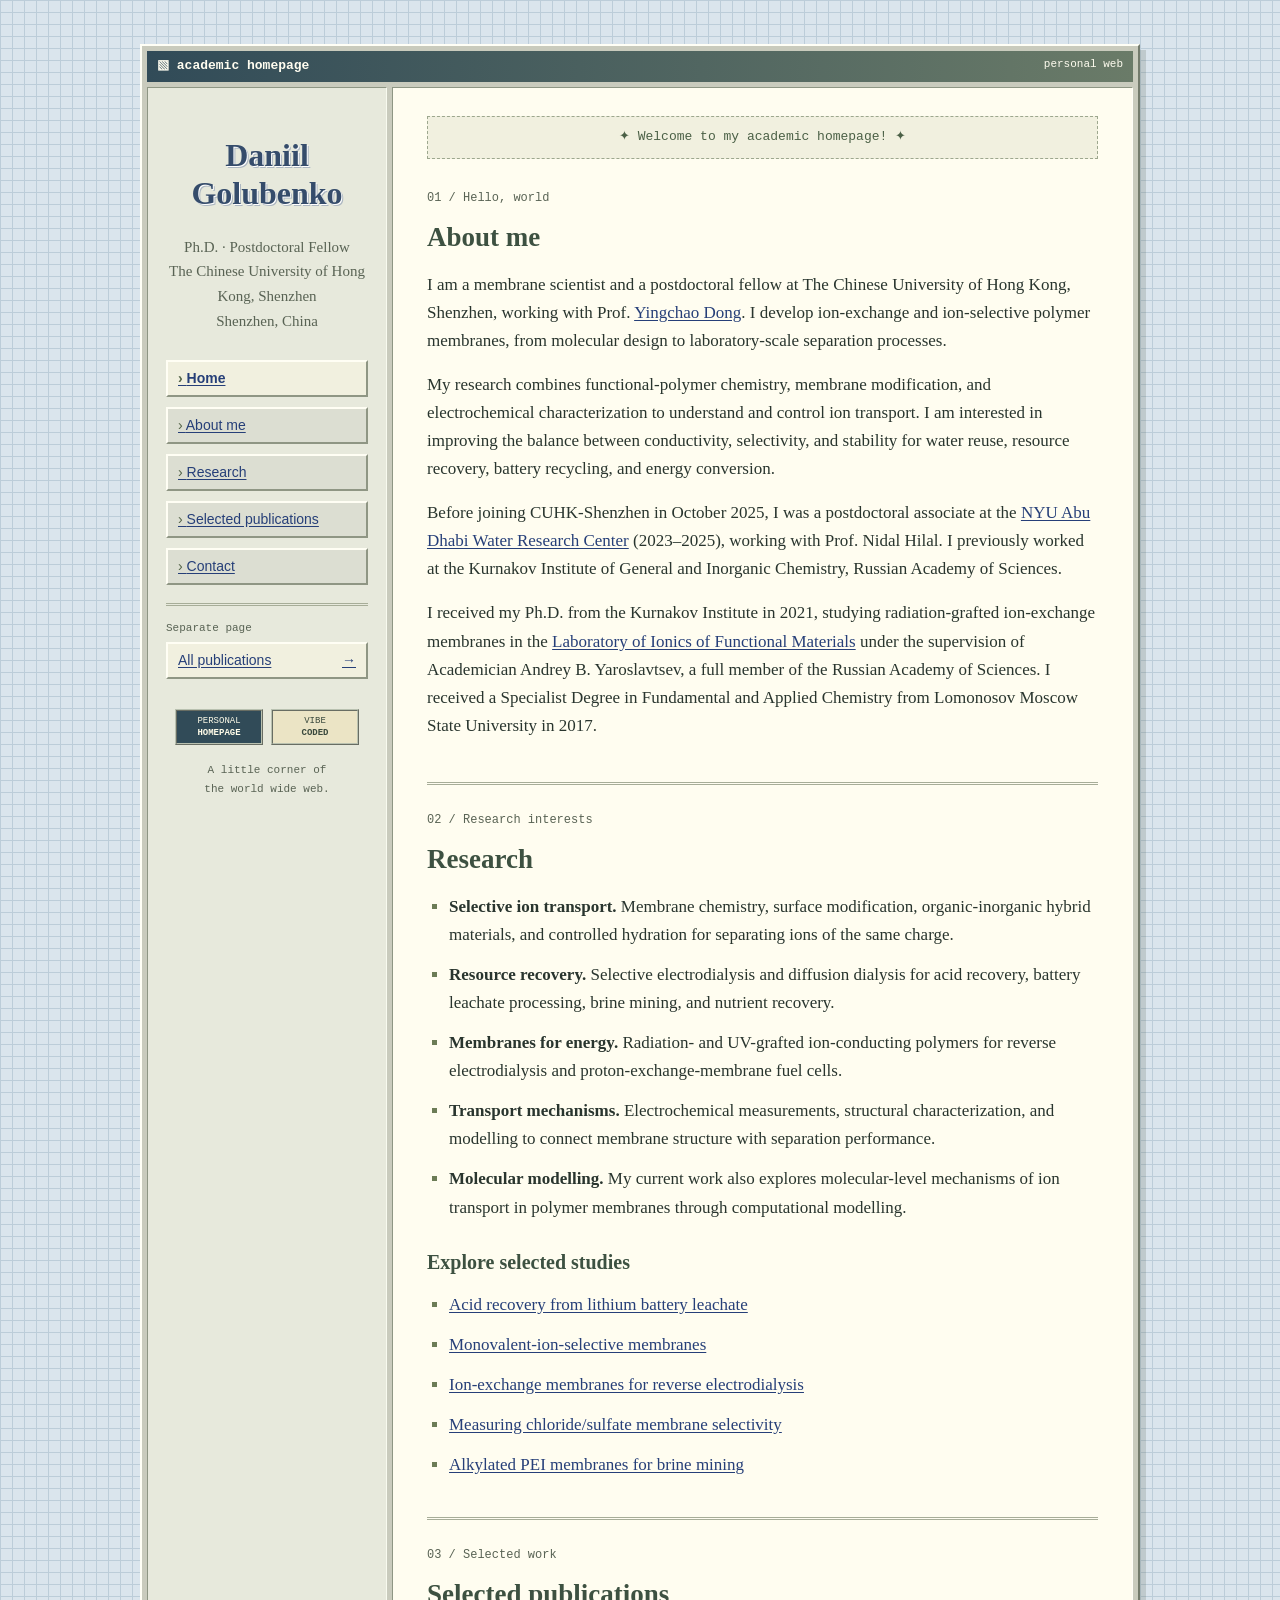
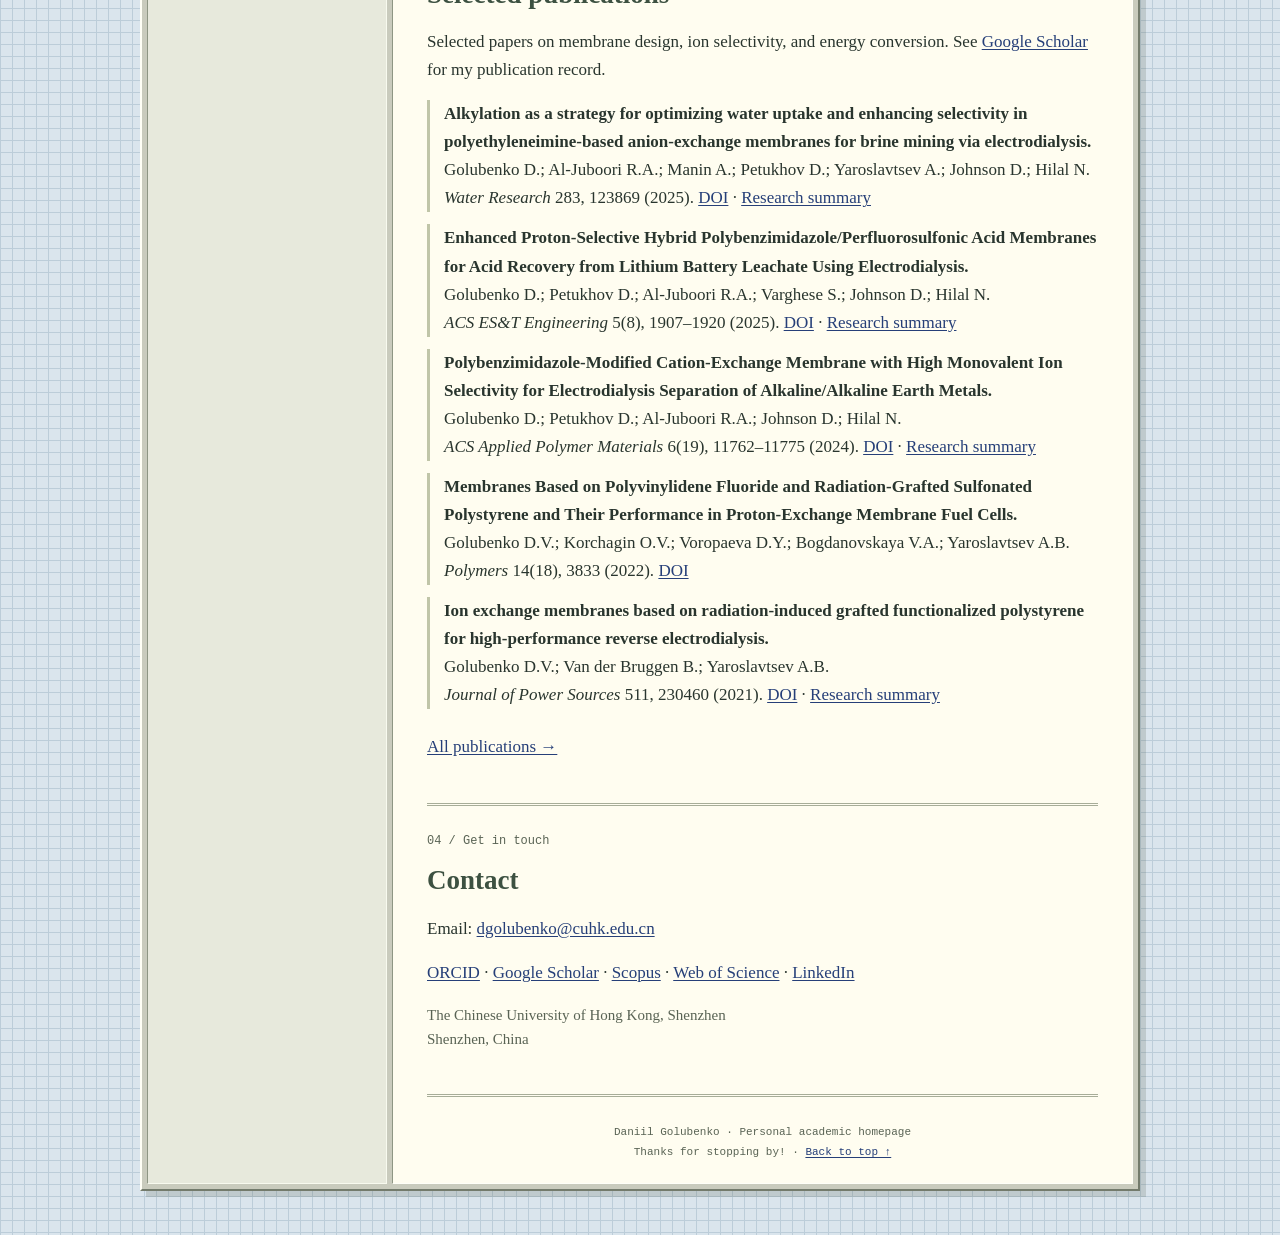
<file: index.html>
<!doctype html>
<html lang="en">
<head>
  <meta charset="utf-8">
  <meta name="viewport" content="width=device-width, initial-scale=1">
  <title>Daniil Golubenko — Academic Homepage</title>
  <meta name="description" content="Daniil Golubenko, membrane scientist and postdoctoral fellow at CUHK-Shenzhen. Ion-exchange membranes, selective ion transport, and electromembrane processes.">
  <script type="application/ld+json">
{
  "@context": "https://schema.org",
  "@graph": [
    {
      "@type": "WebSite",
      "@id": "https://me.d-golubenko.workers.dev/#website",
      "url": "https://me.d-golubenko.workers.dev/",
      "name": "Daniil Golubenko — Academic Homepage",
      "inLanguage": "en",
      "publisher": {
        "@id": "https://me.d-golubenko.workers.dev/#person"
      }
    },
    {
      "@type": "ProfilePage",
      "@id": "https://me.d-golubenko.workers.dev/#profile",
      "url": "https://me.d-golubenko.workers.dev/",
      "name": "Daniil Golubenko — Academic Homepage",
      "inLanguage": "en",
      "isPartOf": {
        "@id": "https://me.d-golubenko.workers.dev/#website"
      },
      "mainEntity": {
        "@id": "https://me.d-golubenko.workers.dev/#person"
      }
    },
    {
      "@type": "Person",
      "@id": "https://me.d-golubenko.workers.dev/#person",
      "name": "Daniil Golubenko",
      "alternateName": [
        "Daniil V. Golubenko",
        "Daniel Golubenko"
      ],
      "jobTitle": "Postdoctoral Fellow",
      "affiliation": {
        "@type": "CollegeOrUniversity",
        "name": "The Chinese University of Hong Kong, Shenzhen"
      },
      "url": "https://me.d-golubenko.workers.dev/",
      "sameAs": [
        "https://orcid.org/0000-0001-6519-7463",
        "https://scholar.google.com/citations?user=u98dtZ0AAAAJ",
        "https://www.scopus.com/authid/detail.uri?authorId=55821255000",
        "https://www.webofscience.com/wos/author/record/E-2453-2014",
        "https://www.linkedin.com/in/daniil-golubenko-0b87ab92/"
      ],
      "knowsAbout": [
        "Membrane science",
        "Ion-exchange membranes",
        "Selective ion transport",
        "Electrodialysis",
        "Diffusion dialysis",
        "Resource recovery",
        "Brine mining",
        "Acid recovery",
        "Reverse electrodialysis"
      ]
    }
  ]
}
  </script>
  <link rel="stylesheet" href="styles.css">
  <link rel="icon" type="image/svg+xml" href="data:image/svg+xml,%3Csvg xmlns='http://www.w3.org/2000/svg' viewBox='0 0 32 32'%3E%3Crect width='32' height='32' rx='6' fill='%232b5147'/%3E%3Cpath d='M7 9h8v15H7zM17 9h8v15h-8z' fill='%23fffdf7'/%3E%3C/svg%3E">
  <link rel="canonical" href="https://me.d-golubenko.workers.dev/">
  <meta property="og:title" content="Daniil Golubenko — Academic Homepage">
  <meta property="og:description" content="Daniil Golubenko, membrane scientist and postdoctoral fellow at CUHK-Shenzhen. Ion-exchange membranes, selective ion transport, and electromembrane processes.">
  <meta property="og:url" content="https://me.d-golubenko.workers.dev/">
  <meta property="og:type" content="website">
</head>
<body>
  <a class="skip-link" href="#about">Skip to content</a>
  <div class="layout">
    <div class="window-title">▧ academic homepage <span>personal web</span></div>
    <header class="profile">
      <h1>Daniil<br>Golubenko</h1>
      <p class="affiliation">Ph.D. · Postdoctoral Fellow<br>The Chinese University of Hong Kong, Shenzhen<br>Shenzhen, China</p>
      <nav aria-label="Site navigation">
        <a href="index.html" aria-current="page">Home</a>
        <a href="#about">About me</a>
        <a href="#research">Research</a>
        <a href="#publications">Selected publications</a>
        <a href="#contact">Contact</a>

        <div class="menu-page-link"><span class="menu-page-label">Separate page</span><a href="publications.html">All publications <span aria-hidden="true">→</span></a></div>
      </nav>
      <div class="badges" aria-label="About this site"><span>PERSONAL<br><strong>HOMEPAGE</strong></span><span>VIBE<br><strong>CODED</strong></span></div>
      <p class="sidebar-note">A little corner of<br>the world wide web.</p>
    </header>
    <main>
      <p class="welcome">✦ Welcome to my academic homepage! ✦</p>
      <section id="about" aria-labelledby="about-title">
        <p class="eyebrow">01 / Hello, world</p>
        <h2 id="about-title">About me</h2>
        <p>I am a membrane scientist and a postdoctoral fellow at The Chinese University of Hong Kong, Shenzhen, working with Prof. <a href="https://sse.cuhk.edu.cn/en/faculty/charliedong" target="_blank" rel="noopener noreferrer">Yingchao Dong</a>. I develop ion-exchange and ion-selective polymer membranes, from molecular design to laboratory-scale separation processes.</p>
        <p>My research combines functional-polymer chemistry, membrane modification, and electrochemical characterization to understand and control ion transport. I am interested in improving the balance between conductivity, selectivity, and stability for water reuse, resource recovery, battery recycling, and energy conversion.</p>
        <p>Before joining CUHK-Shenzhen in October 2025, I was a postdoctoral associate at the <a href="https://nyuad.nyu.edu/en/research/faculty-labs-and-projects/water-research-center.html" target="_blank" rel="noopener noreferrer">NYU Abu Dhabi Water Research Center</a> (2023–2025), working with Prof. Nidal Hilal. I previously worked at the Kurnakov Institute of General and Inorganic Chemistry, Russian Academy of Sciences.</p>
        <p>I received my Ph.D. from the Kurnakov Institute in 2021, studying radiation-grafted ion-exchange membranes in the <a href="https://www.labifm.ru/" target="_blank" rel="noopener noreferrer">Laboratory of Ionics of Functional Materials</a> under the supervision of Academician Andrey B. Yaroslavtsev, a full member of the Russian Academy of Sciences. I received a Specialist Degree in Fundamental and Applied Chemistry from Lomonosov Moscow State University in 2017.</p>
      </section>
      <section id="research" aria-labelledby="research-title">
        <p class="eyebrow">02 / Research interests</p>
        <h2 id="research-title">Research</h2>
        <ul>
          <li><strong>Selective ion transport.</strong> Membrane chemistry, surface modification, organic-inorganic hybrid materials, and controlled hydration for separating ions of the same charge.</li>
          <li><strong>Resource recovery.</strong> Selective electrodialysis and diffusion dialysis for acid recovery, battery leachate processing, brine mining, and nutrient recovery.</li>
          <li><strong>Membranes for energy.</strong> Radiation- and UV-grafted ion-conducting polymers for reverse electrodialysis and proton-exchange-membrane fuel cells.</li>
          <li><strong>Transport mechanisms.</strong> Electrochemical measurements, structural characterization, and modelling to connect membrane structure with separation performance.</li>
          <li><strong>Molecular modelling.</strong> My current work also explores molecular-level mechanisms of ion transport in polymer membranes through computational modelling.</li>
        </ul>
        <h3>Explore selected studies</h3>
        <ul>
          <li><a href="acid-recovery.html">Acid recovery from lithium battery leachate</a></li>
          <li><a href="selective-ion-transport.html">Monovalent-ion-selective membranes</a></li>
          <li><a href="reverse-electrodialysis.html">Ion-exchange membranes for reverse electrodialysis</a></li>
          <li><a href="selectivity-measurement.html">Measuring chloride/sulfate membrane selectivity</a></li>
          <li><a href="pei-brine-mining.html">Alkylated PEI membranes for brine mining</a></li>
        </ul>
      </section>
      <section id="publications" aria-labelledby="publications-title">
        <p class="eyebrow">03 / Selected work</p>
        <h2 id="publications-title">Selected publications</h2>
        <p>Selected papers on membrane design, ion selectivity, and energy conversion. See <a href="https://scholar.google.com/citations?user=u98dtZ0AAAAJ" target="_blank" rel="noopener noreferrer me">Google Scholar</a> for my publication record.</p>
        <ul class="publications">
          <li><strong>Alkylation as a strategy for optimizing water uptake and enhancing selectivity in polyethyleneimine-based anion-exchange membranes for brine mining via electrodialysis.</strong><br>Golubenko D.; Al-Juboori R.A.; Manin A.; Petukhov D.; Yaroslavtsev A.; Johnson D.; Hilal N.<br><em>Water Research</em> 283, 123869 (2025). <a href="https://doi.org/10.1016/j.watres.2025.123869" target="_blank" rel="noopener noreferrer">DOI</a> · <a href="pei-brine-mining.html">Research summary</a></li>
          <li><strong>Enhanced Proton-Selective Hybrid Polybenzimidazole/Perfluorosulfonic Acid Membranes for Acid Recovery from Lithium Battery Leachate Using Electrodialysis.</strong><br>Golubenko D.; Petukhov D.; Al-Juboori R.A.; Varghese S.; Johnson D.; Hilal N.<br><em>ACS ES&amp;T Engineering</em> 5(8), 1907–1920 (2025). <a href="https://doi.org/10.1021/acsestengg.5c00090" target="_blank" rel="noopener noreferrer">DOI</a> · <a href="acid-recovery.html">Research summary</a></li>
          <li><strong>Polybenzimidazole-Modified Cation-Exchange Membrane with High Monovalent Ion Selectivity for Electrodialysis Separation of Alkaline/Alkaline Earth Metals.</strong><br>Golubenko D.; Petukhov D.; Al-Juboori R.A.; Johnson D.; Hilal N.<br><em>ACS Applied Polymer Materials</em> 6(19), 11762–11775 (2024). <a href="https://doi.org/10.1021/acsapm.4c01782" target="_blank" rel="noopener noreferrer">DOI</a> · <a href="selective-ion-transport.html">Research summary</a></li>
          <li><strong>Membranes Based on Polyvinylidene Fluoride and Radiation-Grafted Sulfonated Polystyrene and Their Performance in Proton-Exchange Membrane Fuel Cells.</strong><br>Golubenko D.V.; Korchagin O.V.; Voropaeva D.Y.; Bogdanovskaya V.A.; Yaroslavtsev A.B.<br><em>Polymers</em> 14(18), 3833 (2022). <a href="https://doi.org/10.3390/polym14183833" target="_blank" rel="noopener noreferrer">DOI</a></li>
          <li><strong>Ion exchange membranes based on radiation-induced grafted functionalized polystyrene for high-performance reverse electrodialysis.</strong><br>Golubenko D.V.; Van der Bruggen B.; Yaroslavtsev A.B.<br><em>Journal of Power Sources</em> 511, 230460 (2021). <a href="https://doi.org/10.1016/j.jpowsour.2021.230460" target="_blank" rel="noopener noreferrer">DOI</a> · <a href="reverse-electrodialysis.html">Research summary</a></li>
        </ul>
        <p class="all-publications"><a href="publications.html">All publications →</a></p>
      </section>
      <section id="contact" aria-labelledby="contact-title">
        <p class="eyebrow">04 / Get in touch</p>
        <h2 id="contact-title">Contact</h2>
        <p>Email: <a href="mailto:dgolubenko@cuhk.edu.cn">dgolubenko@cuhk.edu.cn</a></p>
        <p><a href="https://orcid.org/0000-0001-6519-7463" target="_blank" rel="noopener noreferrer me">ORCID</a> · <a href="https://scholar.google.com/citations?user=u98dtZ0AAAAJ" target="_blank" rel="noopener noreferrer me">Google Scholar</a> · <a href="https://www.scopus.com/authid/detail.uri?authorId=55821255000" target="_blank" rel="noopener noreferrer me">Scopus</a> · <a href="https://www.webofscience.com/wos/author/record/E-2453-2014" target="_blank" rel="noopener noreferrer me">Web of Science</a> · <a href="https://www.linkedin.com/in/daniil-golubenko-0b87ab92/" target="_blank" rel="noopener noreferrer me">LinkedIn</a></p>
        <p class="muted">The Chinese University of Hong Kong, Shenzhen<br>Shenzhen, China</p>
      </section>
      <footer>Daniil Golubenko · Personal academic homepage<br>Thanks for stopping by! · <a href="#about">Back to top ↑</a></footer>
    </main>
  </div>
  <!-- Cloudflare Web Analytics -->
  <script type="module" src="https://static.cloudflareinsights.com/beacon.min.js" data-cf-beacon='{"token":"408b8448ec14412bbe6e5c91eedfb62c"}'></script>
</body>
</html>
</file>
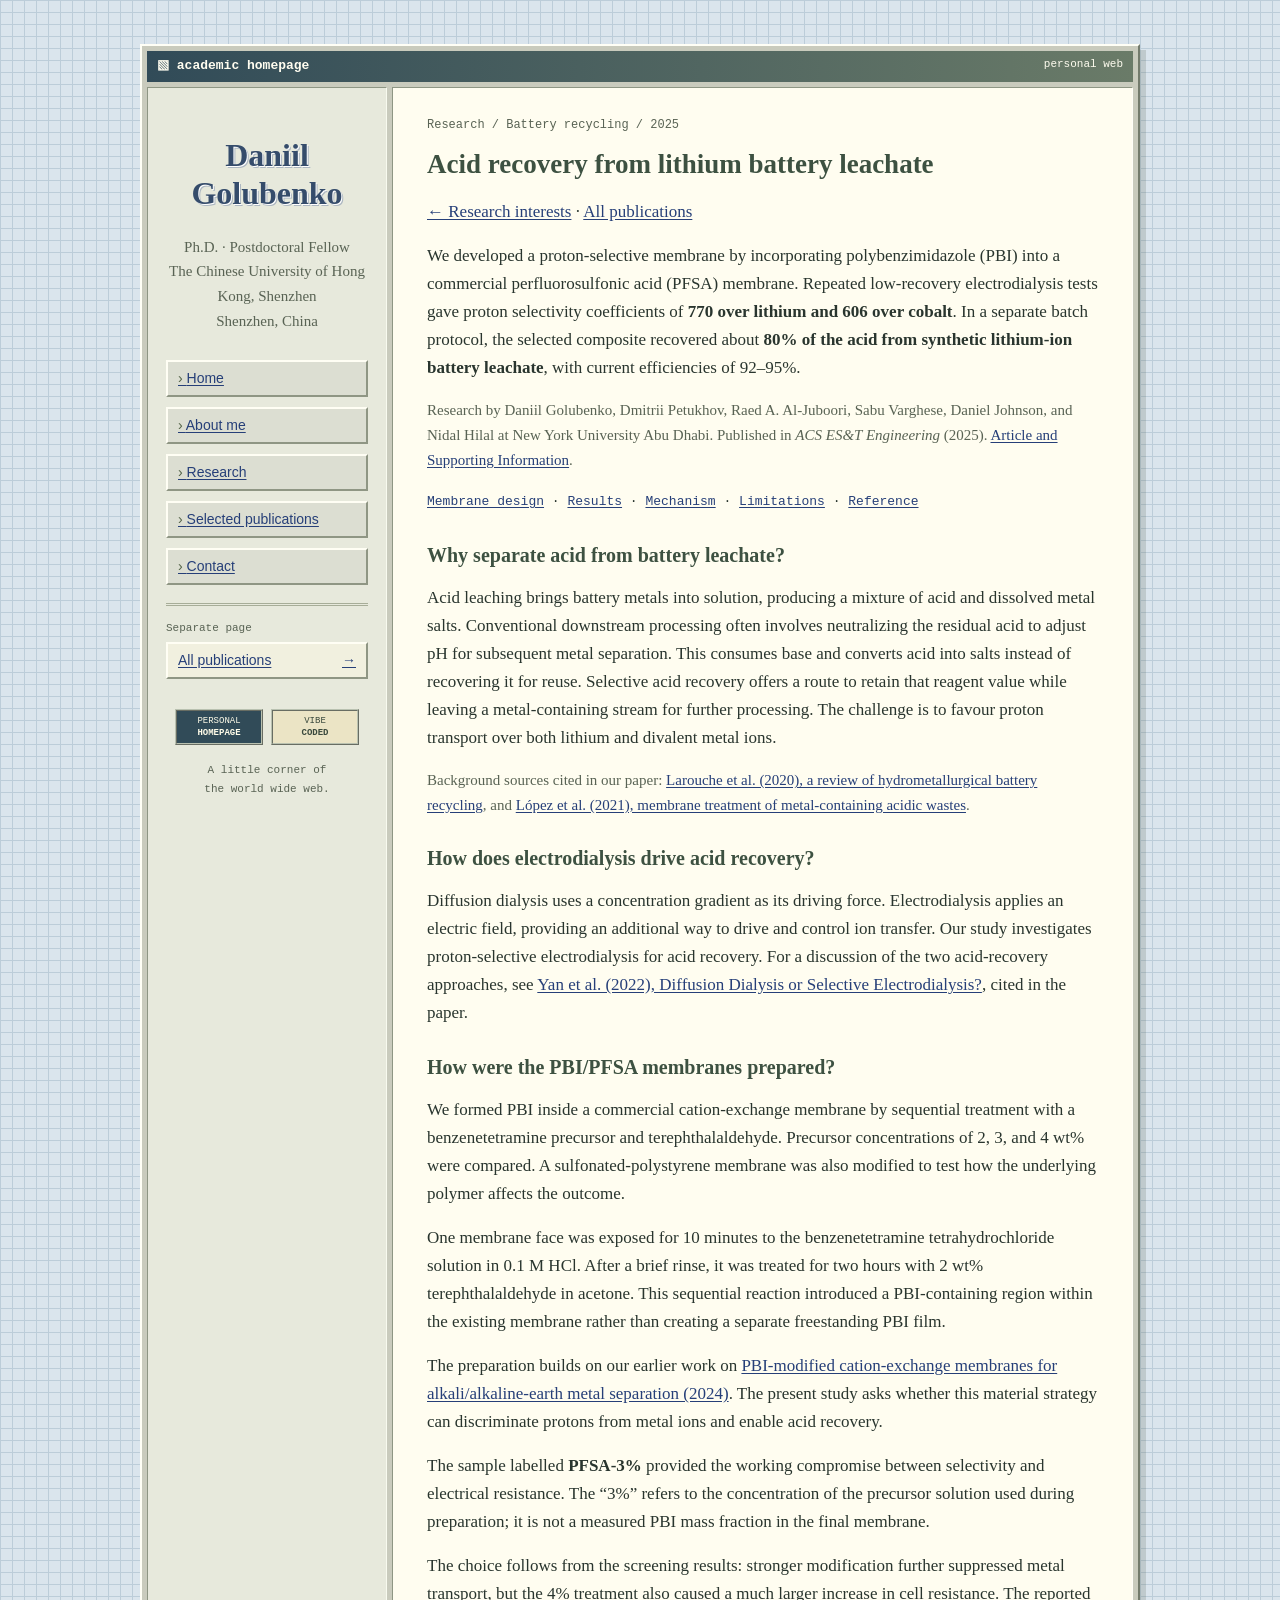
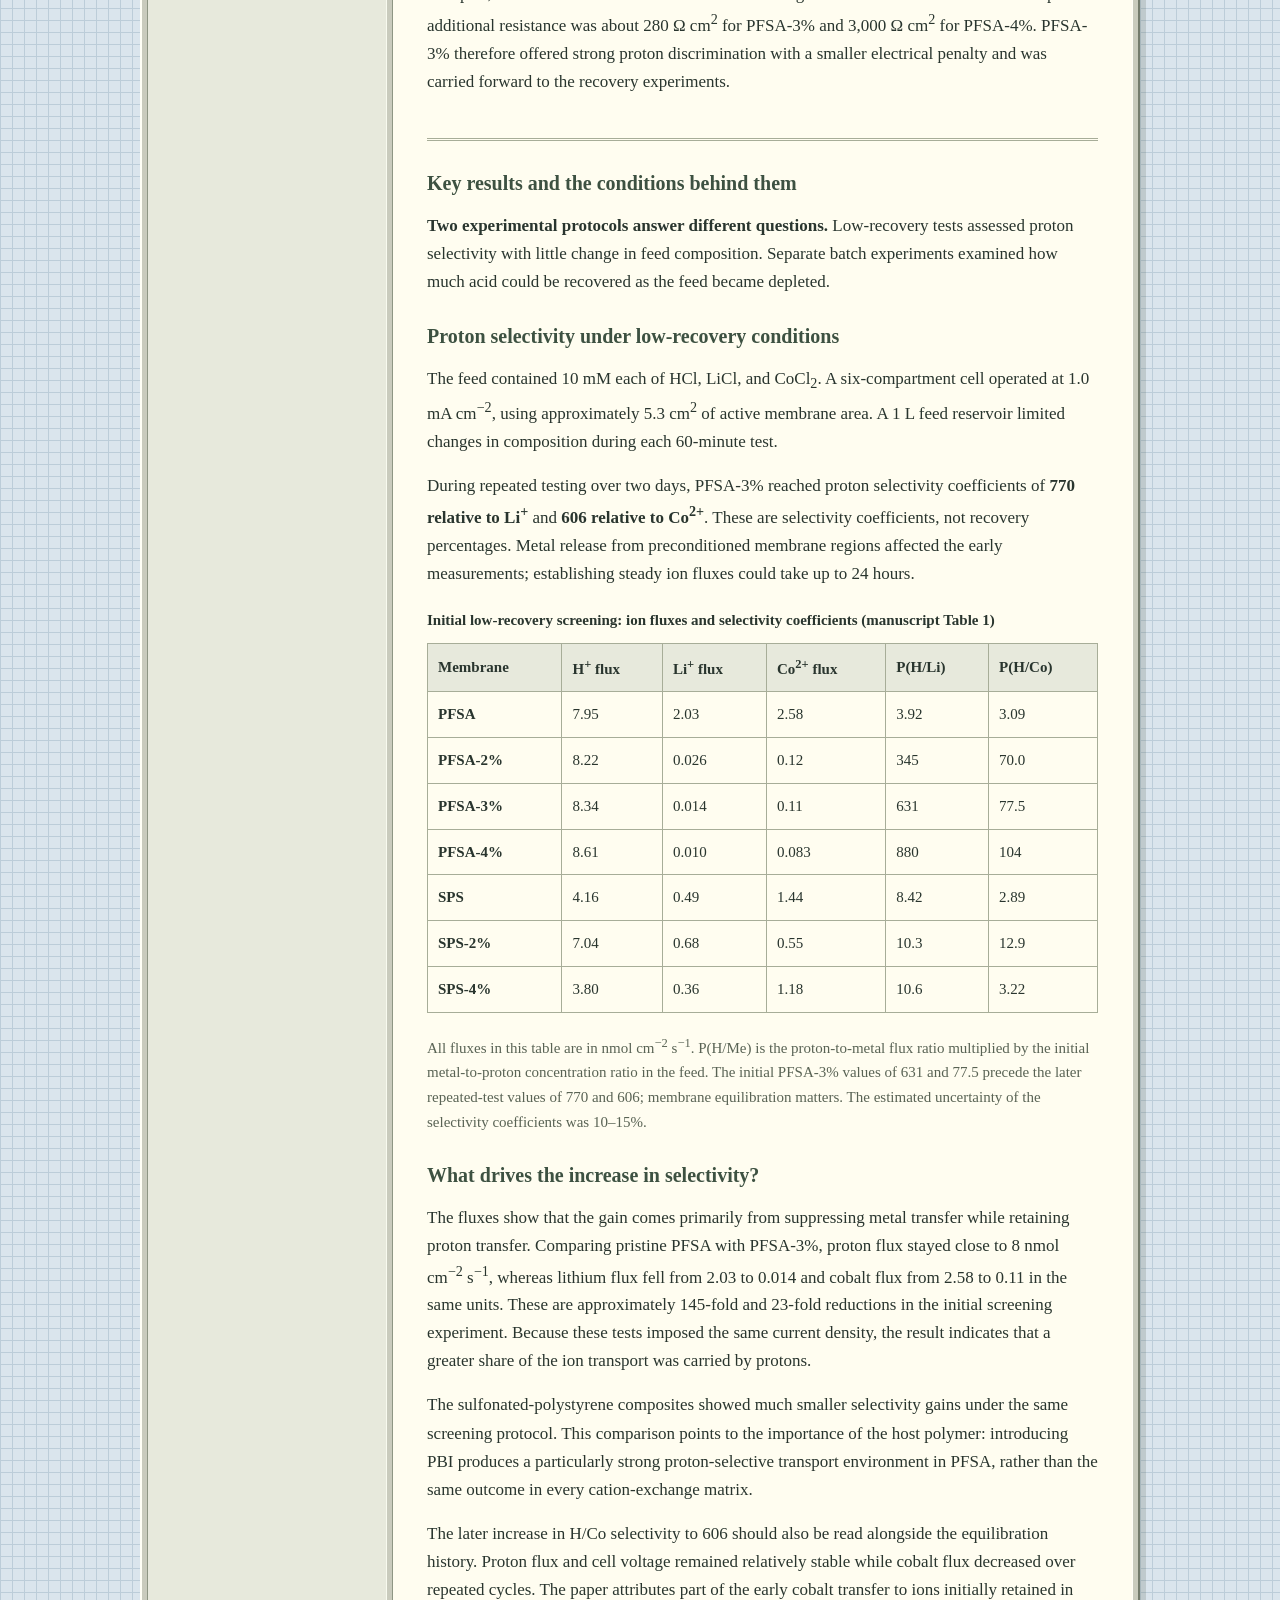
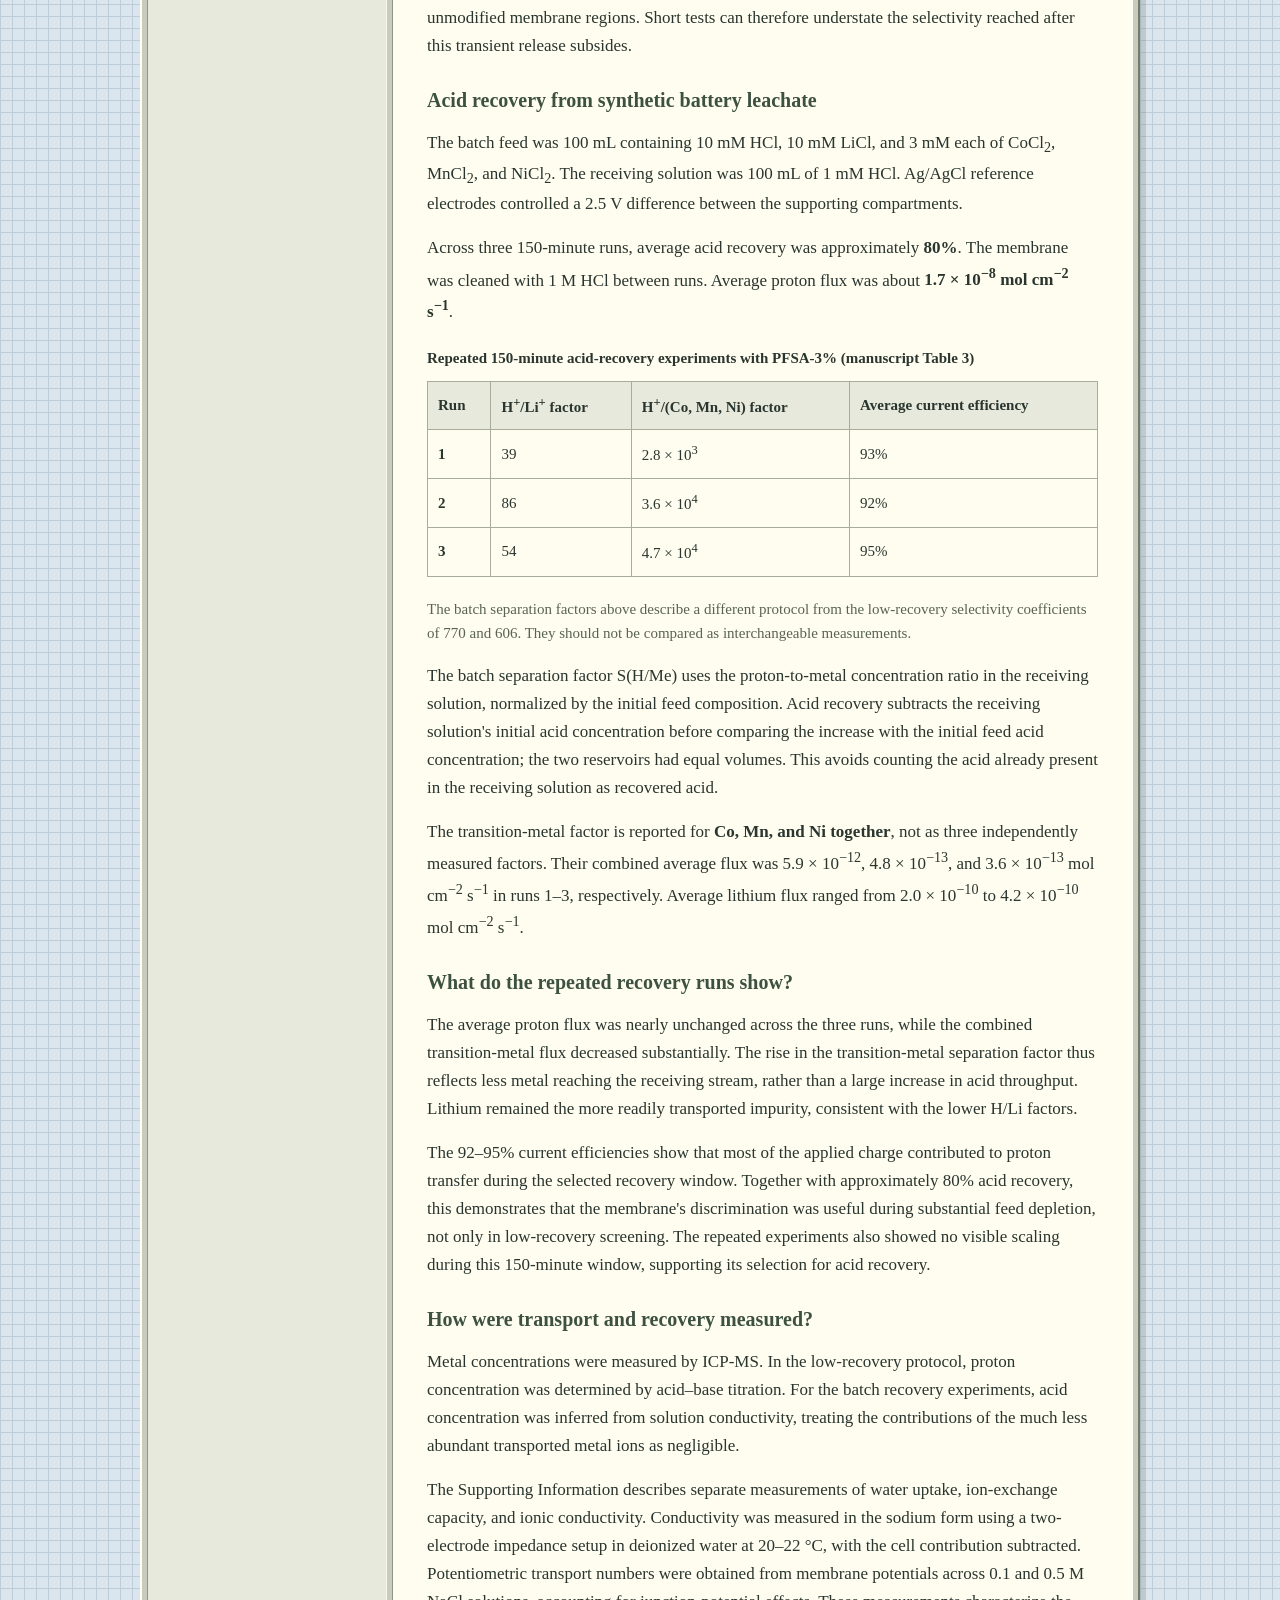
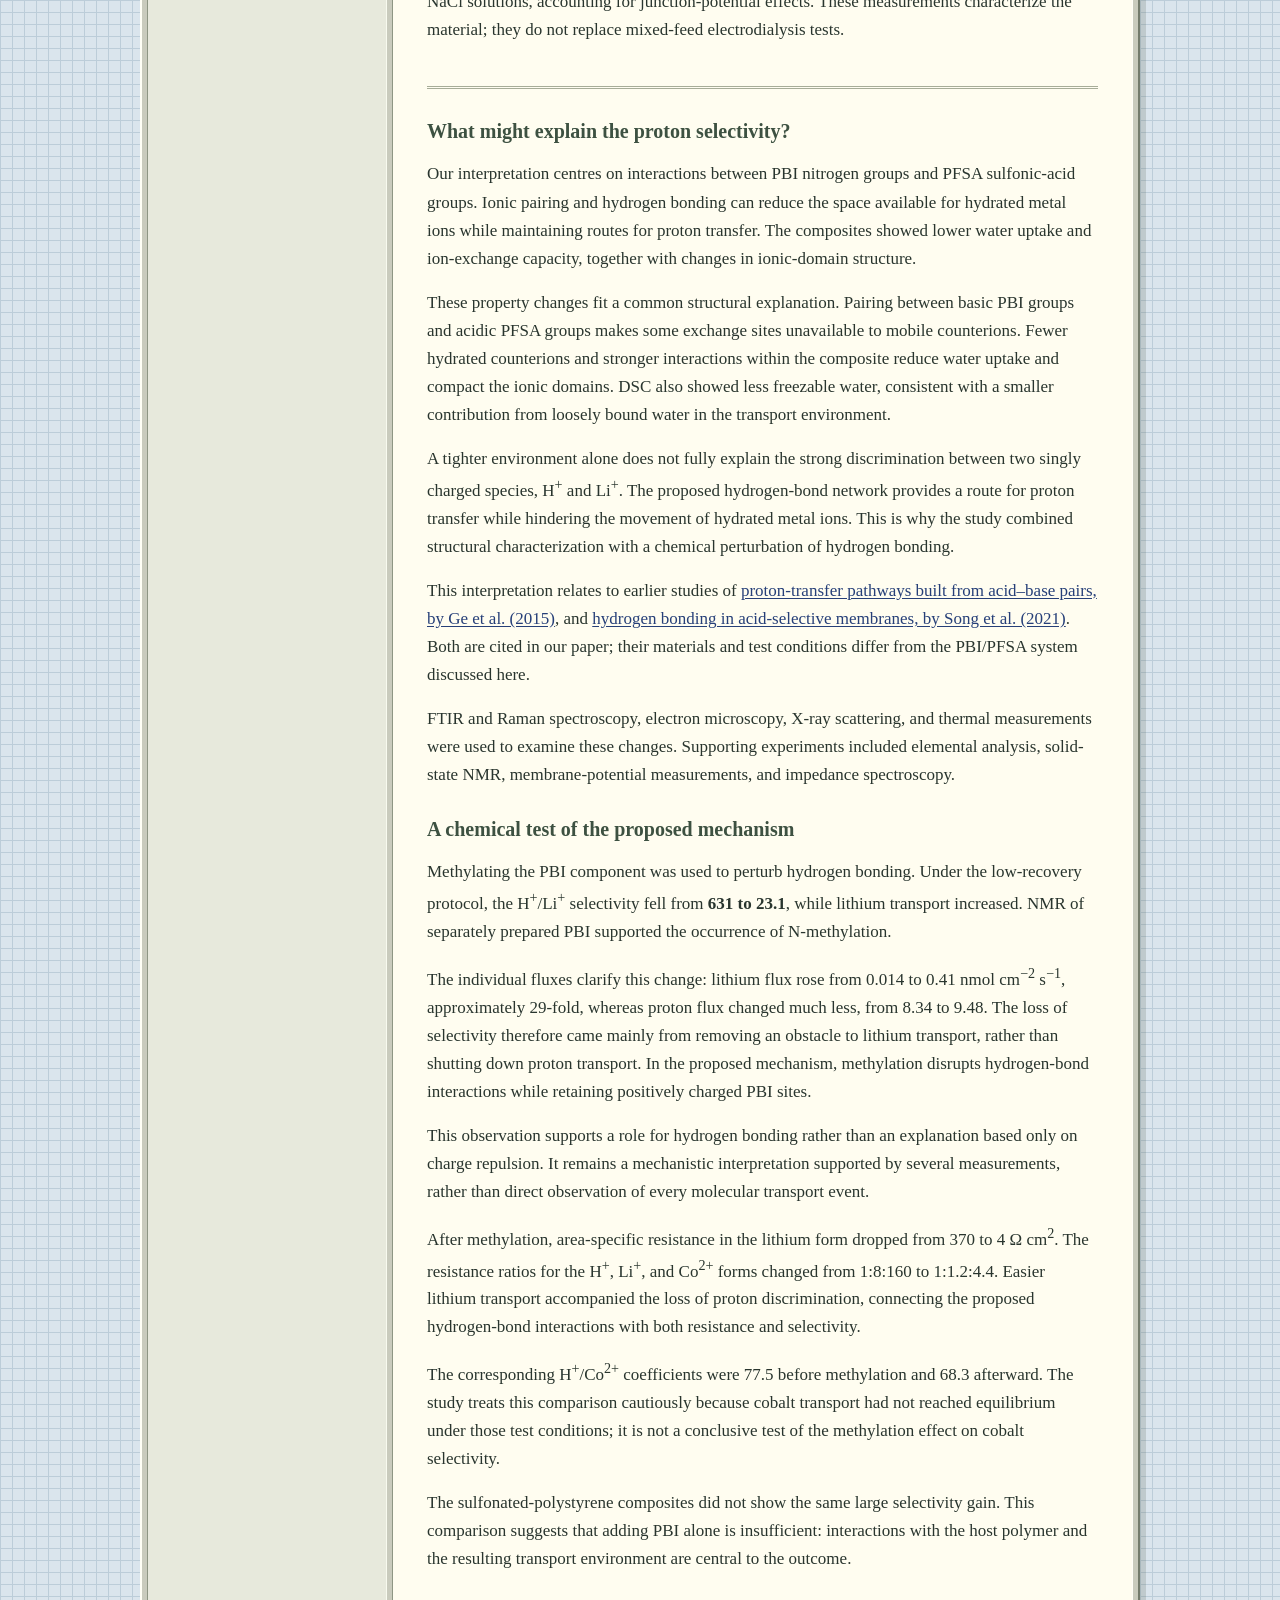
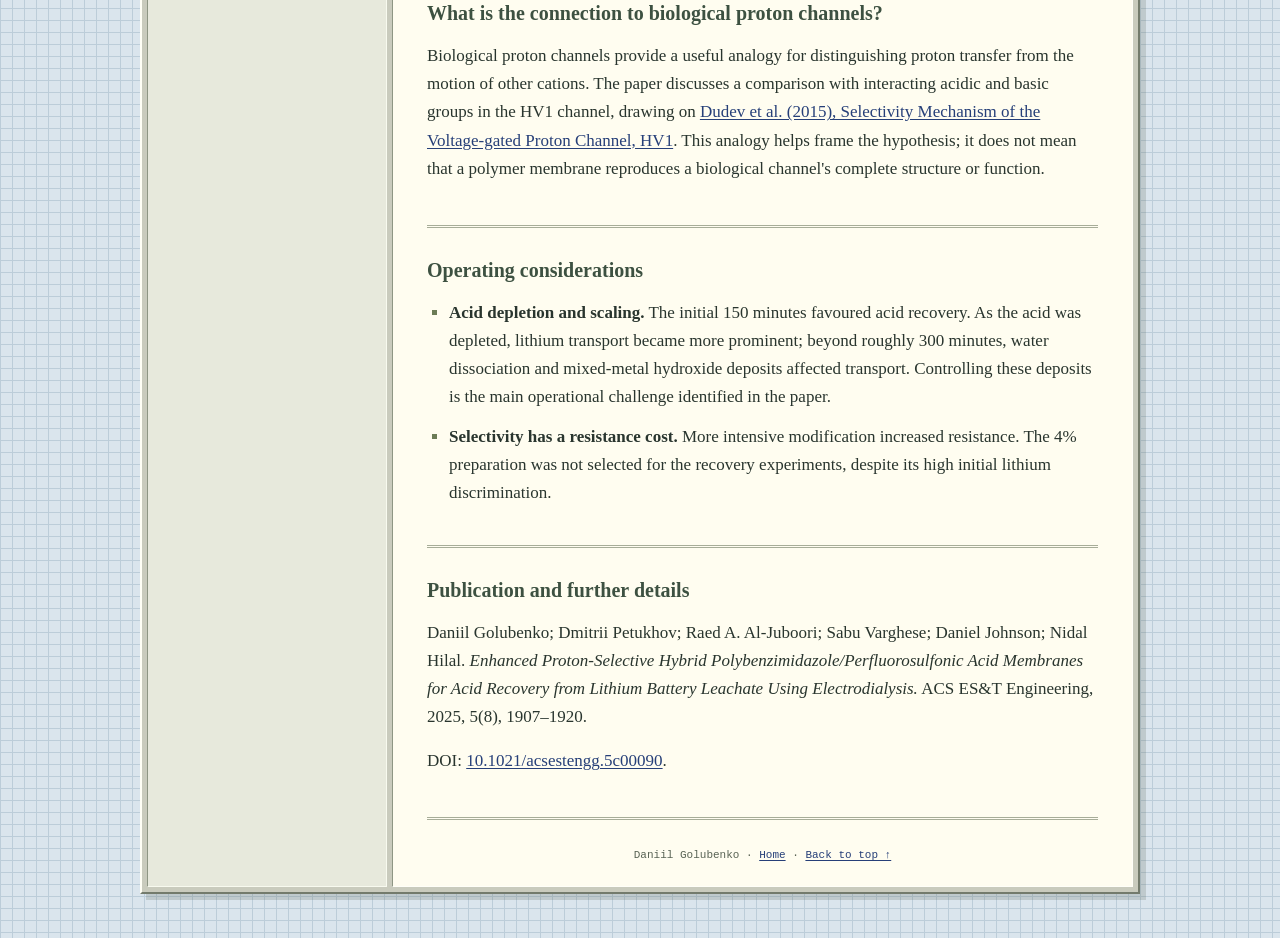
<file: acid-recovery.html>
<!doctype html>
<html lang="en">
<head>
  <meta charset="utf-8">
  <meta name="viewport" content="width=device-width, initial-scale=1">
  <title>Acid recovery from lithium battery leachate — Daniil Golubenko</title>
  <meta name="description" content="PBI/PFSA membranes for acid recovery from synthetic battery leachate: proton selectivity coefficients of 770 over lithium and 606 over cobalt, with experimental conditions and limitations.">
  <script type="application/ld+json">
{
  "@context": "https://schema.org",
  "@type": "WebPage",
  "name": "Acid recovery from lithium battery leachate using PBI/PFSA membranes",
  "inLanguage": "en",
  "description": "Research summary covering membrane preparation, proton selectivity, acid recovery, experimental conditions, and operational limitations.",
  "author": {
    "@id": "https://me.d-golubenko.workers.dev/#person"
  },
  "about": {
    "@type": "ScholarlyArticle",
    "name": "Enhanced Proton-Selective Hybrid Polybenzimidazole/Perfluorosulfonic Acid Membranes for Acid Recovery from Lithium Battery Leachate Using Electrodialysis",
    "identifier": "10.1021/acsestengg.5c00090",
    "sameAs": "https://doi.org/10.1021/acsestengg.5c00090",
    "datePublished": "2025",
    "author": [
      {
        "@type": "Person",
        "name": "Daniil Golubenko"
      },
      {
        "@type": "Person",
        "name": "Dmitrii Petukhov"
      },
      {
        "@type": "Person",
        "name": "Raed A. Al-Juboori"
      },
      {
        "@type": "Person",
        "name": "Sabu Varghese"
      },
      {
        "@type": "Person",
        "name": "Daniel Johnson"
      },
      {
        "@type": "Person",
        "name": "Nidal Hilal"
      }
    ],
    "isPartOf": {
      "@type": "Periodical",
      "name": "ACS ES&T Engineering"
    }
  },
  "isPartOf": {
    "@id": "https://me.d-golubenko.workers.dev/#website"
  }
}
  </script>
  <link rel="stylesheet" href="styles.css">
  <link rel="icon" type="image/svg+xml" href="data:image/svg+xml,%3Csvg xmlns='http://www.w3.org/2000/svg' viewBox='0 0 32 32'%3E%3Crect width='32' height='32' rx='6' fill='%232b5147'/%3E%3Cpath d='M7 9h8v15H7zM17 9h8v15h-8z' fill='%23fffdf7'/%3E%3C/svg%3E">
  <link rel="canonical" href="https://me.d-golubenko.workers.dev/acid-recovery">
  <meta property="og:title" content="Acid recovery from lithium battery leachate — Daniil Golubenko">
  <meta property="og:description" content="PBI/PFSA membranes for acid recovery from synthetic battery leachate: proton selectivity coefficients of 770 over lithium and 606 over cobalt, with experimental conditions and limitations.">
  <meta property="og:url" content="https://me.d-golubenko.workers.dev/acid-recovery">
  <meta property="og:type" content="website">
</head>
<body>
  <a class="skip-link" href="#study">Skip to content</a>
  <div class="layout">
    <div class="window-title">▧ academic homepage <span>personal web</span></div>
    <header class="profile">
      <h1>Daniil<br>Golubenko</h1>
      <p class="affiliation">Ph.D. · Postdoctoral Fellow<br>The Chinese University of Hong Kong, Shenzhen<br>Shenzhen, China</p>
      <nav aria-label="Site navigation">
        <a href="index.html">Home</a>
        <a href="index.html#about">About me</a>
        <a href="index.html#research">Research</a>
        <a href="index.html#publications">Selected publications</a>
        <a href="index.html#contact">Contact</a>

        <div class="menu-page-link"><span class="menu-page-label">Separate page</span><a href="publications.html">All publications <span aria-hidden="true">→</span></a></div>
      </nav>
      <div class="badges" aria-label="About this site"><span>PERSONAL<br><strong>HOMEPAGE</strong></span><span>VIBE<br><strong>CODED</strong></span></div>
      <p class="sidebar-note">A little corner of<br>the world wide web.</p>
    </header>
    <main id="study">
      <article aria-labelledby="study-title">
        <p class="eyebrow">Research / Battery recycling / 2025</p>
        <h2 id="study-title">Acid recovery from lithium battery leachate</h2>
        <p><a href="index.html#research">← Research interests</a> · <a href="publications.html">All publications</a></p>
        <p>We developed a proton-selective membrane by incorporating polybenzimidazole (PBI) into a commercial perfluorosulfonic acid (PFSA) membrane. Repeated low-recovery electrodialysis tests gave proton selectivity coefficients of <strong>770 over lithium and 606 over cobalt</strong>. In a separate batch protocol, the selected composite recovered about <strong>80% of the acid from synthetic lithium-ion battery leachate</strong>, with current efficiencies of 92–95%.</p>
        <p class="muted">Research by Daniil Golubenko, Dmitrii Petukhov, Raed A. Al-Juboori, Sabu Varghese, Daniel Johnson, and Nidal Hilal at New York University Abu Dhabi. Published in <em>ACS ES&amp;T Engineering</em> (2025). <a href="https://doi.org/10.1021/acsestengg.5c00090" target="_blank" rel="noopener noreferrer">Article and Supporting Information</a>.</p>
        <p class="year-links"><a href="#membrane">Membrane design</a> · <a href="#results">Results</a> · <a href="#mechanism">Mechanism</a> · <a href="#limitations">Limitations</a> · <a href="#reference">Reference</a></p>

        <section id="membrane" aria-labelledby="membrane-title">
          <h3 id="membrane-title">Why separate acid from battery leachate?</h3>
          <p>Acid leaching brings battery metals into solution, producing a mixture of acid and dissolved metal salts. Conventional downstream processing often involves neutralizing the residual acid to adjust pH for subsequent metal separation. This consumes base and converts acid into salts instead of recovering it for reuse. Selective acid recovery offers a route to retain that reagent value while leaving a metal-containing stream for further processing. The challenge is to favour proton transport over both lithium and divalent metal ions.</p>
          <p class="muted">Background sources cited in our paper: <a href="https://doi.org/10.3390/ma13030801" target="_blank" rel="noopener noreferrer">Larouche et al. (2020), a review of hydrometallurgical battery recycling</a>, and <a href="https://doi.org/10.1016/j.seppur.2021.118485" target="_blank" rel="noopener noreferrer">López et al. (2021), membrane treatment of metal-containing acidic wastes</a>.</p>
          <h3>How does electrodialysis drive acid recovery?</h3>
          <p>Diffusion dialysis uses a concentration gradient as its driving force. Electrodialysis applies an electric field, providing an additional way to drive and control ion transfer. Our study investigates proton-selective electrodialysis for acid recovery. For a discussion of the two acid-recovery approaches, see <a href="https://doi.org/10.1016/j.desal.2022.115690" target="_blank" rel="noopener noreferrer">Yan et al. (2022), Diffusion Dialysis or Selective Electrodialysis?</a>, cited in the paper.</p>
          <h3>How were the PBI/PFSA membranes prepared?</h3>
          <p>We formed PBI inside a commercial cation-exchange membrane by sequential treatment with a benzenetetramine precursor and terephthalaldehyde. Precursor concentrations of 2, 3, and 4 wt% were compared. A sulfonated-polystyrene membrane was also modified to test how the underlying polymer affects the outcome.</p>
          <p>One membrane face was exposed for 10 minutes to the benzenetetramine tetrahydrochloride solution in 0.1 M HCl. After a brief rinse, it was treated for two hours with 2 wt% terephthalaldehyde in acetone. This sequential reaction introduced a PBI-containing region within the existing membrane rather than creating a separate freestanding PBI film.</p>
          <p>The preparation builds on our earlier work on <a href="https://doi.org/10.1021/acsapm.4c01782" target="_blank" rel="noopener noreferrer">PBI-modified cation-exchange membranes for alkali/alkaline-earth metal separation (2024)</a>. The present study asks whether this material strategy can discriminate protons from metal ions and enable acid recovery.</p>
          <p>The sample labelled <strong>PFSA-3%</strong> provided the working compromise between selectivity and electrical resistance. The “3%” refers to the concentration of the precursor solution used during preparation; it is not a measured PBI mass fraction in the final membrane.</p>
          <p>The choice follows from the screening results: stronger modification further suppressed metal transport, but the 4% treatment also caused a much larger increase in cell resistance. The reported additional resistance was about 280 Ω cm<sup>2</sup> for PFSA-3% and 3,000 Ω cm<sup>2</sup> for PFSA-4%. PFSA-3% therefore offered strong proton discrimination with a smaller electrical penalty and was carried forward to the recovery experiments.</p>
        </section>

        <section id="results" aria-labelledby="results-title">
          <h3 id="results-title">Key results and the conditions behind them</h3>
          <p><strong>Two experimental protocols answer different questions.</strong> Low-recovery tests assessed proton selectivity with little change in feed composition. Separate batch experiments examined how much acid could be recovered as the feed became depleted.</p>
          <h3>Proton selectivity under low-recovery conditions</h3>
          <p>The feed contained 10 mM each of HCl, LiCl, and CoCl<sub>2</sub>. A six-compartment cell operated at 1.0 mA cm<sup>−2</sup>, using approximately 5.3 cm<sup>2</sup> of active membrane area. A 1 L feed reservoir limited changes in composition during each 60-minute test.</p>
          <p>During repeated testing over two days, PFSA-3% reached proton selectivity coefficients of <strong>770 relative to Li<sup>+</sup></strong> and <strong>606 relative to Co<sup>2+</sup></strong>. These are selectivity coefficients, not recovery percentages. Metal release from preconditioned membrane regions affected the early measurements; establishing steady ion fluxes could take up to 24 hours.</p>
          <div class="table-scroll" role="region" aria-label="Low-recovery membrane comparison" tabindex="0">
            <table class="research-table">
              <caption>Initial low-recovery screening: ion fluxes and selectivity coefficients (manuscript Table 1)</caption>
              <thead><tr><th scope="col">Membrane</th><th scope="col">H<sup>+</sup> flux</th><th scope="col">Li<sup>+</sup> flux</th><th scope="col">Co<sup>2+</sup> flux</th><th scope="col">P(H/Li)</th><th scope="col">P(H/Co)</th></tr></thead>
              <tbody>
                <tr><th scope="row">PFSA</th><td>7.95</td><td>2.03</td><td>2.58</td><td>3.92</td><td>3.09</td></tr>
                <tr><th scope="row">PFSA-2%</th><td>8.22</td><td>0.026</td><td>0.12</td><td>345</td><td>70.0</td></tr>
                <tr><th scope="row">PFSA-3%</th><td>8.34</td><td>0.014</td><td>0.11</td><td>631</td><td>77.5</td></tr>
                <tr><th scope="row">PFSA-4%</th><td>8.61</td><td>0.010</td><td>0.083</td><td>880</td><td>104</td></tr>
                <tr><th scope="row">SPS</th><td>4.16</td><td>0.49</td><td>1.44</td><td>8.42</td><td>2.89</td></tr>
                <tr><th scope="row">SPS-2%</th><td>7.04</td><td>0.68</td><td>0.55</td><td>10.3</td><td>12.9</td></tr>
                <tr><th scope="row">SPS-4%</th><td>3.80</td><td>0.36</td><td>1.18</td><td>10.6</td><td>3.22</td></tr>
              </tbody>
            </table>
          </div>
          <p class="muted">All fluxes in this table are in nmol cm<sup>−2</sup> s<sup>−1</sup>. P(H/Me) is the proton-to-metal flux ratio multiplied by the initial metal-to-proton concentration ratio in the feed. The initial PFSA-3% values of 631 and 77.5 precede the later repeated-test values of 770 and 606; membrane equilibration matters. The estimated uncertainty of the selectivity coefficients was 10–15%.</p>
          <h3>What drives the increase in selectivity?</h3>
          <p>The fluxes show that the gain comes primarily from suppressing metal transfer while retaining proton transfer. Comparing pristine PFSA with PFSA-3%, proton flux stayed close to 8 nmol cm<sup>−2</sup> s<sup>−1</sup>, whereas lithium flux fell from 2.03 to 0.014 and cobalt flux from 2.58 to 0.11 in the same units. These are approximately 145-fold and 23-fold reductions in the initial screening experiment. Because these tests imposed the same current density, the result indicates that a greater share of the ion transport was carried by protons.</p>
          <p>The sulfonated-polystyrene composites showed much smaller selectivity gains under the same screening protocol. This comparison points to the importance of the host polymer: introducing PBI produces a particularly strong proton-selective transport environment in PFSA, rather than the same outcome in every cation-exchange matrix.</p>
          <p>The later increase in H/Co selectivity to 606 should also be read alongside the equilibration history. Proton flux and cell voltage remained relatively stable while cobalt flux decreased over repeated cycles. The paper attributes part of the early cobalt transfer to ions initially retained in unmodified membrane regions. Short tests can therefore understate the selectivity reached after this transient release subsides.</p>
          <h3>Acid recovery from synthetic battery leachate</h3>
          <p>The batch feed was 100 mL containing 10 mM HCl, 10 mM LiCl, and 3 mM each of CoCl<sub>2</sub>, MnCl<sub>2</sub>, and NiCl<sub>2</sub>. The receiving solution was 100 mL of 1 mM HCl. Ag/AgCl reference electrodes controlled a 2.5 V difference between the supporting compartments.</p>
          <p>Across three 150-minute runs, average acid recovery was approximately <strong>80%</strong>. The membrane was cleaned with 1 M HCl between runs. Average proton flux was about <strong>1.7 × 10<sup>−8</sup> mol cm<sup>−2</sup> s<sup>−1</sup></strong>.</p>
          <div class="table-scroll" role="region" aria-label="Results of repeated acid recovery experiments" tabindex="0">
            <table class="research-table">
              <caption>Repeated 150-minute acid-recovery experiments with PFSA-3% (manuscript Table 3)</caption>
              <thead><tr><th scope="col">Run</th><th scope="col">H<sup>+</sup>/Li<sup>+</sup> factor</th><th scope="col">H<sup>+</sup>/(Co, Mn, Ni) factor</th><th scope="col">Average current efficiency</th></tr></thead>
              <tbody><tr><th scope="row">1</th><td>39</td><td>2.8 × 10<sup>3</sup></td><td>93%</td></tr><tr><th scope="row">2</th><td>86</td><td>3.6 × 10<sup>4</sup></td><td>92%</td></tr><tr><th scope="row">3</th><td>54</td><td>4.7 × 10<sup>4</sup></td><td>95%</td></tr></tbody>
            </table>
          </div>
          <p class="muted">The batch separation factors above describe a different protocol from the low-recovery selectivity coefficients of 770 and 606. They should not be compared as interchangeable measurements.</p>
          <p>The batch separation factor S(H/Me) uses the proton-to-metal concentration ratio in the receiving solution, normalized by the initial feed composition. Acid recovery subtracts the receiving solution's initial acid concentration before comparing the increase with the initial feed acid concentration; the two reservoirs had equal volumes. This avoids counting the acid already present in the receiving solution as recovered acid.</p>
          <p>The transition-metal factor is reported for <strong>Co, Mn, and Ni together</strong>, not as three independently measured factors. Their combined average flux was 5.9 × 10<sup>−12</sup>, 4.8 × 10<sup>−13</sup>, and 3.6 × 10<sup>−13</sup> mol cm<sup>−2</sup> s<sup>−1</sup> in runs 1–3, respectively. Average lithium flux ranged from 2.0 × 10<sup>−10</sup> to 4.2 × 10<sup>−10</sup> mol cm<sup>−2</sup> s<sup>−1</sup>.</p>
          <h3>What do the repeated recovery runs show?</h3>
          <p>The average proton flux was nearly unchanged across the three runs, while the combined transition-metal flux decreased substantially. The rise in the transition-metal separation factor thus reflects less metal reaching the receiving stream, rather than a large increase in acid throughput. Lithium remained the more readily transported impurity, consistent with the lower H/Li factors.</p>
          <p>The 92–95% current efficiencies show that most of the applied charge contributed to proton transfer during the selected recovery window. Together with approximately 80% acid recovery, this demonstrates that the membrane's discrimination was useful during substantial feed depletion, not only in low-recovery screening. The repeated experiments also showed no visible scaling during this 150-minute window, supporting its selection for acid recovery.</p>
          <h3>How were transport and recovery measured?</h3>
          <p>Metal concentrations were measured by ICP-MS. In the low-recovery protocol, proton concentration was determined by acid–base titration. For the batch recovery experiments, acid concentration was inferred from solution conductivity, treating the contributions of the much less abundant transported metal ions as negligible.</p>
          <p>The Supporting Information describes separate measurements of water uptake, ion-exchange capacity, and ionic conductivity. Conductivity was measured in the sodium form using a two-electrode impedance setup in deionized water at 20–22 °C, with the cell contribution subtracted. Potentiometric transport numbers were obtained from membrane potentials across 0.1 and 0.5 M NaCl solutions, accounting for junction-potential effects. These measurements characterize the material; they do not replace mixed-feed electrodialysis tests.</p>
        </section>

        <section id="mechanism" aria-labelledby="mechanism-title">
          <h3 id="mechanism-title">What might explain the proton selectivity?</h3>
          <p>Our interpretation centres on interactions between PBI nitrogen groups and PFSA sulfonic-acid groups. Ionic pairing and hydrogen bonding can reduce the space available for hydrated metal ions while maintaining routes for proton transfer. The composites showed lower water uptake and ion-exchange capacity, together with changes in ionic-domain structure.</p>
          <p>These property changes fit a common structural explanation. Pairing between basic PBI groups and acidic PFSA groups makes some exchange sites unavailable to mobile counterions. Fewer hydrated counterions and stronger interactions within the composite reduce water uptake and compact the ionic domains. DSC also showed less freezable water, consistent with a smaller contribution from loosely bound water in the transport environment.</p>
          <p>A tighter environment alone does not fully explain the strong discrimination between two singly charged species, H<sup>+</sup> and Li<sup>+</sup>. The proposed hydrogen-bond network provides a route for proton transfer while hindering the movement of hydrated metal ions. This is why the study combined structural characterization with a chemical perturbation of hydrogen bonding.</p>
          <p>This interpretation relates to earlier studies of <a href="https://doi.org/10.1016/j.memsci.2014.10.039" target="_blank" rel="noopener noreferrer">proton-transfer pathways built from acid–base pairs, by Ge et al. (2015)</a>, and <a href="https://doi.org/10.1016/j.memsci.2021.119650" target="_blank" rel="noopener noreferrer">hydrogen bonding in acid-selective membranes, by Song et al. (2021)</a>. Both are cited in our paper; their materials and test conditions differ from the PBI/PFSA system discussed here.</p>
          <p>FTIR and Raman spectroscopy, electron microscopy, X-ray scattering, and thermal measurements were used to examine these changes. Supporting experiments included elemental analysis, solid-state NMR, membrane-potential measurements, and impedance spectroscopy.</p>
          <h3>A chemical test of the proposed mechanism</h3>
          <p>Methylating the PBI component was used to perturb hydrogen bonding. Under the low-recovery protocol, the H<sup>+</sup>/Li<sup>+</sup> selectivity fell from <strong>631 to 23.1</strong>, while lithium transport increased. NMR of separately prepared PBI supported the occurrence of N-methylation.</p>
          <p>The individual fluxes clarify this change: lithium flux rose from 0.014 to 0.41 nmol cm<sup>−2</sup> s<sup>−1</sup>, approximately 29-fold, whereas proton flux changed much less, from 8.34 to 9.48. The loss of selectivity therefore came mainly from removing an obstacle to lithium transport, rather than shutting down proton transport. In the proposed mechanism, methylation disrupts hydrogen-bond interactions while retaining positively charged PBI sites.</p>
          <p>This observation supports a role for hydrogen bonding rather than an explanation based only on charge repulsion. It remains a mechanistic interpretation supported by several measurements, rather than direct observation of every molecular transport event.</p>
          <p>After methylation, area-specific resistance in the lithium form dropped from 370 to 4 Ω cm<sup>2</sup>. The resistance ratios for the H<sup>+</sup>, Li<sup>+</sup>, and Co<sup>2+</sup> forms changed from 1:8:160 to 1:1.2:4.4. Easier lithium transport accompanied the loss of proton discrimination, connecting the proposed hydrogen-bond interactions with both resistance and selectivity.</p>
          <p>The corresponding H<sup>+</sup>/Co<sup>2+</sup> coefficients were 77.5 before methylation and 68.3 afterward. The study treats this comparison cautiously because cobalt transport had not reached equilibrium under those test conditions; it is not a conclusive test of the methylation effect on cobalt selectivity.</p>
          <p>The sulfonated-polystyrene composites did not show the same large selectivity gain. This comparison suggests that adding PBI alone is insufficient: interactions with the host polymer and the resulting transport environment are central to the outcome.</p>
          <h3>What is the connection to biological proton channels?</h3>
          <p>Biological proton channels provide a useful analogy for distinguishing proton transfer from the motion of other cations. The paper discusses a comparison with interacting acidic and basic groups in the HV1 channel, drawing on <a href="https://doi.org/10.1038/srep10320" target="_blank" rel="noopener noreferrer">Dudev et al. (2015), Selectivity Mechanism of the Voltage-gated Proton Channel, HV1</a>. This analogy helps frame the hypothesis; it does not mean that a polymer membrane reproduces a biological channel's complete structure or function.</p>
        </section>

        <section id="limitations" aria-labelledby="limitations-title">
          <h3 id="limitations-title">Operating considerations</h3>
          <ul>
            <li><strong>Acid depletion and scaling.</strong> The initial 150 minutes favoured acid recovery. As the acid was depleted, lithium transport became more prominent; beyond roughly 300 minutes, water dissociation and mixed-metal hydroxide deposits affected transport. Controlling these deposits is the main operational challenge identified in the paper.</li>
            <li><strong>Selectivity has a resistance cost.</strong> More intensive modification increased resistance. The 4% preparation was not selected for the recovery experiments, despite its high initial lithium discrimination.</li>
          </ul>
        </section>

        <section id="reference" aria-labelledby="reference-title">
          <h3 id="reference-title">Publication and further details</h3>
          <p>Daniil Golubenko; Dmitrii Petukhov; Raed A. Al-Juboori; Sabu Varghese; Daniel Johnson; Nidal Hilal. <em>Enhanced Proton-Selective Hybrid Polybenzimidazole/Perfluorosulfonic Acid Membranes for Acid Recovery from Lithium Battery Leachate Using Electrodialysis.</em> ACS ES&amp;T Engineering, 2025, 5(8), 1907–1920.</p>
          <p>DOI: <a href="https://doi.org/10.1021/acsestengg.5c00090" target="_blank" rel="noopener noreferrer">10.1021/acsestengg.5c00090</a>.</p>
        </section>
      </article>
      <footer>Daniil Golubenko · <a href="index.html">Home</a> · <a href="#study">Back to top ↑</a></footer>
    </main>
  </div>
  <!-- Cloudflare Web Analytics -->
  <script type="module" src="https://static.cloudflareinsights.com/beacon.min.js" data-cf-beacon='{"token":"408b8448ec14412bbe6e5c91eedfb62c"}'></script>
</body>
</html>
</file>
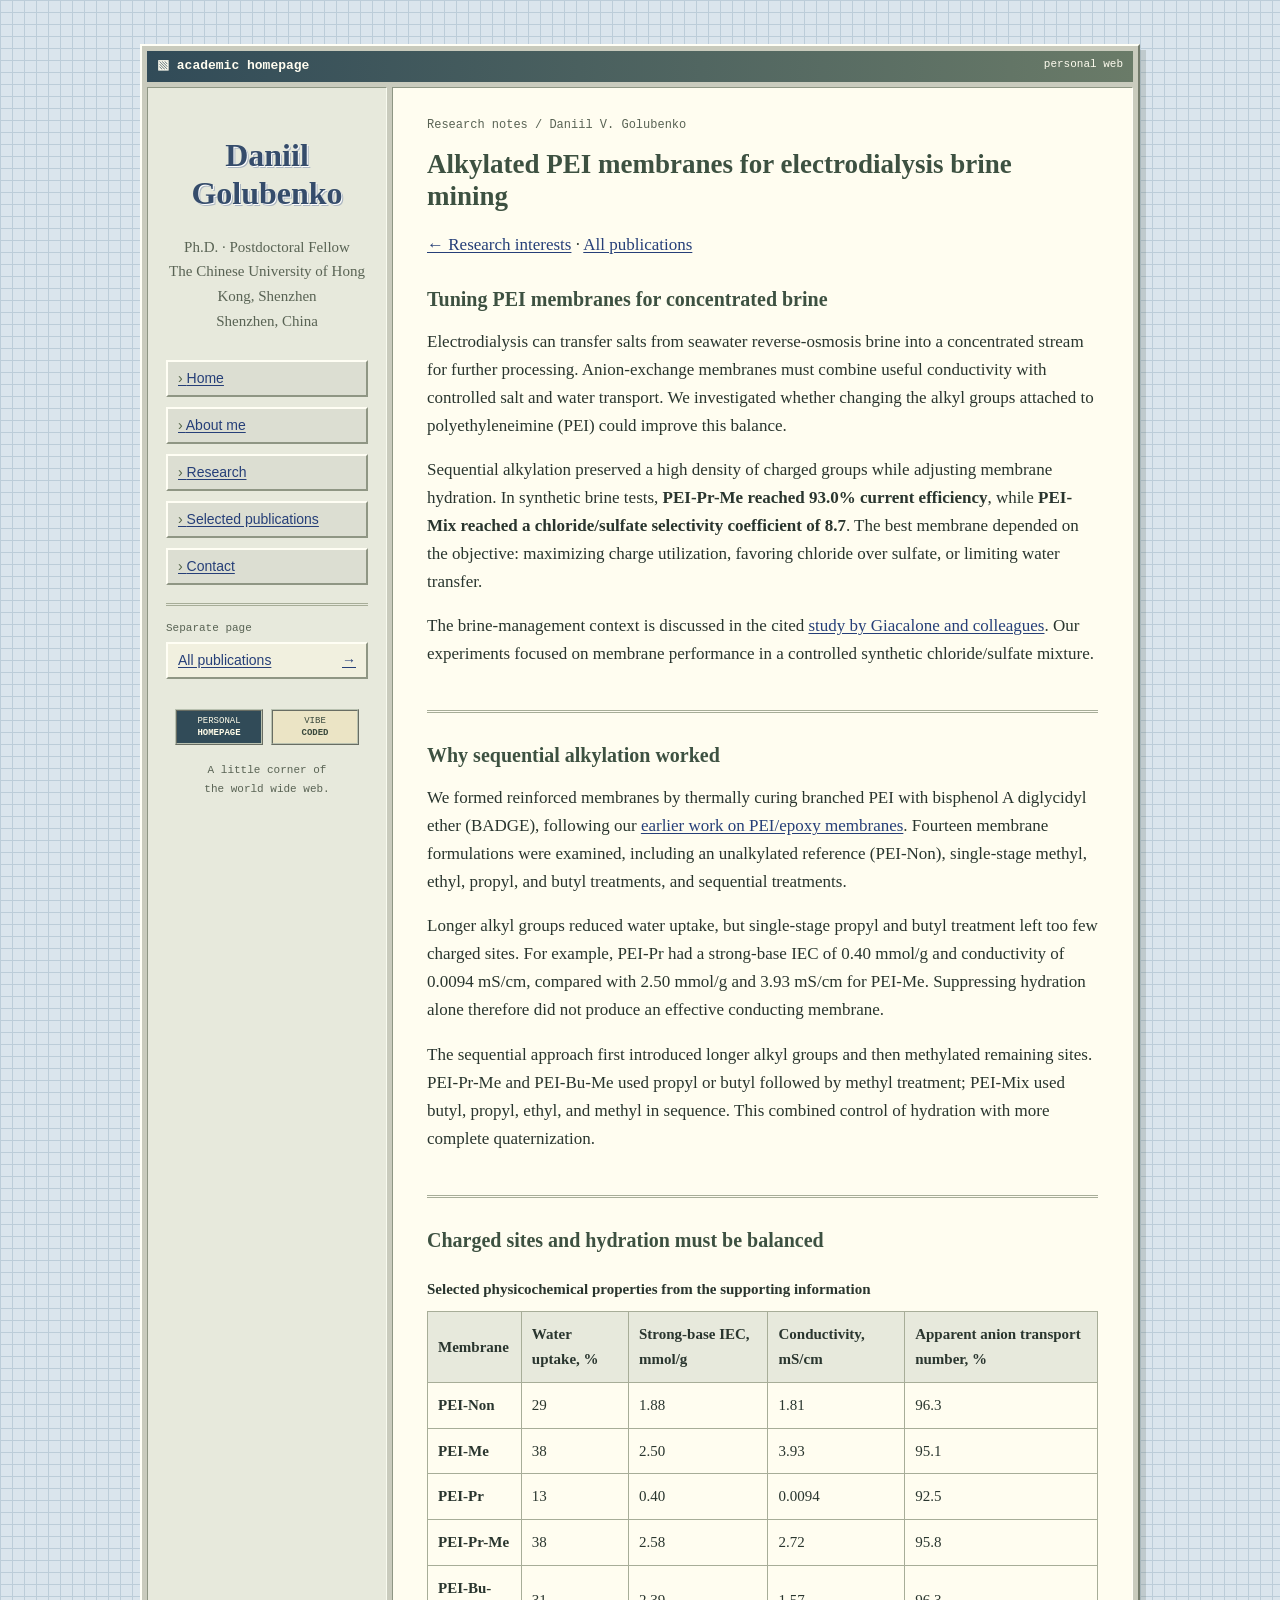
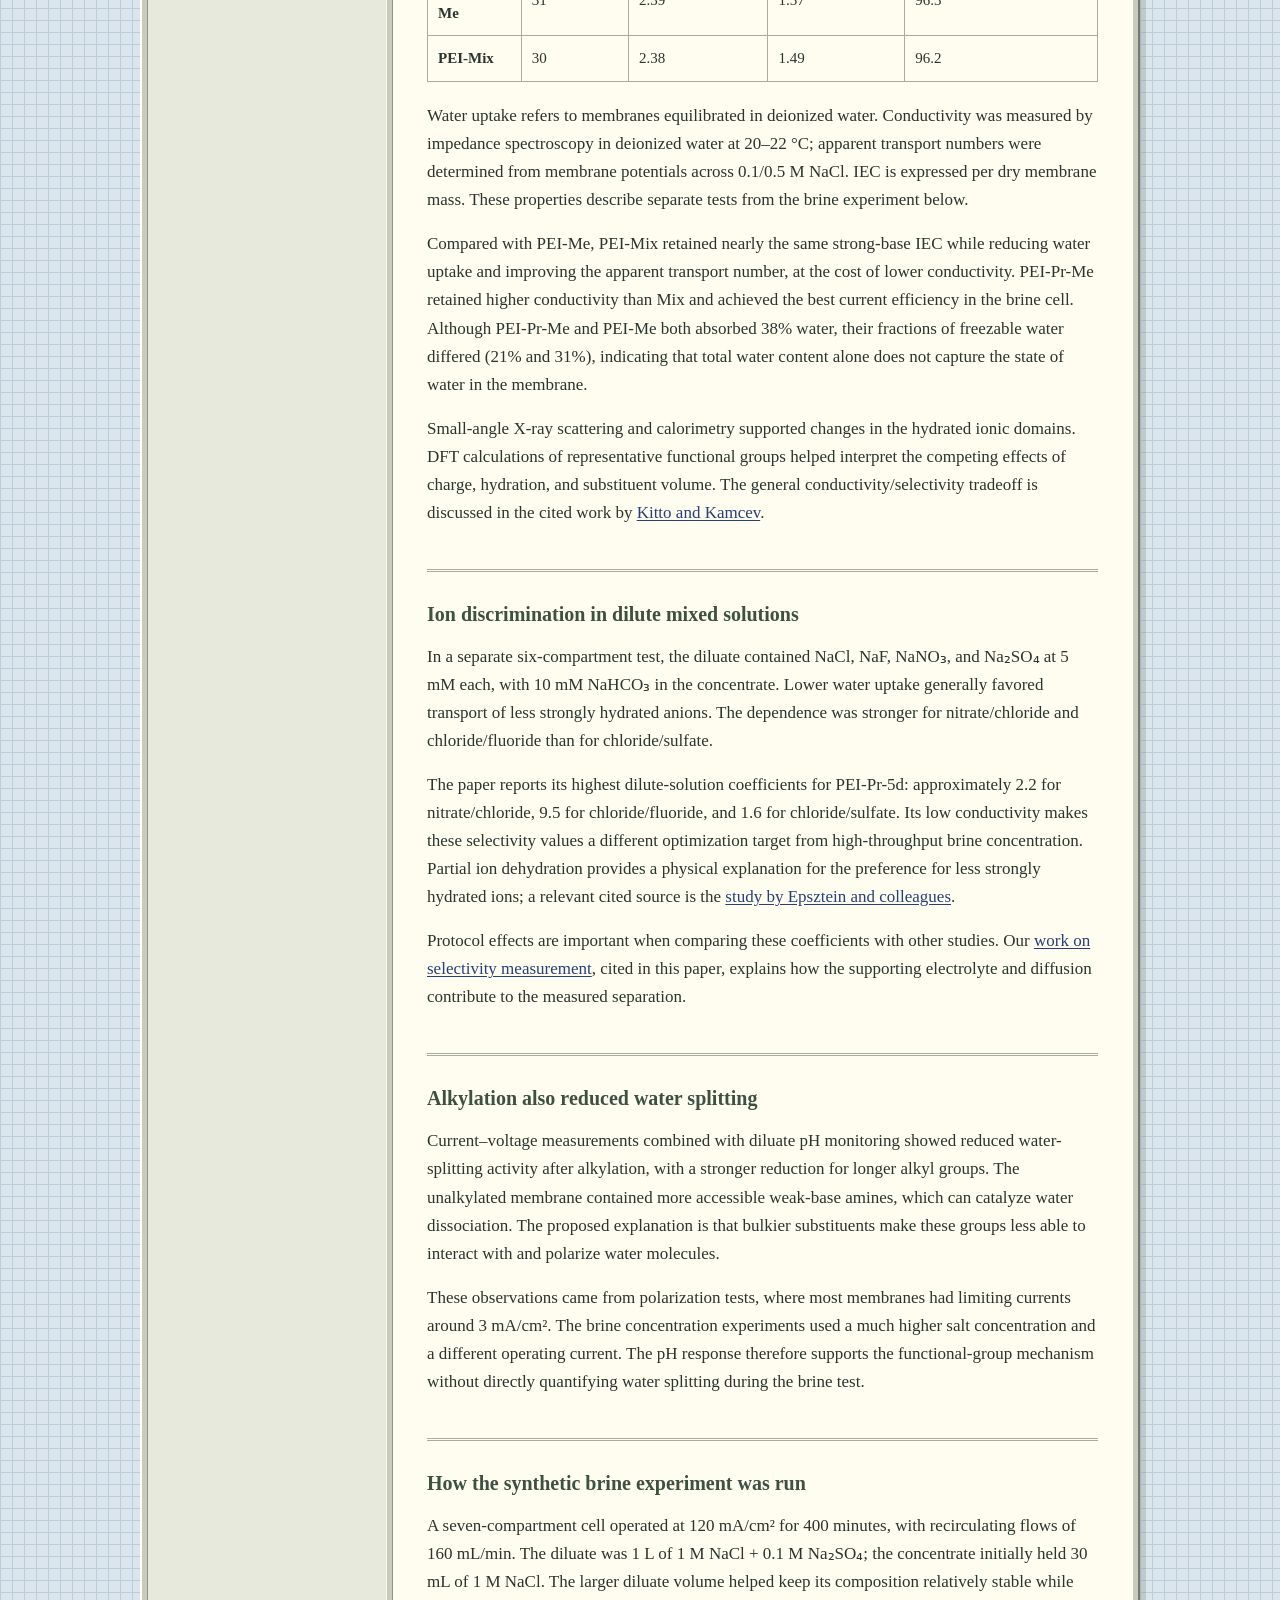
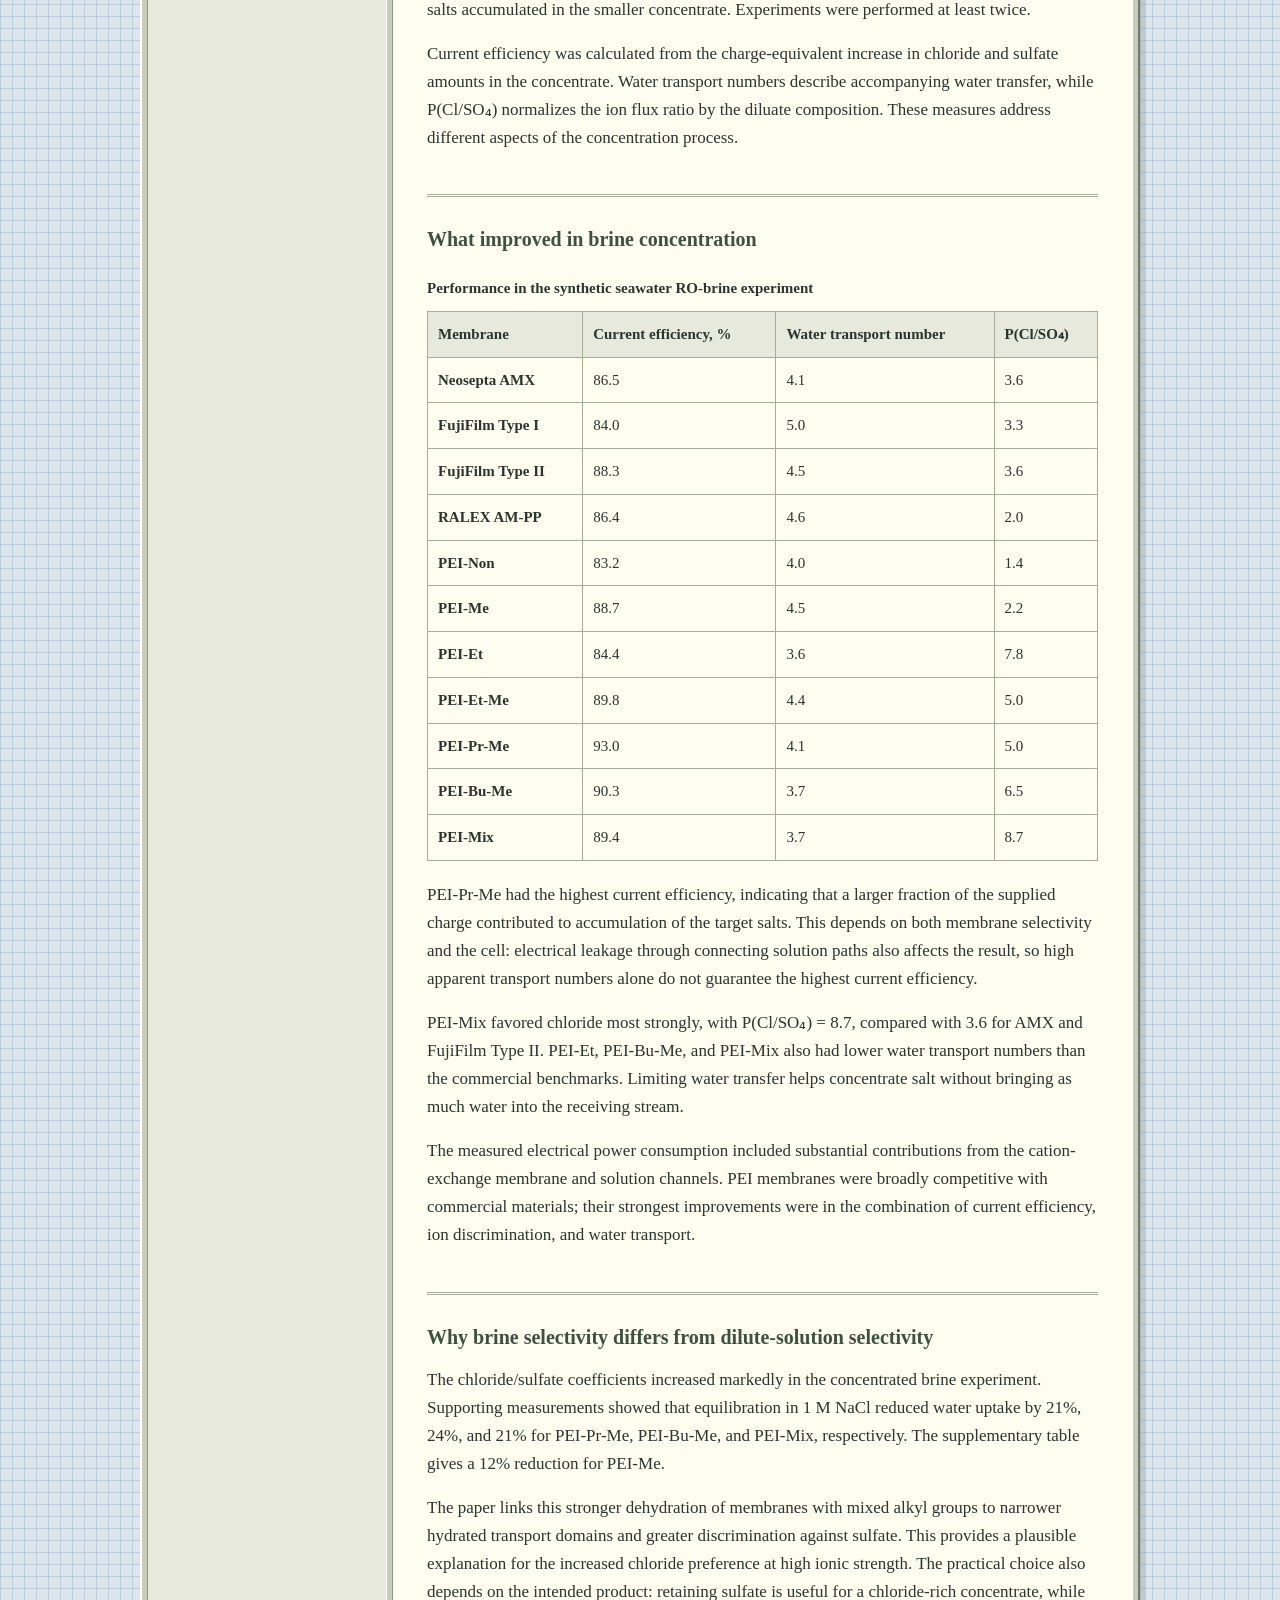
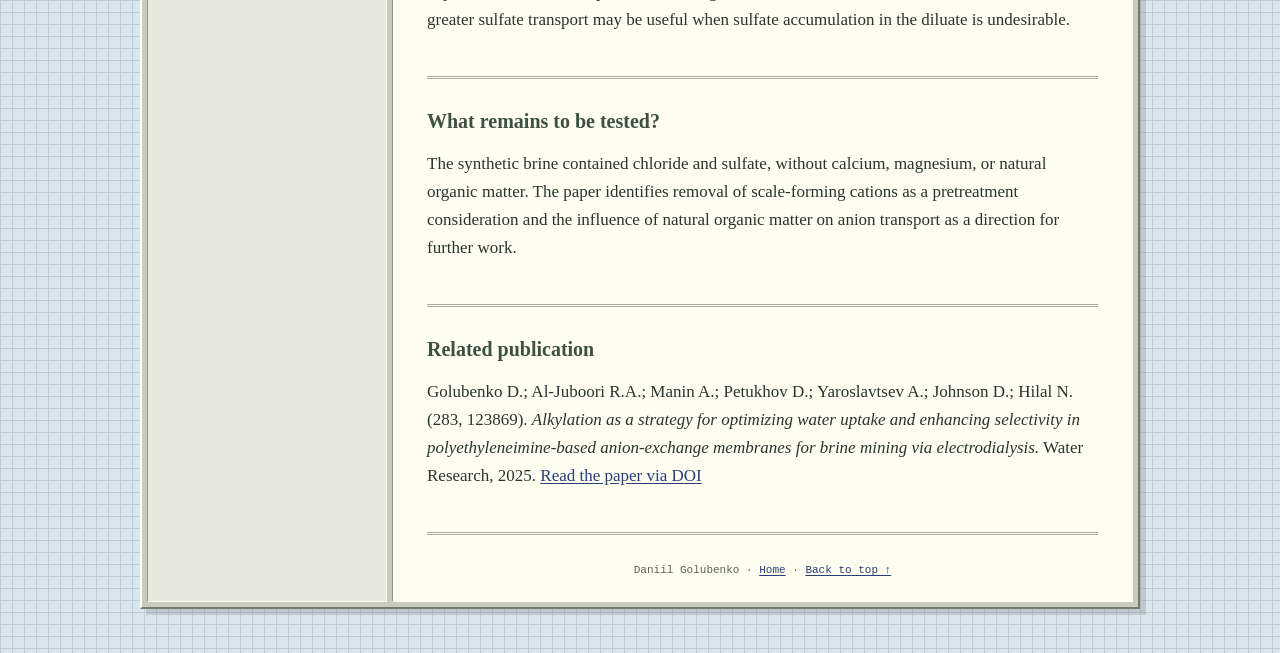
<file: pei-brine-mining.html>
<!doctype html>
<html lang="en">
<head>
  <meta charset="utf-8">
  <meta name="viewport" content="width=device-width, initial-scale=1">
  <title>Alkylated PEI membranes for electrodialysis brine mining — Daniil Golubenko</title>
  <meta name="description" content="Sequential alkylation of PEI anion-exchange membranes: 93% current efficiency, chloride/sulfate selectivity up to 8.7, and reduced water transfer in synthetic brine.">
  <script type="application/ld+json">
{
  "@context": "https://schema.org",
  "@type": "WebPage",
  "name": "Alkylated PEI membranes for electrodialysis brine mining",
  "description": "Sequential alkylation of PEI anion-exchange membranes: 93% current efficiency, chloride/sulfate selectivity up to 8.7, and reduced water transfer in synthetic brine.",
  "inLanguage": "en",
  "author": {
    "@id": "https://me.d-golubenko.workers.dev/#person"
  },
  "about": {
    "@type": "ScholarlyArticle",
    "name": "Alkylation as a strategy for optimizing water uptake and enhancing selectivity in polyethyleneimine-based anion-exchange membranes for brine mining via electrodialysis",
    "identifier": "10.1016/j.watres.2025.123869",
    "sameAs": "https://doi.org/10.1016/j.watres.2025.123869",
    "datePublished": "2025",
    "author": [
      {
        "@type": "Person",
        "name": "Daniil Golubenko"
      },
      {
        "@type": "Person",
        "name": "Raed A. Al-Juboori"
      },
      {
        "@type": "Person",
        "name": "Andrey Manin"
      },
      {
        "@type": "Person",
        "name": "Dmitrii Petukhov"
      },
      {
        "@type": "Person",
        "name": "Andrey Yaroslavtsev"
      },
      {
        "@type": "Person",
        "name": "Daniel Johnson"
      },
      {
        "@type": "Person",
        "name": "Nidal Hilal"
      }
    ],
    "isPartOf": {
      "@type": "Periodical",
      "name": "Water Research"
    }
  },
  "isPartOf": {
    "@id": "https://me.d-golubenko.workers.dev/#website"
  }
}
  </script>
  <link rel="stylesheet" href="styles.css">
  <link rel="icon" type="image/svg+xml" href="data:image/svg+xml,%3Csvg xmlns='http://www.w3.org/2000/svg' viewBox='0 0 32 32'%3E%3Crect width='32' height='32' rx='6' fill='%232b5147'/%3E%3Cpath d='M7 9h8v15H7zM17 9h8v15h-8z' fill='%23fffdf7'/%3E%3C/svg%3E">
  <link rel="canonical" href="https://me.d-golubenko.workers.dev/pei-brine-mining">
  <meta property="og:title" content="Alkylated PEI membranes for electrodialysis brine mining — Daniil Golubenko">
  <meta property="og:description" content="Sequential alkylation of PEI anion-exchange membranes: 93% current efficiency, chloride/sulfate selectivity up to 8.7, and reduced water transfer in synthetic brine.">
  <meta property="og:url" content="https://me.d-golubenko.workers.dev/pei-brine-mining">
  <meta property="og:type" content="website">
</head>
<body>
  <a class="skip-link" href="#study">Skip to content</a>
  <div class="layout">
    <div class="window-title">▧ academic homepage <span>personal web</span></div>
    <header class="profile">
      <h1>Daniil<br>Golubenko</h1>
      <p class="affiliation">Ph.D. · Postdoctoral Fellow<br>The Chinese University of Hong Kong, Shenzhen<br>Shenzhen, China</p>
      <nav aria-label="Site navigation">
        <a href="index.html">Home</a>
        <a href="index.html#about">About me</a>
        <a href="index.html#research">Research</a>
        <a href="index.html#publications">Selected publications</a>
        <a href="index.html#contact">Contact</a>

        <div class="menu-page-link"><span class="menu-page-label">Separate page</span><a href="publications.html">All publications <span aria-hidden="true">→</span></a></div>
      </nav>
      <div class="badges" aria-label="About this site"><span>PERSONAL<br><strong>HOMEPAGE</strong></span><span>VIBE<br><strong>CODED</strong></span></div>
      <p class="sidebar-note">A little corner of<br>the world wide web.</p>
    </header>
<main id="study"><p class="eyebrow">Research notes / Daniil V. Golubenko</p>
<h2>Alkylated PEI membranes for electrodialysis brine mining</h2><p><a href="index.html#research">← Research interests</a> · <a href="publications.html">All publications</a></p>
<section aria-labelledby="overview"><h3 id="overview">Tuning PEI membranes for concentrated brine</h3>
<p>Electrodialysis can transfer salts from seawater reverse-osmosis brine into a concentrated stream for further processing. Anion-exchange membranes must combine useful conductivity with controlled salt and water transport. We investigated whether changing the alkyl groups attached to polyethyleneimine (PEI) could improve this balance.</p>
<p>Sequential alkylation preserved a high density of charged groups while adjusting membrane hydration. In synthetic brine tests, <strong>PEI-Pr-Me reached 93.0% current efficiency</strong>, while <strong>PEI-Mix reached a chloride/sulfate selectivity coefficient of 8.7</strong>. The best membrane depended on the objective: maximizing charge utilization, favoring chloride over sulfate, or limiting water transfer.</p>
<p>The brine-management context is discussed in the cited <a href="https://doi.org/10.1016/j.desal.2024.117294" target="_blank" rel="noopener noreferrer">study by Giacalone and colleagues</a>. Our experiments focused on membrane performance in a controlled synthetic chloride/sulfate mixture.</p>
</section>
<section aria-labelledby="chemistry"><h3 id="chemistry">Why sequential alkylation worked</h3>
<p>We formed reinforced membranes by thermally curing branched PEI with bisphenol A diglycidyl ether (BADGE), following our <a href="https://doi.org/10.3390/membranes14060138" target="_blank" rel="noopener noreferrer">earlier work on PEI/epoxy membranes</a>. Fourteen membrane formulations were examined, including an unalkylated reference (PEI-Non), single-stage methyl, ethyl, propyl, and butyl treatments, and sequential treatments.</p>
<p>Longer alkyl groups reduced water uptake, but single-stage propyl and butyl treatment left too few charged sites. For example, PEI-Pr had a strong-base IEC of 0.40 mmol/g and conductivity of 0.0094 mS/cm, compared with 2.50 mmol/g and 3.93 mS/cm for PEI-Me. Suppressing hydration alone therefore did not produce an effective conducting membrane.</p>
<p>The sequential approach first introduced longer alkyl groups and then methylated remaining sites. PEI-Pr-Me and PEI-Bu-Me used propyl or butyl followed by methyl treatment; PEI-Mix used butyl, propyl, ethyl, and methyl in sequence. This combined control of hydration with more complete quaternization.</p>
</section>
<section aria-labelledby="properties"><h3 id="properties">Charged sites and hydration must be balanced</h3>
<div class="table-scroll"><table class="research-table"><caption>Selected physicochemical properties from the supporting information</caption><thead><tr><th scope="col">Membrane</th><th scope="col">Water uptake, %</th><th scope="col">Strong-base IEC, mmol/g</th><th scope="col">Conductivity, mS/cm</th><th scope="col">Apparent anion transport number, %</th></tr></thead><tbody><tr><th scope="row">PEI-Non</th><td>29</td><td>1.88</td><td>1.81</td><td>96.3</td></tr><tr><th scope="row">PEI-Me</th><td>38</td><td>2.50</td><td>3.93</td><td>95.1</td></tr><tr><th scope="row">PEI-Pr</th><td>13</td><td>0.40</td><td>0.0094</td><td>92.5</td></tr><tr><th scope="row">PEI-Pr-Me</th><td>38</td><td>2.58</td><td>2.72</td><td>95.8</td></tr><tr><th scope="row">PEI-Bu-Me</th><td>31</td><td>2.39</td><td>1.57</td><td>96.3</td></tr><tr><th scope="row">PEI-Mix</th><td>30</td><td>2.38</td><td>1.49</td><td>96.2</td></tr></tbody></table></div><p>Water uptake refers to membranes equilibrated in deionized water. Conductivity was measured by impedance spectroscopy in deionized water at 20–22 °C; apparent transport numbers were determined from membrane potentials across 0.1/0.5 M NaCl. IEC is expressed per dry membrane mass. These properties describe separate tests from the brine experiment below.</p>
<p>Compared with PEI-Me, PEI-Mix retained nearly the same strong-base IEC while reducing water uptake and improving the apparent transport number, at the cost of lower conductivity. PEI-Pr-Me retained higher conductivity than Mix and achieved the best current efficiency in the brine cell. Although PEI-Pr-Me and PEI-Me both absorbed 38% water, their fractions of freezable water differed (21% and 31%), indicating that total water content alone does not capture the state of water in the membrane.</p>
<p>Small-angle X-ray scattering and calorimetry supported changes in the hydrated ionic domains. DFT calculations of representative functional groups helped interpret the competing effects of charge, hydration, and substituent volume. The general conductivity/selectivity tradeoff is discussed in the cited work by <a href="https://doi.org/10.1021/acsenergylett.4c00301" target="_blank" rel="noopener noreferrer">Kitto and Kamcev</a>.</p>
</section>
<section aria-labelledby="dilute"><h3 id="dilute">Ion discrimination in dilute mixed solutions</h3>
<p>In a separate six-compartment test, the diluate contained NaCl, NaF, NaNO₃, and Na₂SO₄ at 5 mM each, with 10 mM NaHCO₃ in the concentrate. Lower water uptake generally favored transport of less strongly hydrated anions. The dependence was stronger for nitrate/chloride and chloride/fluoride than for chloride/sulfate.</p>
<p>The paper reports its highest dilute-solution coefficients for PEI-Pr-5d: approximately 2.2 for nitrate/chloride, 9.5 for chloride/fluoride, and 1.6 for chloride/sulfate. Its low conductivity makes these selectivity values a different optimization target from high-throughput brine concentration. Partial ion dehydration provides a physical explanation for the preference for less strongly hydrated ions; a relevant cited source is the <a href="https://doi.org/10.1016/j.memsci.2019.02.009" target="_blank" rel="noopener noreferrer">study by Epsztein and colleagues</a>.</p>
<p>Protocol effects are important when comparing these coefficients with other studies. Our <a href="selectivity-measurement.html">work on selectivity measurement</a>, cited in this paper, explains how the supporting electrolyte and diffusion contribute to the measured separation.</p>
</section>
<section aria-labelledby="polarization"><h3 id="polarization">Alkylation also reduced water splitting</h3>
<p>Current–voltage measurements combined with diluate pH monitoring showed reduced water-splitting activity after alkylation, with a stronger reduction for longer alkyl groups. The unalkylated membrane contained more accessible weak-base amines, which can catalyze water dissociation. The proposed explanation is that bulkier substituents make these groups less able to interact with and polarize water molecules.</p>
<p>These observations came from polarization tests, where most membranes had limiting currents around 3 mA/cm². The brine concentration experiments used a much higher salt concentration and a different operating current. The pH response therefore supports the functional-group mechanism without directly quantifying water splitting during the brine test.</p>
</section>
<section aria-labelledby="conditions"><h3 id="conditions">How the synthetic brine experiment was run</h3>
<p>A seven-compartment cell operated at 120 mA/cm² for 400 minutes, with recirculating flows of 160 mL/min. The diluate was 1 L of 1 M NaCl + 0.1 M Na₂SO₄; the concentrate initially held 30 mL of 1 M NaCl. The larger diluate volume helped keep its composition relatively stable while salts accumulated in the smaller concentrate. Experiments were performed at least twice.</p>
<p>Current efficiency was calculated from the charge-equivalent increase in chloride and sulfate amounts in the concentrate. Water transport numbers describe accompanying water transfer, while P(Cl/SO₄) normalizes the ion flux ratio by the diluate composition. These measures address different aspects of the concentration process.</p>
</section>
<section aria-labelledby="performance"><h3 id="performance">What improved in brine concentration</h3>
<div class="table-scroll"><table class="research-table"><caption>Performance in the synthetic seawater RO-brine experiment</caption><thead><tr><th scope="col">Membrane</th><th scope="col">Current efficiency, %</th><th scope="col">Water transport number</th><th scope="col">P(Cl/SO₄)</th></tr></thead><tbody><tr><th scope="row">Neosepta AMX</th><td>86.5</td><td>4.1</td><td>3.6</td></tr><tr><th scope="row">FujiFilm Type I</th><td>84.0</td><td>5.0</td><td>3.3</td></tr><tr><th scope="row">FujiFilm Type II</th><td>88.3</td><td>4.5</td><td>3.6</td></tr><tr><th scope="row">RALEX AM-PP</th><td>86.4</td><td>4.6</td><td>2.0</td></tr><tr><th scope="row">PEI-Non</th><td>83.2</td><td>4.0</td><td>1.4</td></tr><tr><th scope="row">PEI-Me</th><td>88.7</td><td>4.5</td><td>2.2</td></tr><tr><th scope="row">PEI-Et</th><td>84.4</td><td>3.6</td><td>7.8</td></tr><tr><th scope="row">PEI-Et-Me</th><td>89.8</td><td>4.4</td><td>5.0</td></tr><tr><th scope="row">PEI-Pr-Me</th><td>93.0</td><td>4.1</td><td>5.0</td></tr><tr><th scope="row">PEI-Bu-Me</th><td>90.3</td><td>3.7</td><td>6.5</td></tr><tr><th scope="row">PEI-Mix</th><td>89.4</td><td>3.7</td><td>8.7</td></tr></tbody></table></div><p>PEI-Pr-Me had the highest current efficiency, indicating that a larger fraction of the supplied charge contributed to accumulation of the target salts. This depends on both membrane selectivity and the cell: electrical leakage through connecting solution paths also affects the result, so high apparent transport numbers alone do not guarantee the highest current efficiency.</p>
<p>PEI-Mix favored chloride most strongly, with P(Cl/SO₄) = 8.7, compared with 3.6 for AMX and FujiFilm Type II. PEI-Et, PEI-Bu-Me, and PEI-Mix also had lower water transport numbers than the commercial benchmarks. Limiting water transfer helps concentrate salt without bringing as much water into the receiving stream.</p>
<p>The measured electrical power consumption included substantial contributions from the cation-exchange membrane and solution channels. PEI membranes were broadly competitive with commercial materials; their strongest improvements were in the combination of current efficiency, ion discrimination, and water transport.</p>
</section>
<section aria-labelledby="salinity"><h3 id="salinity">Why brine selectivity differs from dilute-solution selectivity</h3>
<p>The chloride/sulfate coefficients increased markedly in the concentrated brine experiment. Supporting measurements showed that equilibration in 1 M NaCl reduced water uptake by 21%, 24%, and 21% for PEI-Pr-Me, PEI-Bu-Me, and PEI-Mix, respectively. The supplementary table gives a 12% reduction for PEI-Me.</p>
<p>The paper links this stronger dehydration of membranes with mixed alkyl groups to narrower hydrated transport domains and greater discrimination against sulfate. This provides a plausible explanation for the increased chloride preference at high ionic strength. The practical choice also depends on the intended product: retaining sulfate is useful for a chloride-rich concentrate, while greater sulfate transport may be useful when sulfate accumulation in the diluate is undesirable.</p>
</section>
<section aria-labelledby="limits"><h3 id="limits">What remains to be tested?</h3>
<p>The synthetic brine contained chloride and sulfate, without calcium, magnesium, or natural organic matter. The paper identifies removal of scale-forming cations as a pretreatment consideration and the influence of natural organic matter on anion transport as a direction for further work.</p>
</section>
<section aria-labelledby="publication"><h3 id="publication">Related publication</h3>
<p>Golubenko D.; Al-Juboori R.A.; Manin A.; Petukhov D.; Yaroslavtsev A.; Johnson D.; Hilal N. (283, 123869). <cite>Alkylation as a strategy for optimizing water uptake and enhancing selectivity in polyethyleneimine-based anion-exchange membranes for brine mining via electrodialysis.</cite> Water Research, 2025. <a href="https://doi.org/10.1016/j.watres.2025.123869" target="_blank" rel="noopener noreferrer">Read the paper via DOI</a></p>
</section>
<footer>Daniil Golubenko · <a href="index.html">Home</a> · <a href="#study">Back to top ↑</a></footer></main></div>  <!-- Cloudflare Web Analytics -->
  <script type="module" src="https://static.cloudflareinsights.com/beacon.min.js" data-cf-beacon='{"token":"408b8448ec14412bbe6e5c91eedfb62c"}'></script>
</body></html>
</file>
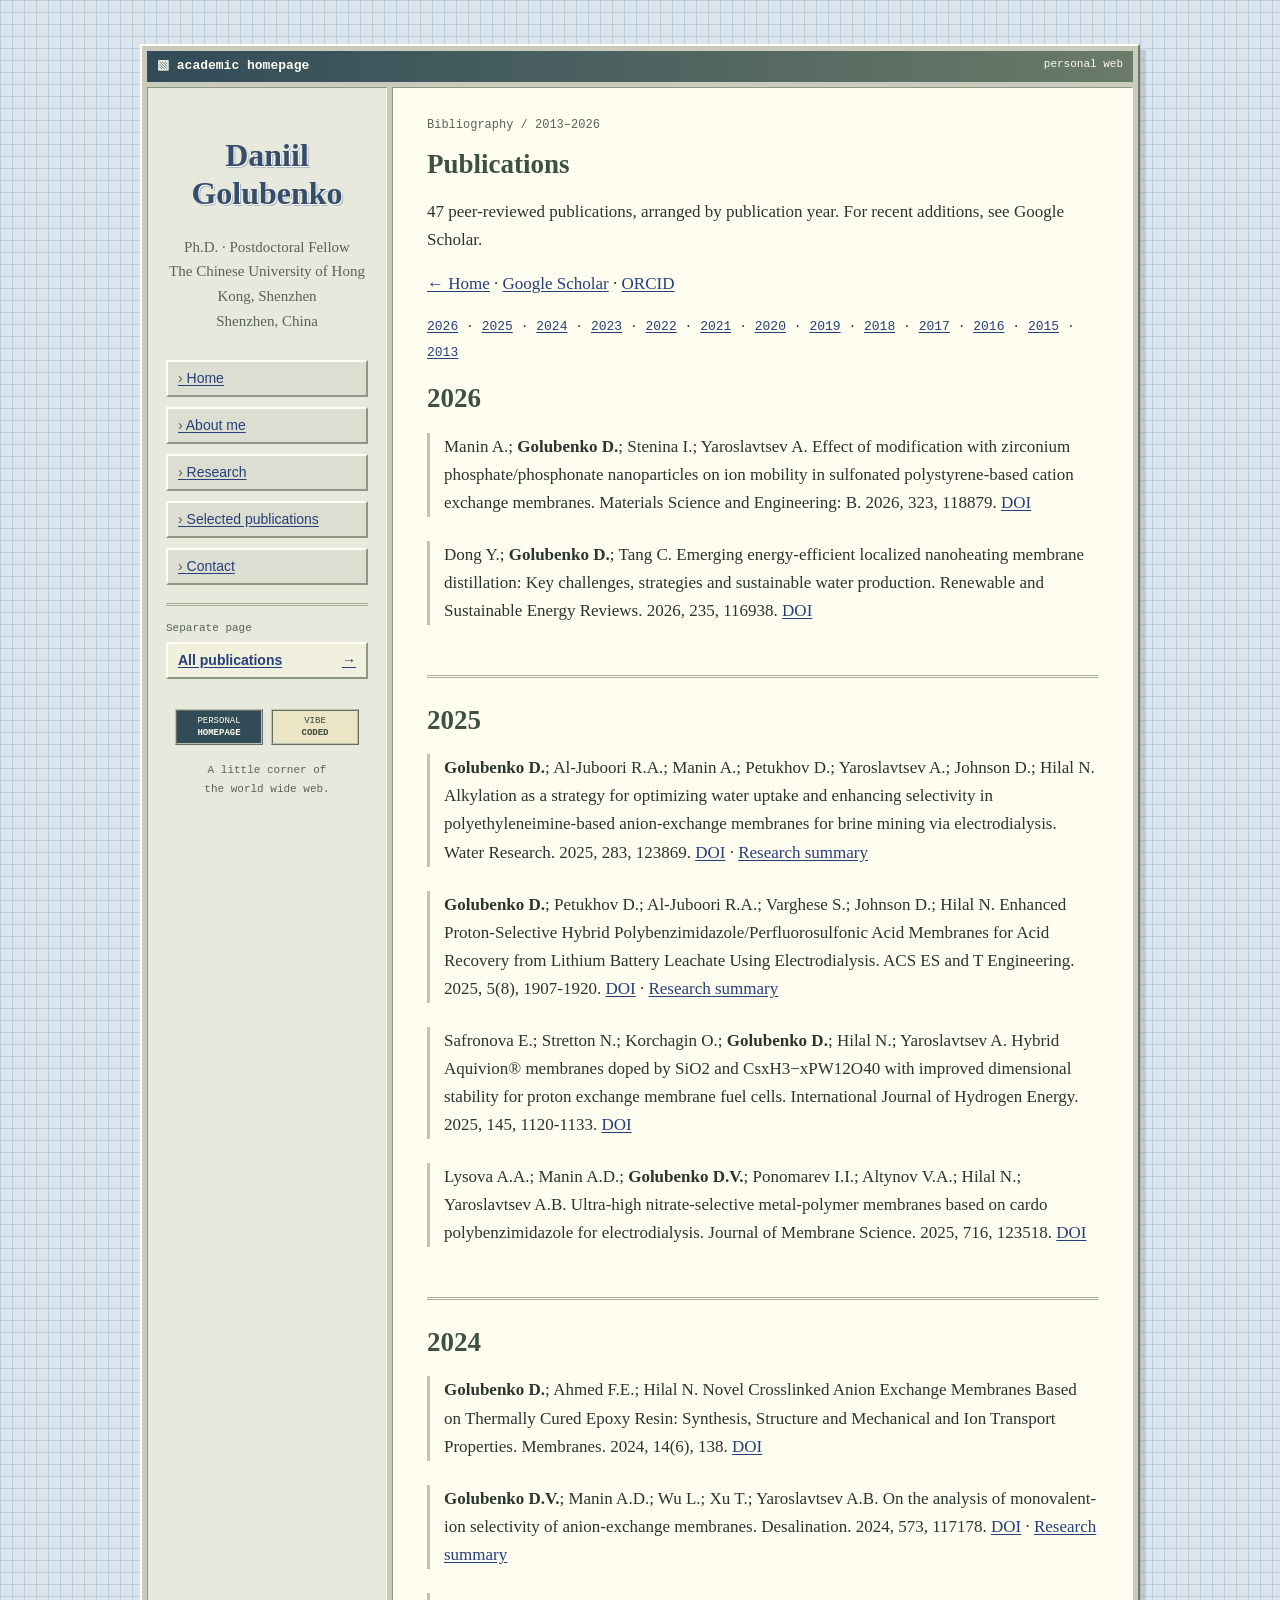
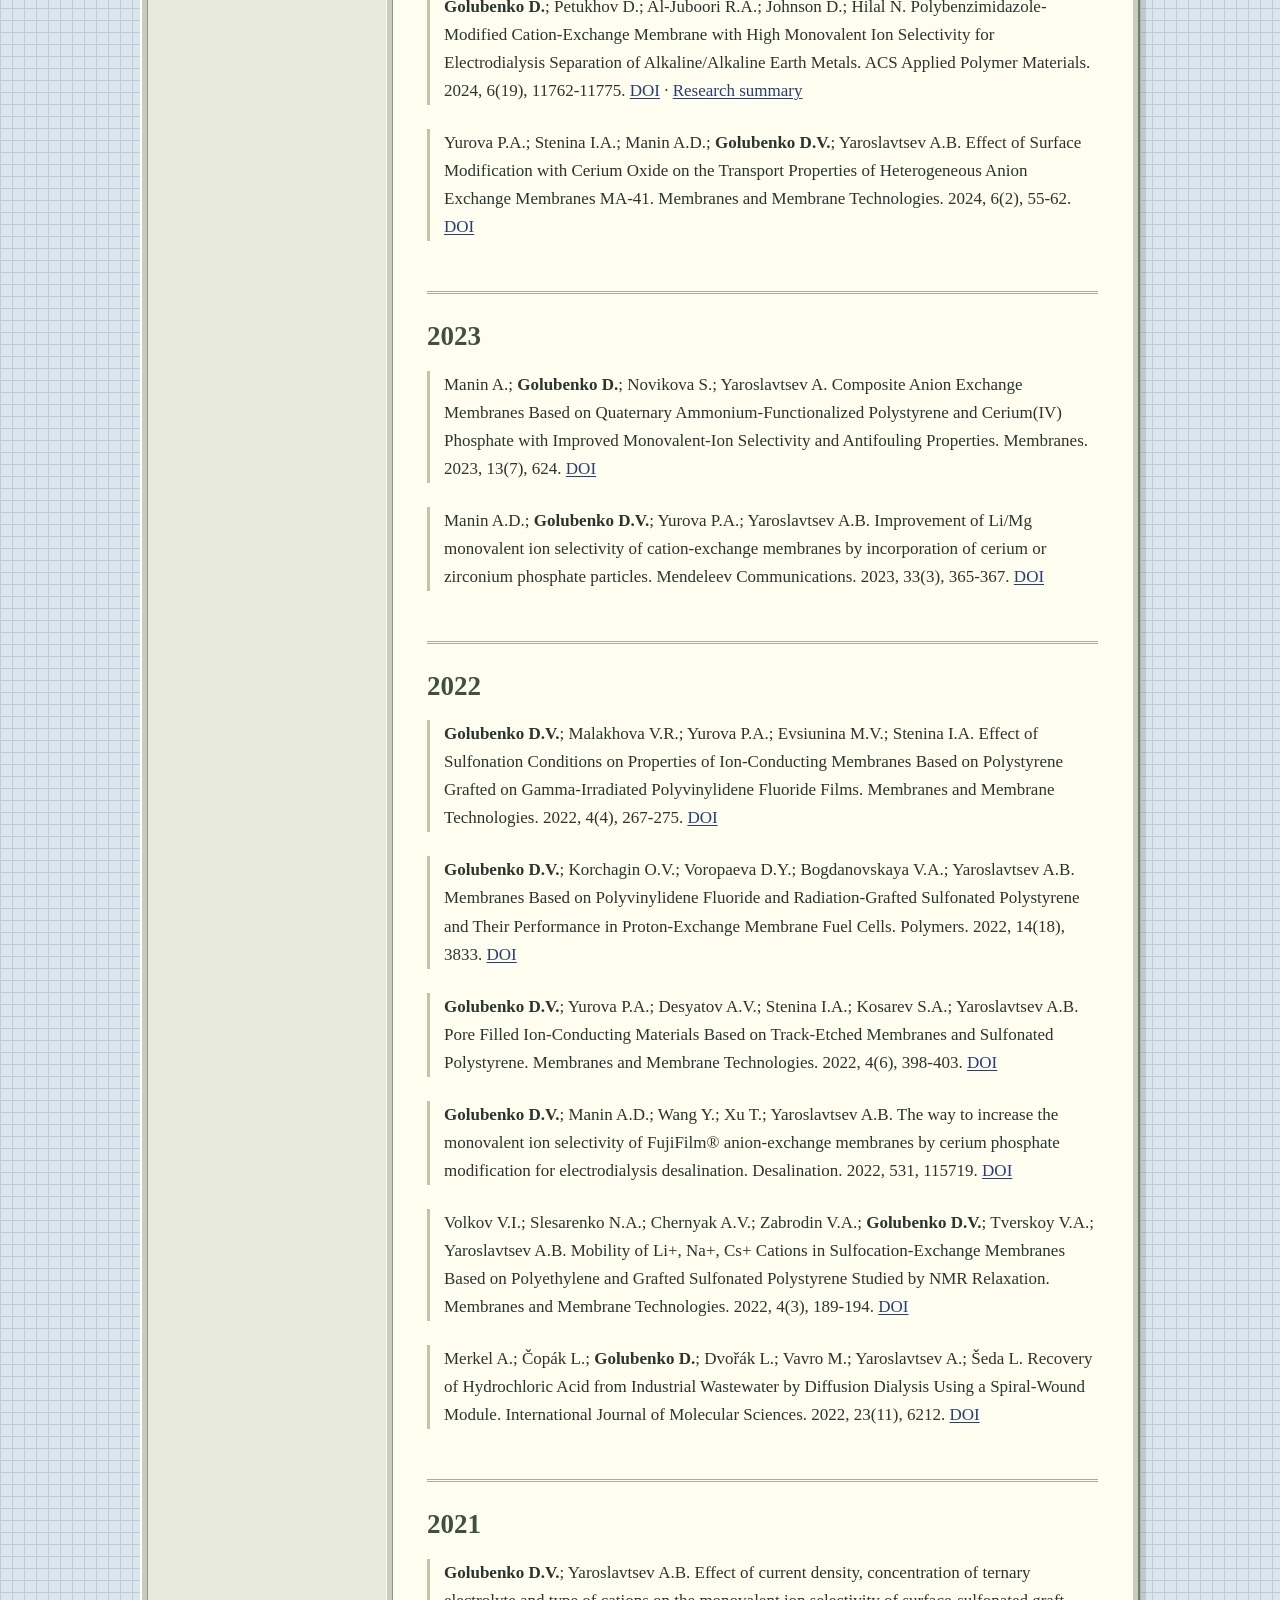
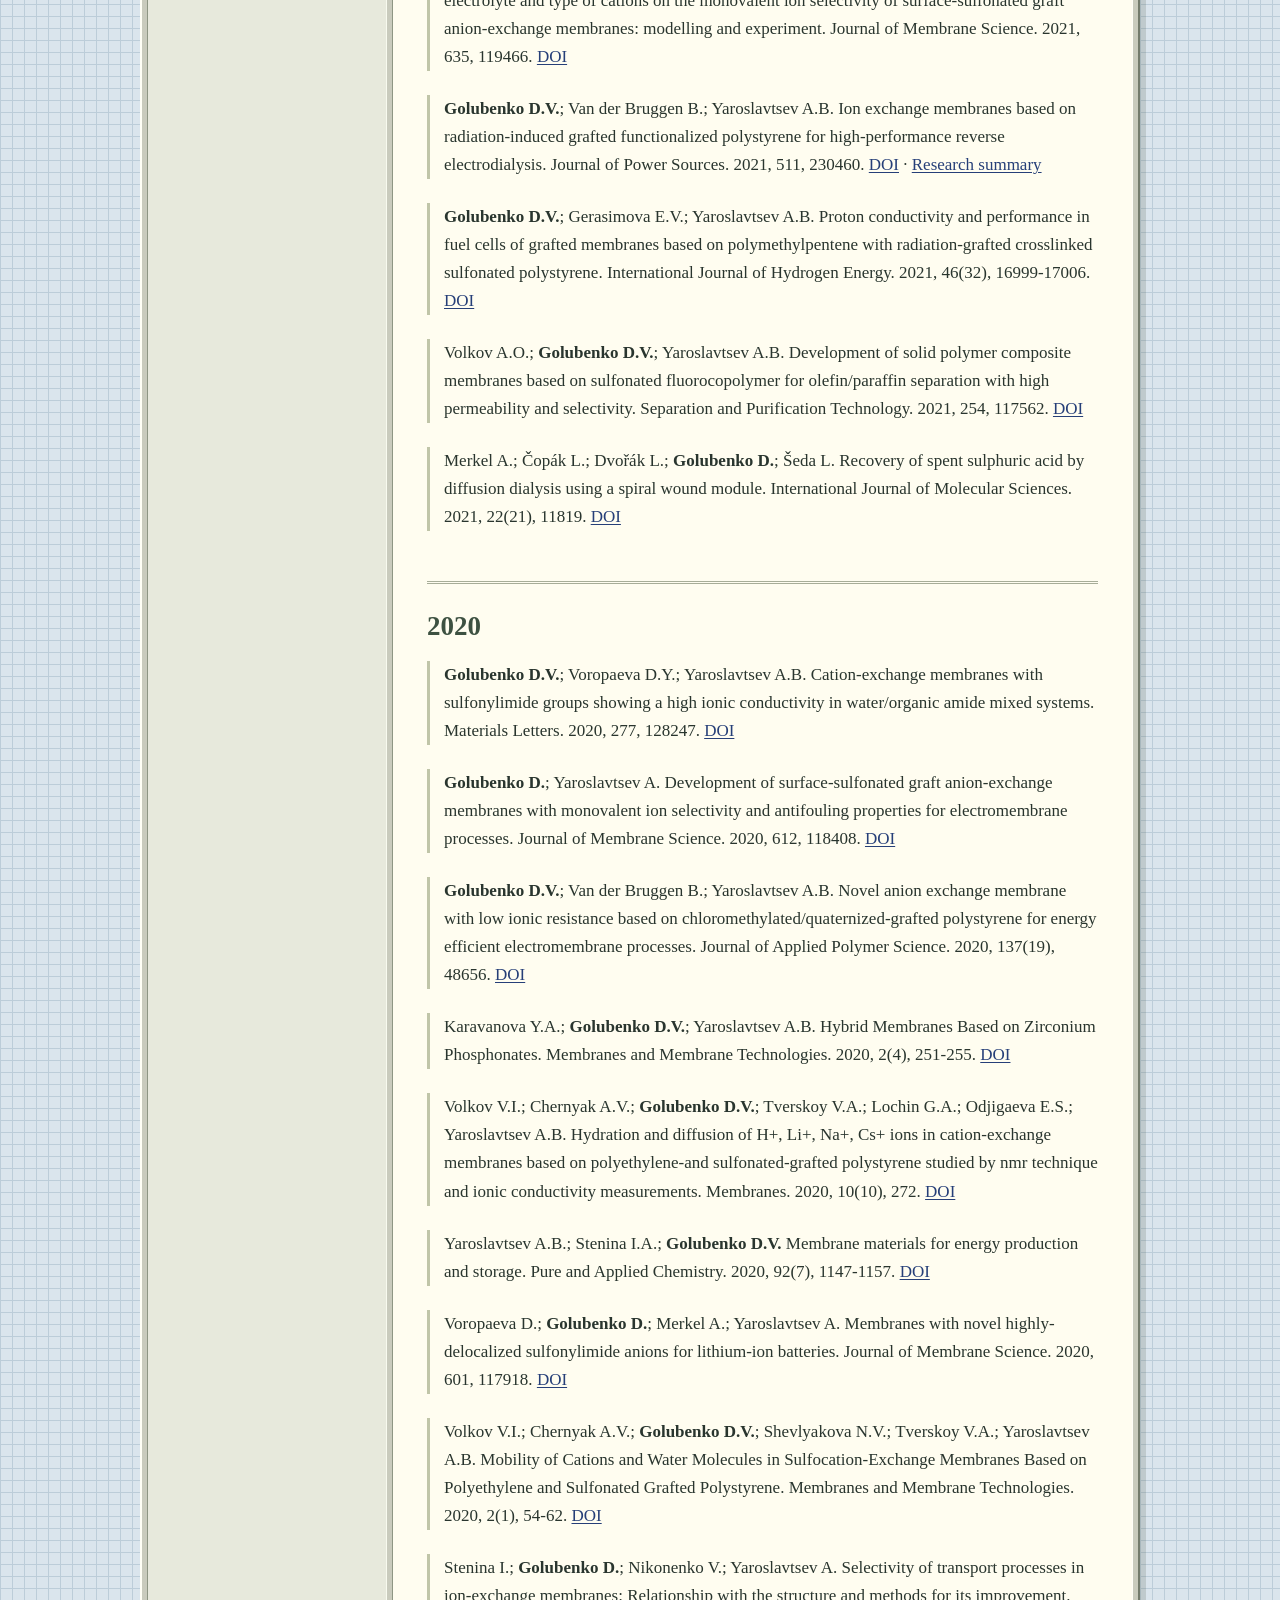
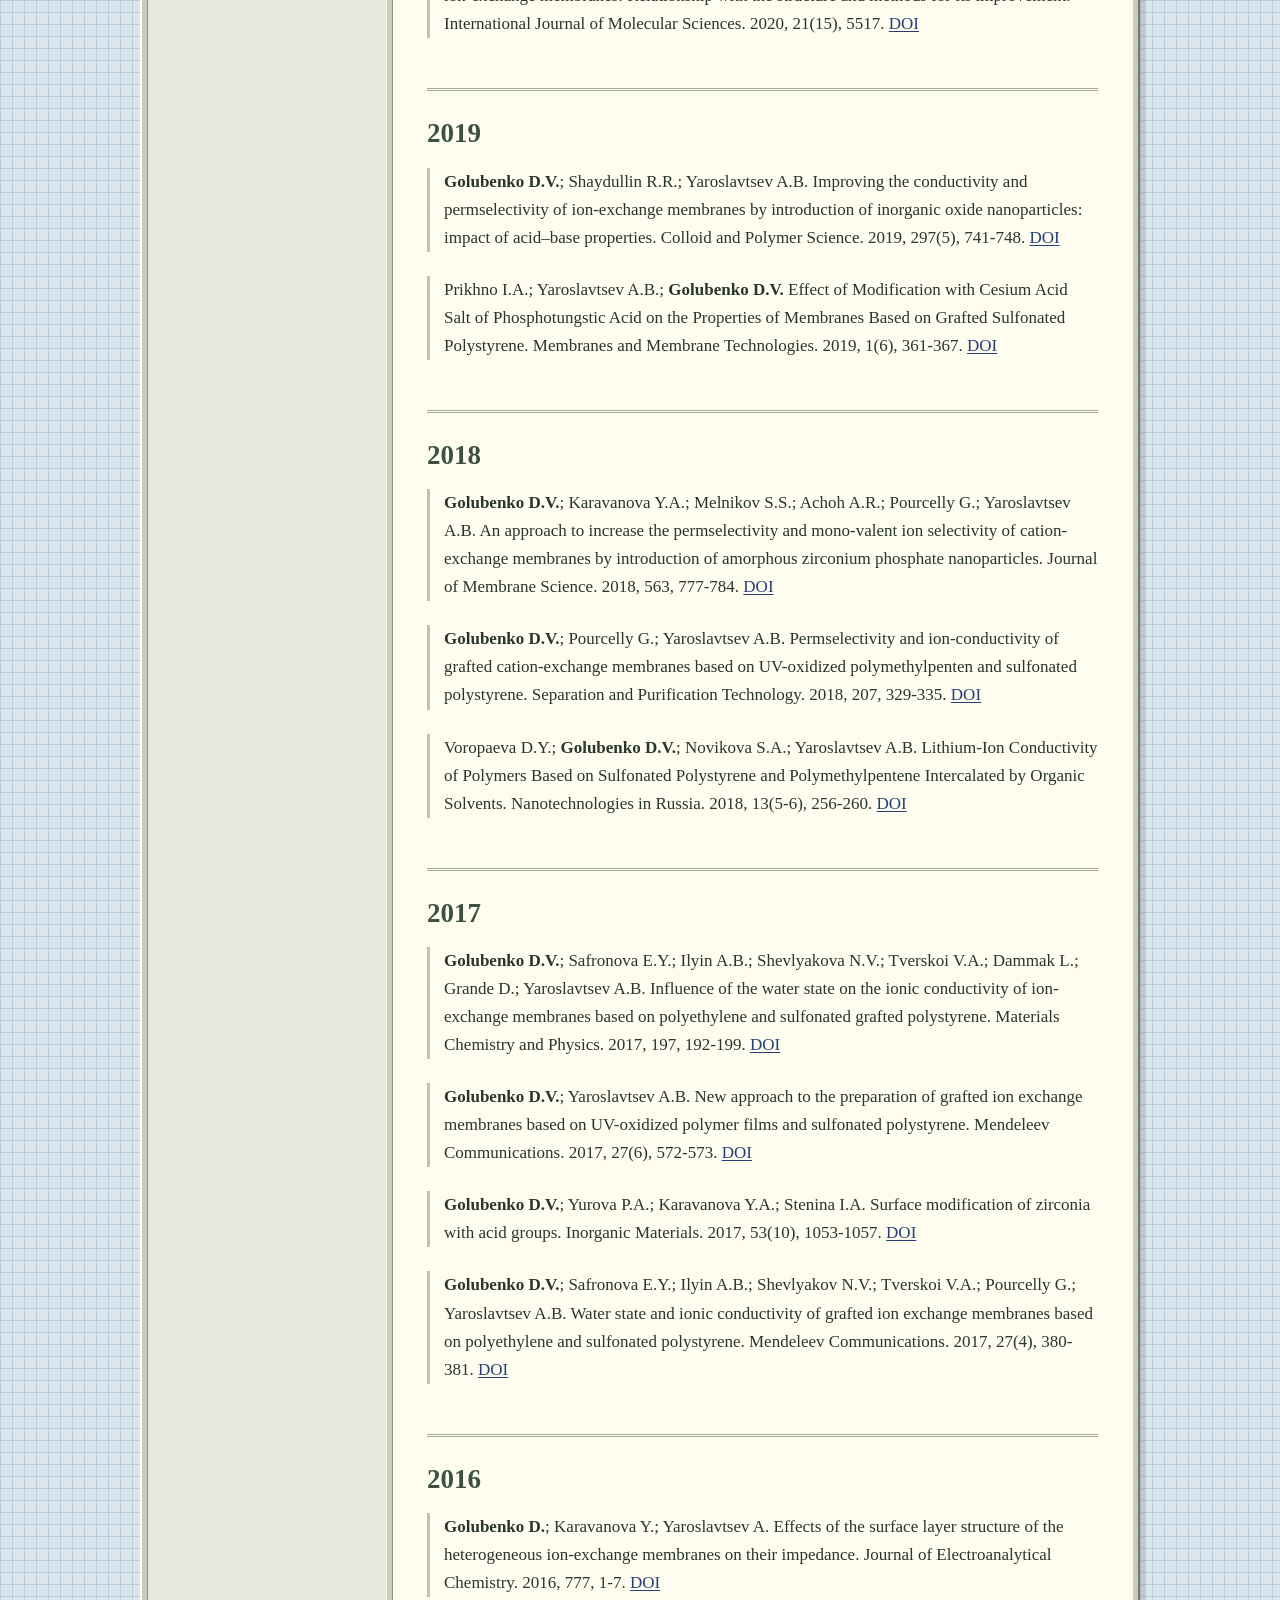
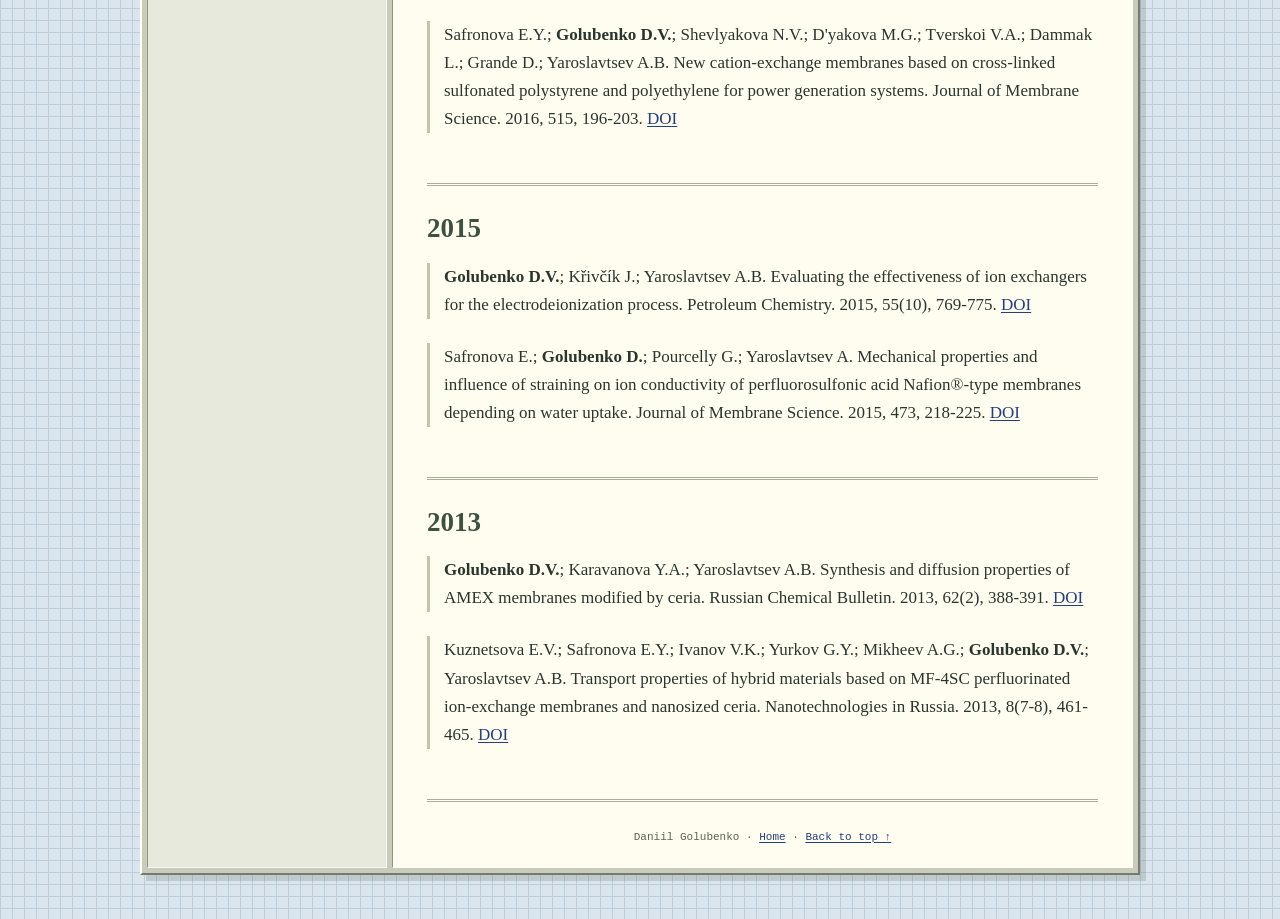
<file: publications.html>
<!doctype html>
<html lang="en">
<head>
  <meta charset="utf-8">
  <meta name="viewport" content="width=device-width, initial-scale=1">
  <title>Publications — Daniil Golubenko</title>
  <meta name="description" content="Publications by Daniil V. Golubenko on ion-exchange membranes, selective ion transport, and electromembrane processes, with DOI links.">
  <script type="application/ld+json">
{
  "@context": "https://schema.org",
  "@type": "CollectionPage",
  "@id": "https://me.d-golubenko.workers.dev/publications#collection",
  "url": "https://me.d-golubenko.workers.dev/publications",
  "name": "Publications — Daniil Golubenko",
  "description": "Daniil Golubenko's publication list, arranged by publication year with DOI links.",
  "inLanguage": "en",
  "isPartOf": {
    "@id": "https://me.d-golubenko.workers.dev/#website"
  },
  "about": {
    "@id": "https://me.d-golubenko.workers.dev/#person"
  },
  "author": {
    "@id": "https://me.d-golubenko.workers.dev/#person"
  }
}
  </script>
  <link rel="stylesheet" href="styles.css">
  <link rel="icon" type="image/svg+xml" href="data:image/svg+xml,%3Csvg xmlns='http://www.w3.org/2000/svg' viewBox='0 0 32 32'%3E%3Crect width='32' height='32' rx='6' fill='%232b5147'/%3E%3Cpath d='M7 9h8v15H7zM17 9h8v15h-8z' fill='%23fffdf7'/%3E%3C/svg%3E">
  <link rel="canonical" href="https://me.d-golubenko.workers.dev/publications">
</head>
<body>
  <a class="skip-link" href="#publication-list">Skip to content</a>
  <div class="layout">
    <div class="window-title">▧ academic homepage <span>personal web</span></div>
    <header class="profile">
      <h1>Daniil<br>Golubenko</h1>
      <p class="affiliation">Ph.D. · Postdoctoral Fellow<br>The Chinese University of Hong Kong, Shenzhen<br>Shenzhen, China</p>
      <nav aria-label="Site navigation">
        <a href="index.html">Home</a>
        <a href="index.html#about">About me</a>
        <a href="index.html#research">Research</a>
        <a href="index.html#publications">Selected publications</a>
        <a href="index.html#contact">Contact</a>

        <div class="menu-page-link"><span class="menu-page-label">Separate page</span><a href="publications.html" aria-current="page">All publications <span aria-hidden="true">→</span></a></div>
      </nav>
      <div class="badges" aria-label="About this site"><span>PERSONAL<br><strong>HOMEPAGE</strong></span><span>VIBE<br><strong>CODED</strong></span></div>
      <p class="sidebar-note">A little corner of<br>the world wide web.</p>
    </header>
    <main id="publication-list">
<p class="eyebrow">Bibliography / 2013–2026</p>
<h2>Publications</h2>
<p>47 peer-reviewed publications, arranged by publication year. For recent additions, see Google Scholar.</p>
<p><a href="index.html">← Home</a> · <a href="https://scholar.google.com/citations?user=u98dtZ0AAAAJ" target="_blank" rel="noopener noreferrer me">Google Scholar</a> · <a href="https://orcid.org/0000-0001-6519-7463" target="_blank" rel="noopener noreferrer me">ORCID</a></p>
<p class="year-links" aria-label="Publication years"><a href="#year-2026">2026</a> · <a href="#year-2025">2025</a> · <a href="#year-2024">2024</a> · <a href="#year-2023">2023</a> · <a href="#year-2022">2022</a> · <a href="#year-2021">2021</a> · <a href="#year-2020">2020</a> · <a href="#year-2019">2019</a> · <a href="#year-2018">2018</a> · <a href="#year-2017">2017</a> · <a href="#year-2016">2016</a> · <a href="#year-2015">2015</a> · <a href="#year-2013">2013</a></p>
<section id="year-2026" aria-labelledby="heading-2026"><h2 id="heading-2026">2026</h2><ul class="publications full-publications">
<li>Manin A.; <strong>Golubenko D.</strong>; Stenina I.; Yaroslavtsev A. Effect of modification with zirconium phosphate/phosphonate nanoparticles on ion mobility in sulfonated polystyrene-based cation exchange membranes. Materials Science and Engineering: B. 2026, 323, 118879. <a href="https://doi.org/10.1016/j.mseb.2025.118879" target="_blank" rel="noopener noreferrer">DOI</a></li>
<li>Dong Y.; <strong>Golubenko D.</strong>; Tang C. Emerging energy-efficient localized nanoheating membrane distillation: Key challenges, strategies and sustainable water production. Renewable and Sustainable Energy Reviews. 2026, 235, 116938. <a href="https://doi.org/10.1016/j.rser.2026.116938" target="_blank" rel="noopener noreferrer">DOI</a></li>
</ul></section>
<section id="year-2025" aria-labelledby="heading-2025"><h2 id="heading-2025">2025</h2><ul class="publications full-publications">
<li><strong>Golubenko D.</strong>; Al-Juboori R.A.; Manin A.; Petukhov D.; Yaroslavtsev A.; Johnson D.; Hilal N. Alkylation as a strategy for optimizing water uptake and enhancing selectivity in polyethyleneimine-based anion-exchange membranes for brine mining via electrodialysis. Water Research. 2025, 283, 123869. <a href="https://doi.org/10.1016/j.watres.2025.123869" target="_blank" rel="noopener noreferrer">DOI</a> · <a href="pei-brine-mining.html">Research summary</a></li>
<li><strong>Golubenko D.</strong>; Petukhov D.; Al-Juboori R.A.; Varghese S.; Johnson D.; Hilal N. Enhanced Proton-Selective Hybrid Polybenzimidazole/Perfluorosulfonic Acid Membranes for Acid Recovery from Lithium Battery Leachate Using Electrodialysis. ACS ES and T Engineering. 2025, 5(8), 1907-1920. <a href="https://doi.org/10.1021/acsestengg.5c00090" target="_blank" rel="noopener noreferrer">DOI</a> · <a href="acid-recovery.html">Research summary</a></li>
<li>Safronova E.; Stretton N.; Korchagin O.; <strong>Golubenko D.</strong>; Hilal N.; Yaroslavtsev A. Hybrid Aquivion® membranes doped by SiO2 and CsxH3−xPW12O40 with improved dimensional stability for proton exchange membrane fuel cells. International Journal of Hydrogen Energy. 2025, 145, 1120-1133. <a href="https://doi.org/10.1016/j.ijhydene.2025.06.144" target="_blank" rel="noopener noreferrer">DOI</a></li>
<li>Lysova A.A.; Manin A.D.; <strong>Golubenko D.V.</strong>; Ponomarev I.I.; Altynov V.A.; Hilal N.; Yaroslavtsev A.B. Ultra-high nitrate-selective metal-polymer membranes based on cardo polybenzimidazole for electrodialysis. Journal of Membrane Science. 2025, 716, 123518. <a href="https://doi.org/10.1016/j.memsci.2024.123518" target="_blank" rel="noopener noreferrer">DOI</a></li>
</ul></section>
<section id="year-2024" aria-labelledby="heading-2024"><h2 id="heading-2024">2024</h2><ul class="publications full-publications">
<li><strong>Golubenko D.</strong>; Ahmed F.E.; Hilal N. Novel Crosslinked Anion Exchange Membranes Based on Thermally Cured Epoxy Resin: Synthesis, Structure and Mechanical and Ion Transport Properties. Membranes. 2024, 14(6), 138. <a href="https://doi.org/10.3390/membranes14060138" target="_blank" rel="noopener noreferrer">DOI</a></li>
<li><strong>Golubenko D.V.</strong>; Manin A.D.; Wu L.; Xu T.; Yaroslavtsev A.B. On the analysis of monovalent-ion selectivity of anion-exchange membranes. Desalination. 2024, 573, 117178. <a href="https://doi.org/10.1016/j.desal.2023.117178" target="_blank" rel="noopener noreferrer">DOI</a> · <a href="selectivity-measurement.html">Research summary</a></li>
<li><strong>Golubenko D.</strong>; Petukhov D.; Al-Juboori R.A.; Johnson D.; Hilal N. Polybenzimidazole-Modified Cation-Exchange Membrane with High Monovalent Ion Selectivity for Electrodialysis Separation of Alkaline/Alkaline Earth Metals. ACS Applied Polymer Materials. 2024, 6(19), 11762-11775. <a href="https://doi.org/10.1021/acsapm.4c01782" target="_blank" rel="noopener noreferrer">DOI</a> · <a href="selective-ion-transport.html">Research summary</a></li>
<li>Yurova P.A.; Stenina I.A.; Manin A.D.; <strong>Golubenko D.V.</strong>; Yaroslavtsev A.B. Effect of Surface Modification with Cerium Oxide on the Transport Properties of Heterogeneous Anion Exchange Membranes MA-41. Membranes and Membrane Technologies. 2024, 6(2), 55-62. <a href="https://doi.org/10.1134/S2517751624020094" target="_blank" rel="noopener noreferrer">DOI</a></li>
</ul></section>
<section id="year-2023" aria-labelledby="heading-2023"><h2 id="heading-2023">2023</h2><ul class="publications full-publications">
<li>Manin A.; <strong>Golubenko D.</strong>; Novikova S.; Yaroslavtsev A. Composite Anion Exchange Membranes Based on Quaternary Ammonium-Functionalized Polystyrene and Cerium(IV) Phosphate with Improved Monovalent-Ion Selectivity and Antifouling Properties. Membranes. 2023, 13(7), 624. <a href="https://doi.org/10.3390/membranes13070624" target="_blank" rel="noopener noreferrer">DOI</a></li>
<li>Manin A.D.; <strong>Golubenko D.V.</strong>; Yurova P.A.; Yaroslavtsev A.B. Improvement of Li/Mg monovalent ion selectivity of cation-exchange membranes by incorporation of cerium or zirconium phosphate particles. Mendeleev Communications. 2023, 33(3), 365-367. <a href="https://doi.org/10.1016/j.mencom.2023.04.022" target="_blank" rel="noopener noreferrer">DOI</a></li>
</ul></section>
<section id="year-2022" aria-labelledby="heading-2022"><h2 id="heading-2022">2022</h2><ul class="publications full-publications">
<li><strong>Golubenko D.V.</strong>; Malakhova V.R.; Yurova P.A.; Evsiunina M.V.; Stenina I.A. Effect of Sulfonation Conditions on Properties of Ion-Conducting Membranes Based on Polystyrene Grafted on Gamma-Irradiated Polyvinylidene Fluoride Films. Membranes and Membrane Technologies. 2022, 4(4), 267-275. <a href="https://doi.org/10.1134/S2517751622040035" target="_blank" rel="noopener noreferrer">DOI</a></li>
<li><strong>Golubenko D.V.</strong>; Korchagin O.V.; Voropaeva D.Y.; Bogdanovskaya V.A.; Yaroslavtsev A.B. Membranes Based on Polyvinylidene Fluoride and Radiation-Grafted Sulfonated Polystyrene and Their Performance in Proton-Exchange Membrane Fuel Cells. Polymers. 2022, 14(18), 3833. <a href="https://doi.org/10.3390/polym14183833" target="_blank" rel="noopener noreferrer">DOI</a></li>
<li><strong>Golubenko D.V.</strong>; Yurova P.A.; Desyatov A.V.; Stenina I.A.; Kosarev S.A.; Yaroslavtsev A.B. Pore Filled Ion-Conducting Materials Based on Track-Etched Membranes and Sulfonated Polystyrene. Membranes and Membrane Technologies. 2022, 4(6), 398-403. <a href="https://doi.org/10.1134/S2517751622060026" target="_blank" rel="noopener noreferrer">DOI</a></li>
<li><strong>Golubenko D.V.</strong>; Manin A.D.; Wang Y.; Xu T.; Yaroslavtsev A.B. The way to increase the monovalent ion selectivity of FujiFilm® anion-exchange membranes by cerium phosphate modification for electrodialysis desalination. Desalination. 2022, 531, 115719. <a href="https://doi.org/10.1016/j.desal.2022.115719" target="_blank" rel="noopener noreferrer">DOI</a></li>
<li>Volkov V.I.; Slesarenko N.A.; Chernyak A.V.; Zabrodin V.A.; <strong>Golubenko D.V.</strong>; Tverskoy V.A.; Yaroslavtsev A.B. Mobility of Li+, Na+, Cs+ Cations in Sulfocation-Exchange Membranes Based on Polyethylene and Grafted Sulfonated Polystyrene Studied by NMR Relaxation. Membranes and Membrane Technologies. 2022, 4(3), 189-194. <a href="https://doi.org/10.1134/S2517751622030076" target="_blank" rel="noopener noreferrer">DOI</a></li>
<li>Merkel A.; Čopák L.; <strong>Golubenko D.</strong>; Dvořák L.; Vavro M.; Yaroslavtsev A.; Šeda L. Recovery of Hydrochloric Acid from Industrial Wastewater by Diffusion Dialysis Using a Spiral-Wound Module. International Journal of Molecular Sciences. 2022, 23(11), 6212. <a href="https://doi.org/10.3390/ijms23116212" target="_blank" rel="noopener noreferrer">DOI</a></li>
</ul></section>
<section id="year-2021" aria-labelledby="heading-2021"><h2 id="heading-2021">2021</h2><ul class="publications full-publications">
<li><strong>Golubenko D.V.</strong>; Yaroslavtsev A.B. Effect of current density, concentration of ternary electrolyte and type of cations on the monovalent ion selectivity of surface-sulfonated graft anion-exchange membranes: modelling and experiment. Journal of Membrane Science. 2021, 635, 119466. <a href="https://doi.org/10.1016/j.memsci.2021.119466" target="_blank" rel="noopener noreferrer">DOI</a></li>
<li><strong>Golubenko D.V.</strong>; Van der Bruggen B.; Yaroslavtsev A.B. Ion exchange membranes based on radiation-induced grafted functionalized polystyrene for high-performance reverse electrodialysis. Journal of Power Sources. 2021, 511, 230460. <a href="https://doi.org/10.1016/j.jpowsour.2021.230460" target="_blank" rel="noopener noreferrer">DOI</a> · <a href="reverse-electrodialysis.html">Research summary</a></li>
<li><strong>Golubenko D.V.</strong>; Gerasimova E.V.; Yaroslavtsev A.B. Proton conductivity and performance in fuel cells of grafted membranes based on polymethylpentene with radiation-grafted crosslinked sulfonated polystyrene. International Journal of Hydrogen Energy. 2021, 46(32), 16999-17006. <a href="https://doi.org/10.1016/j.ijhydene.2021.01.102" target="_blank" rel="noopener noreferrer">DOI</a></li>
<li>Volkov A.O.; <strong>Golubenko D.V.</strong>; Yaroslavtsev A.B. Development of solid polymer composite membranes based on sulfonated fluorocopolymer for olefin/paraffin separation with high permeability and selectivity. Separation and Purification Technology. 2021, 254, 117562. <a href="https://doi.org/10.1016/j.seppur.2020.117562" target="_blank" rel="noopener noreferrer">DOI</a></li>
<li>Merkel A.; Čopák L.; Dvořák L.; <strong>Golubenko D.</strong>; Šeda L. Recovery of spent sulphuric acid by diffusion dialysis using a spiral wound module. International Journal of Molecular Sciences. 2021, 22(21), 11819. <a href="https://doi.org/10.3390/ijms222111819" target="_blank" rel="noopener noreferrer">DOI</a></li>
</ul></section>
<section id="year-2020" aria-labelledby="heading-2020"><h2 id="heading-2020">2020</h2><ul class="publications full-publications">
<li><strong>Golubenko D.V.</strong>; Voropaeva D.Y.; Yaroslavtsev A.B. Cation-exchange membranes with sulfonylimide groups showing a high ionic conductivity in water/organic amide mixed systems. Materials Letters. 2020, 277, 128247. <a href="https://doi.org/10.1016/j.matlet.2020.128247" target="_blank" rel="noopener noreferrer">DOI</a></li>
<li><strong>Golubenko D.</strong>; Yaroslavtsev A. Development of surface-sulfonated graft anion-exchange membranes with monovalent ion selectivity and antifouling properties for electromembrane processes. Journal of Membrane Science. 2020, 612, 118408. <a href="https://doi.org/10.1016/j.memsci.2020.118408" target="_blank" rel="noopener noreferrer">DOI</a></li>
<li><strong>Golubenko D.V.</strong>; Van der Bruggen B.; Yaroslavtsev A.B. Novel anion exchange membrane with low ionic resistance based on chloromethylated/quaternized-grafted polystyrene for energy efficient electromembrane processes. Journal of Applied Polymer Science. 2020, 137(19), 48656. <a href="https://doi.org/10.1002/app.48656" target="_blank" rel="noopener noreferrer">DOI</a></li>
<li>Karavanova Y.A.; <strong>Golubenko D.V.</strong>; Yaroslavtsev A.B. Hybrid Membranes Based on Zirconium Phosphonates. Membranes and Membrane Technologies. 2020, 2(4), 251-255. <a href="https://doi.org/10.1134/S2517751620040071" target="_blank" rel="noopener noreferrer">DOI</a></li>
<li>Volkov V.I.; Chernyak A.V.; <strong>Golubenko D.V.</strong>; Tverskoy V.A.; Lochin G.A.; Odjigaeva E.S.; Yaroslavtsev A.B. Hydration and diffusion of H+, Li+, Na+, Cs+ ions in cation-exchange membranes based on polyethylene-and sulfonated-grafted polystyrene studied by nmr technique and ionic conductivity measurements. Membranes. 2020, 10(10), 272. <a href="https://doi.org/10.3390/membranes10100272" target="_blank" rel="noopener noreferrer">DOI</a></li>
<li>Yaroslavtsev A.B.; Stenina I.A.; <strong>Golubenko D.V.</strong> Membrane materials for energy production and storage. Pure and Applied Chemistry. 2020, 92(7), 1147-1157. <a href="https://doi.org/10.1515/pac-2019-1208" target="_blank" rel="noopener noreferrer">DOI</a></li>
<li>Voropaeva D.; <strong>Golubenko D.</strong>; Merkel A.; Yaroslavtsev A. Membranes with novel highly-delocalized sulfonylimide anions for lithium-ion batteries. Journal of Membrane Science. 2020, 601, 117918. <a href="https://doi.org/10.1016/j.memsci.2020.117918" target="_blank" rel="noopener noreferrer">DOI</a></li>
<li>Volkov V.I.; Chernyak A.V.; <strong>Golubenko D.V.</strong>; Shevlyakova N.V.; Tverskoy V.A.; Yaroslavtsev A.B. Mobility of Cations and Water Molecules in Sulfocation-Exchange Membranes Based on Polyethylene and Sulfonated Grafted Polystyrene. Membranes and Membrane Technologies. 2020, 2(1), 54-62. <a href="https://doi.org/10.1134/S2517751620010096" target="_blank" rel="noopener noreferrer">DOI</a></li>
<li>Stenina I.; <strong>Golubenko D.</strong>; Nikonenko V.; Yaroslavtsev A. Selectivity of transport processes in ion-exchange membranes: Relationship with the structure and methods for its improvement. International Journal of Molecular Sciences. 2020, 21(15), 5517. <a href="https://doi.org/10.3390/ijms21155517" target="_blank" rel="noopener noreferrer">DOI</a></li>
</ul></section>
<section id="year-2019" aria-labelledby="heading-2019"><h2 id="heading-2019">2019</h2><ul class="publications full-publications">
<li><strong>Golubenko D.V.</strong>; Shaydullin R.R.; Yaroslavtsev A.B. Improving the conductivity and permselectivity of ion-exchange membranes by introduction of inorganic oxide nanoparticles: impact of acid–base properties. Colloid and Polymer Science. 2019, 297(5), 741-748. <a href="https://doi.org/10.1007/s00396-019-04499-1" target="_blank" rel="noopener noreferrer">DOI</a></li>
<li>Prikhno I.A.; Yaroslavtsev A.B.; <strong>Golubenko D.V.</strong> Effect of Modification with Cesium Acid Salt of Phosphotungstic Acid on the Properties of Membranes Based on Grafted Sulfonated Polystyrene. Membranes and Membrane Technologies. 2019, 1(6), 361-367. <a href="https://doi.org/10.1134/S2517751619060040" target="_blank" rel="noopener noreferrer">DOI</a></li>
</ul></section>
<section id="year-2018" aria-labelledby="heading-2018"><h2 id="heading-2018">2018</h2><ul class="publications full-publications">
<li><strong>Golubenko D.V.</strong>; Karavanova Y.A.; Melnikov S.S.; Achoh A.R.; Pourcelly G.; Yaroslavtsev A.B. An approach to increase the permselectivity and mono-valent ion selectivity of cation-exchange membranes by introduction of amorphous zirconium phosphate nanoparticles. Journal of Membrane Science. 2018, 563, 777-784. <a href="https://doi.org/10.1016/j.memsci.2018.06.024" target="_blank" rel="noopener noreferrer">DOI</a></li>
<li><strong>Golubenko D.V.</strong>; Pourcelly G.; Yaroslavtsev A.B. Permselectivity and ion-conductivity of grafted cation-exchange membranes based on UV-oxidized polymethylpenten and sulfonated polystyrene. Separation and Purification Technology. 2018, 207, 329-335. <a href="https://doi.org/10.1016/j.seppur.2018.06.041" target="_blank" rel="noopener noreferrer">DOI</a></li>
<li>Voropaeva D.Y.; <strong>Golubenko D.V.</strong>; Novikova S.A.; Yaroslavtsev A.B. Lithium-Ion Conductivity of Polymers Based on Sulfonated Polystyrene and Polymethylpentene Intercalated by Organic Solvents. Nanotechnologies in Russia. 2018, 13(5-6), 256-260. <a href="https://doi.org/10.1134/S1995078018030199" target="_blank" rel="noopener noreferrer">DOI</a></li>
</ul></section>
<section id="year-2017" aria-labelledby="heading-2017"><h2 id="heading-2017">2017</h2><ul class="publications full-publications">
<li><strong>Golubenko D.V.</strong>; Safronova E.Y.; Ilyin A.B.; Shevlyakova N.V.; Tverskoi V.A.; Dammak L.; Grande D.; Yaroslavtsev A.B. Influence of the water state on the ionic conductivity of ion-exchange membranes based on polyethylene and sulfonated grafted polystyrene. Materials Chemistry and Physics. 2017, 197, 192-199. <a href="https://doi.org/10.1016/j.matchemphys.2017.05.015" target="_blank" rel="noopener noreferrer">DOI</a></li>
<li><strong>Golubenko D.V.</strong>; Yaroslavtsev A.B. New approach to the preparation of grafted ion exchange membranes based on UV-oxidized polymer films and sulfonated polystyrene. Mendeleev Communications. 2017, 27(6), 572-573. <a href="https://doi.org/10.1016/j.mencom.2017.11.011" target="_blank" rel="noopener noreferrer">DOI</a></li>
<li><strong>Golubenko D.V.</strong>; Yurova P.A.; Karavanova Y.A.; Stenina I.A. Surface modification of zirconia with acid groups. Inorganic Materials. 2017, 53(10), 1053-1057. <a href="https://doi.org/10.1134/S0020168517100077" target="_blank" rel="noopener noreferrer">DOI</a></li>
<li><strong>Golubenko D.V.</strong>; Safronova E.Y.; Ilyin A.B.; Shevlyakov N.V.; Tverskoi V.A.; Pourcelly G.; Yaroslavtsev A.B. Water state and ionic conductivity of grafted ion exchange membranes based on polyethylene and sulfonated polystyrene. Mendeleev Communications. 2017, 27(4), 380-381. <a href="https://doi.org/10.1016/j.mencom.2017.07.020" target="_blank" rel="noopener noreferrer">DOI</a></li>
</ul></section>
<section id="year-2016" aria-labelledby="heading-2016"><h2 id="heading-2016">2016</h2><ul class="publications full-publications">
<li><strong>Golubenko D.</strong>; Karavanova Y.; Yaroslavtsev A. Effects of the surface layer structure of the heterogeneous ion-exchange membranes on their impedance. Journal of Electroanalytical Chemistry. 2016, 777, 1-7. <a href="https://doi.org/10.1016/j.jelechem.2016.07.022" target="_blank" rel="noopener noreferrer">DOI</a></li>
<li>Safronova E.Y.; <strong>Golubenko D.V.</strong>; Shevlyakova N.V.; D&#x27;yakova M.G.; Tverskoi V.A.; Dammak L.; Grande D.; Yaroslavtsev A.B. New cation-exchange membranes based on cross-linked sulfonated polystyrene and polyethylene for power generation systems. Journal of Membrane Science. 2016, 515, 196-203. <a href="https://doi.org/10.1016/j.memsci.2016.05.006" target="_blank" rel="noopener noreferrer">DOI</a></li>
</ul></section>
<section id="year-2015" aria-labelledby="heading-2015"><h2 id="heading-2015">2015</h2><ul class="publications full-publications">
<li><strong>Golubenko D.V.</strong>; Křivčík J.; Yaroslavtsev A.B. Evaluating the effectiveness of ion exchangers for the electrodeionization process. Petroleum Chemistry. 2015, 55(10), 769-775. <a href="https://doi.org/10.1134/S0965544115100059" target="_blank" rel="noopener noreferrer">DOI</a></li>
<li>Safronova E.; <strong>Golubenko D.</strong>; Pourcelly G.; Yaroslavtsev A. Mechanical properties and influence of straining on ion conductivity of perfluorosulfonic acid Nafion®-type membranes depending on water uptake. Journal of Membrane Science. 2015, 473, 218-225. <a href="https://doi.org/10.1016/j.memsci.2014.09.031" target="_blank" rel="noopener noreferrer">DOI</a></li>
</ul></section>
<section id="year-2013" aria-labelledby="heading-2013"><h2 id="heading-2013">2013</h2><ul class="publications full-publications">
<li><strong>Golubenko D.V.</strong>; Karavanova Y.A.; Yaroslavtsev A.B. Synthesis and diffusion properties of AMEX membranes modified by ceria. Russian Chemical Bulletin. 2013, 62(2), 388-391. <a href="https://doi.org/10.1007/s11172-013-0050-0" target="_blank" rel="noopener noreferrer">DOI</a></li>
<li>Kuznetsova E.V.; Safronova E.Y.; Ivanov V.K.; Yurkov G.Y.; Mikheev A.G.; <strong>Golubenko D.V.</strong>; Yaroslavtsev A.B. Transport properties of hybrid materials based on MF-4SC perfluorinated ion-exchange membranes and nanosized ceria. Nanotechnologies in Russia. 2013, 8(7-8), 461-465. <a href="https://doi.org/10.1134/S1995078013040071" target="_blank" rel="noopener noreferrer">DOI</a></li>
</ul></section>
<footer>Daniil Golubenko · <a href="index.html">Home</a> · <a href="#publication-list">Back to top ↑</a></footer></main></div>  <!-- Cloudflare Web Analytics -->
  <script type="module" src="https://static.cloudflareinsights.com/beacon.min.js" data-cf-beacon='{"token":"408b8448ec14412bbe6e5c91eedfb62c"}'></script>
</body></html>
</file>
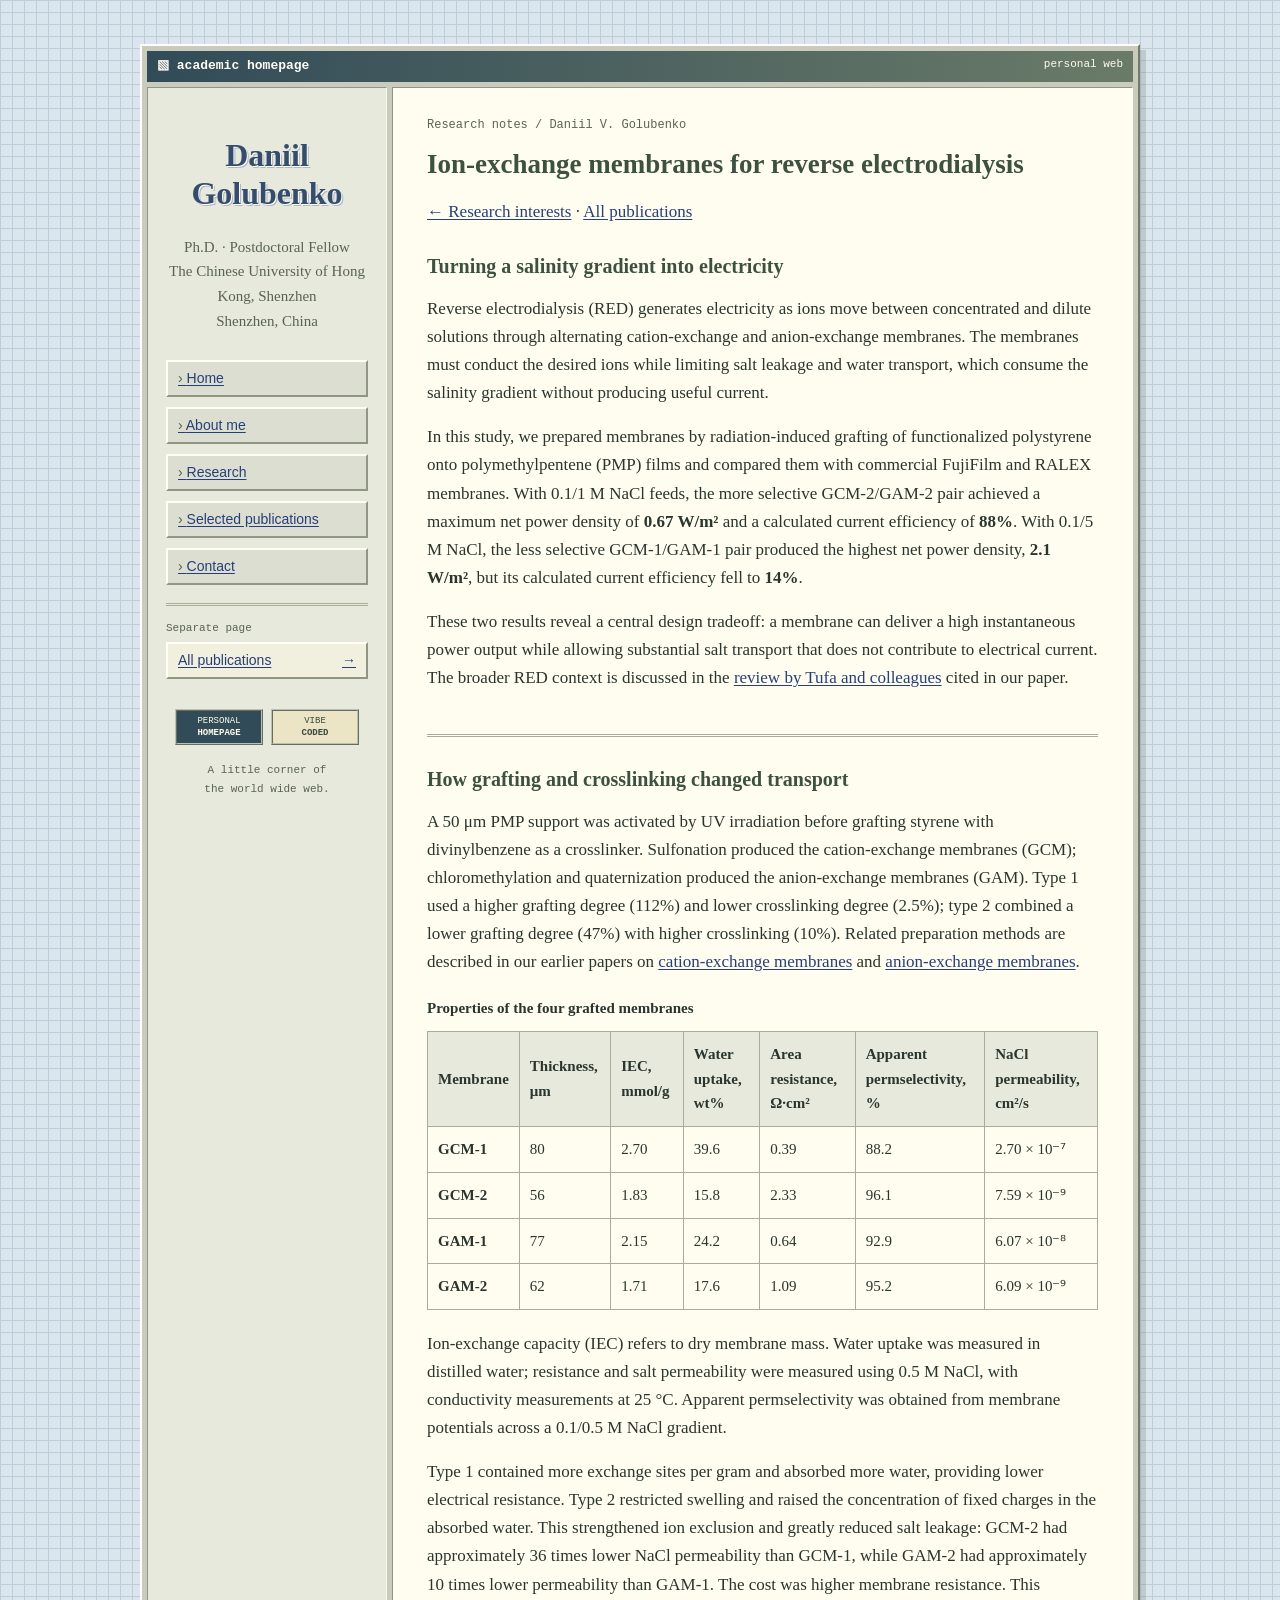
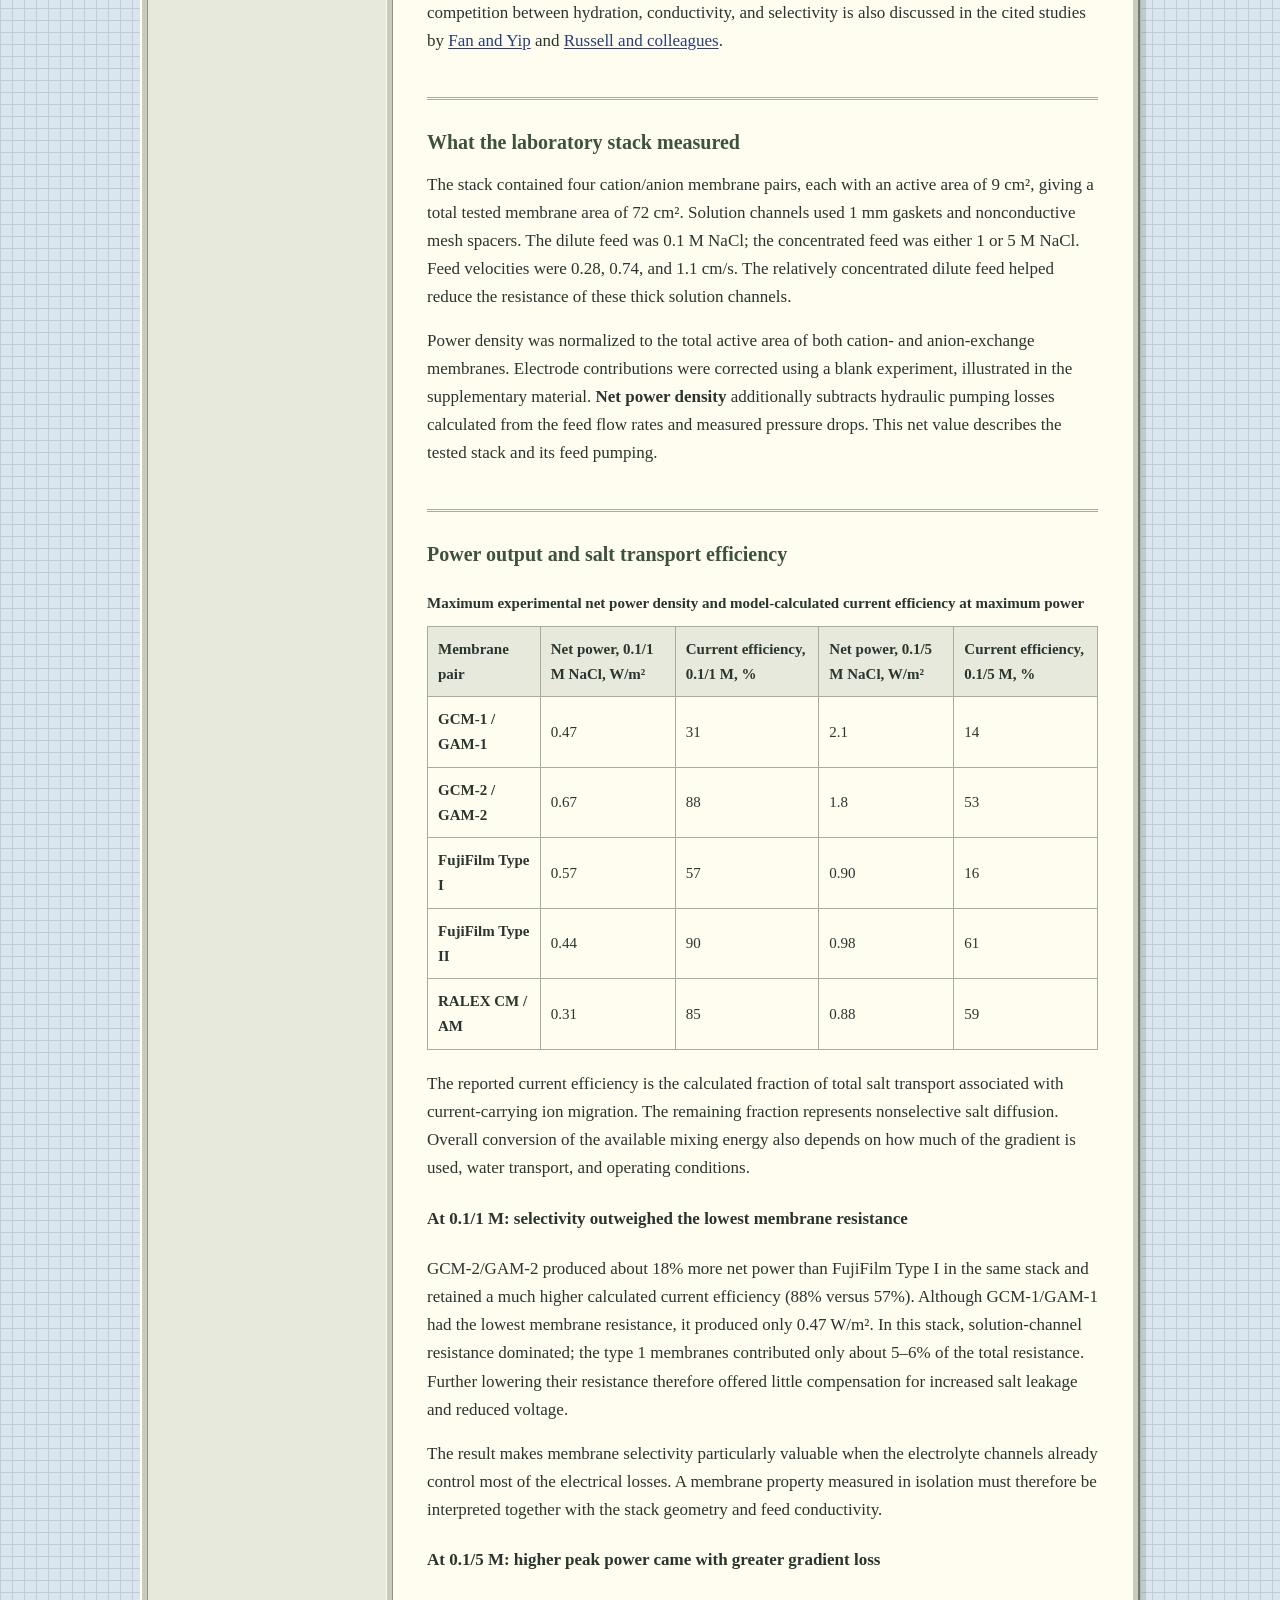
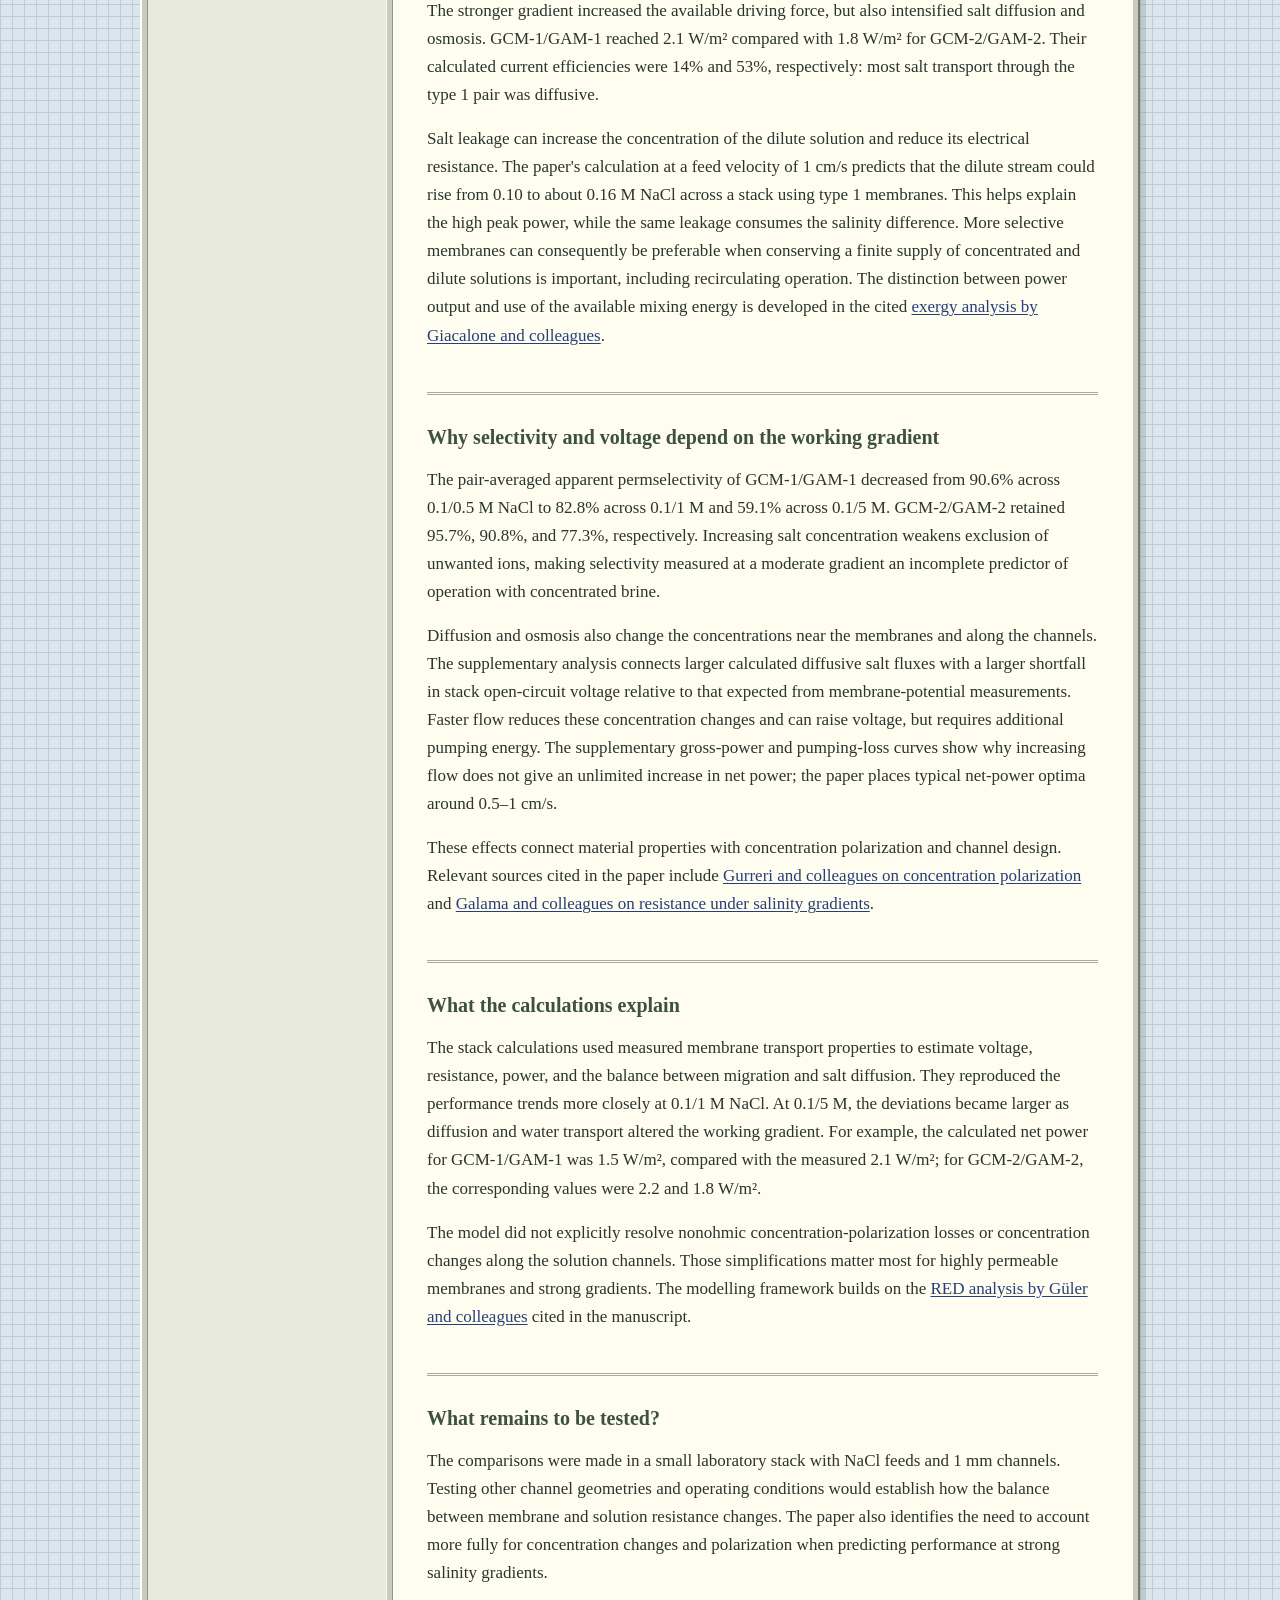
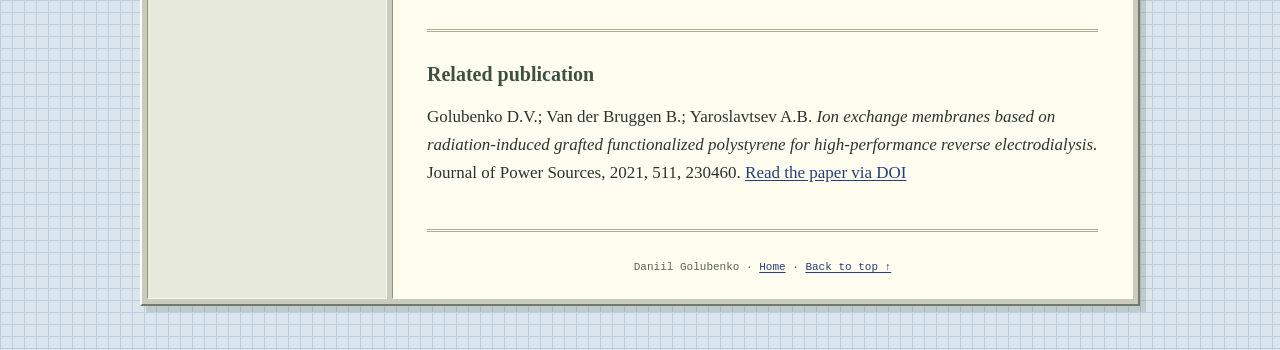
<file: reverse-electrodialysis.html>
<!doctype html>
<html lang="en">
<head>
  <meta charset="utf-8">
  <meta name="viewport" content="width=device-width, initial-scale=1">
  <title>Ion-exchange membranes for reverse electrodialysis — Daniil Golubenko</title>
  <meta name="description" content="Grafted ion-exchange membranes for reverse electrodialysis: net power densities of 0.67 and 2.1 W/m², with membrane selectivity, salt diffusion, and pumping losses explained.">
  <script type="application/ld+json">
{
  "@context": "https://schema.org",
  "@type": "WebPage",
  "name": "Grafted ion-exchange membranes for reverse electrodialysis",
  "inLanguage": "en",
  "author": {
    "@id": "https://me.d-golubenko.workers.dev/#person"
  },
  "about": {
    "@type": "ScholarlyArticle",
    "name": "Ion exchange membranes based on radiation-induced grafted functionalized polystyrene for high-performance reverse electrodialysis",
    "identifier": "10.1016/j.jpowsour.2021.230460",
    "sameAs": "https://doi.org/10.1016/j.jpowsour.2021.230460",
    "datePublished": "2021",
    "author": [
      {
        "@type": "Person",
        "name": "Daniil V. Golubenko"
      },
      {
        "@type": "Person",
        "name": "Bart Van der Bruggen"
      },
      {
        "@type": "Person",
        "name": "Andrey B. Yaroslavtsev"
      }
    ],
    "isPartOf": {
      "@type": "Periodical",
      "name": "Journal of Power Sources"
    }
  },
  "isPartOf": {
    "@id": "https://me.d-golubenko.workers.dev/#website"
  }
}
  </script>
  <link rel="stylesheet" href="styles.css">
  <link rel="icon" type="image/svg+xml" href="data:image/svg+xml,%3Csvg xmlns='http://www.w3.org/2000/svg' viewBox='0 0 32 32'%3E%3Crect width='32' height='32' rx='6' fill='%232b5147'/%3E%3Cpath d='M7 9h8v15H7zM17 9h8v15h-8z' fill='%23fffdf7'/%3E%3C/svg%3E">
  <link rel="canonical" href="https://me.d-golubenko.workers.dev/reverse-electrodialysis">
  <meta property="og:title" content="Ion-exchange membranes for reverse electrodialysis — Daniil Golubenko">
  <meta property="og:description" content="Grafted ion-exchange membranes for reverse electrodialysis: net power densities of 0.67 and 2.1 W/m², with membrane selectivity, salt diffusion, and pumping losses explained.">
  <meta property="og:url" content="https://me.d-golubenko.workers.dev/reverse-electrodialysis">
  <meta property="og:type" content="website">
</head>
<body>
  <a class="skip-link" href="#study">Skip to content</a>
  <div class="layout">
    <div class="window-title">▧ academic homepage <span>personal web</span></div>
    <header class="profile">
      <h1>Daniil<br>Golubenko</h1>
      <p class="affiliation">Ph.D. · Postdoctoral Fellow<br>The Chinese University of Hong Kong, Shenzhen<br>Shenzhen, China</p>
      <nav aria-label="Site navigation">
        <a href="index.html">Home</a>
        <a href="index.html#about">About me</a>
        <a href="index.html#research">Research</a>
        <a href="index.html#publications">Selected publications</a>
        <a href="index.html#contact">Contact</a>

        <div class="menu-page-link"><span class="menu-page-label">Separate page</span><a href="publications.html">All publications <span aria-hidden="true">→</span></a></div>
      </nav>
      <div class="badges" aria-label="About this site"><span>PERSONAL<br><strong>HOMEPAGE</strong></span><span>VIBE<br><strong>CODED</strong></span></div>
      <p class="sidebar-note">A little corner of<br>the world wide web.</p>
    </header>
<main id="study"><p class="eyebrow">Research notes / Daniil V. Golubenko</p>
<h2>Ion-exchange membranes for reverse electrodialysis</h2><p><a href="index.html#research">← Research interests</a> · <a href="publications.html">All publications</a></p>
<section aria-labelledby="overview"><h3 id="overview">Turning a salinity gradient into electricity</h3>
<p>Reverse electrodialysis (RED) generates electricity as ions move between concentrated and dilute solutions through alternating cation-exchange and anion-exchange membranes. The membranes must conduct the desired ions while limiting salt leakage and water transport, which consume the salinity gradient without producing useful current.</p>
<p>In this study, we prepared membranes by radiation-induced grafting of functionalized polystyrene onto polymethylpentene (PMP) films and compared them with commercial FujiFilm and RALEX membranes. With 0.1/1 M NaCl feeds, the more selective GCM-2/GAM-2 pair achieved a maximum net power density of <strong>0.67 W/m²</strong> and a calculated current efficiency of <strong>88%</strong>. With 0.1/5 M NaCl, the less selective GCM-1/GAM-1 pair produced the highest net power density, <strong>2.1 W/m²</strong>, but its calculated current efficiency fell to <strong>14%</strong>.</p>
<p>These two results reveal a central design tradeoff: a membrane can deliver a high instantaneous power output while allowing substantial salt transport that does not contribute to electrical current. The broader RED context is discussed in the <a href="https://doi.org/10.1016/j.apenergy.2018.04.111" target="_blank" rel="noopener noreferrer">review by Tufa and colleagues</a> cited in our paper.</p></section>

<section aria-labelledby="design"><h3 id="design">How grafting and crosslinking changed transport</h3>
<p>A 50 μm PMP support was activated by UV irradiation before grafting styrene with divinylbenzene as a crosslinker. Sulfonation produced the cation-exchange membranes (GCM); chloromethylation and quaternization produced the anion-exchange membranes (GAM). Type 1 used a higher grafting degree (112%) and lower crosslinking degree (2.5%); type 2 combined a lower grafting degree (47%) with higher crosslinking (10%). Related preparation methods are described in our earlier papers on <a href="https://doi.org/10.1016/j.seppur.2018.06.041" target="_blank" rel="noopener noreferrer">cation-exchange membranes</a> and <a href="https://doi.org/10.1002/app.48656" target="_blank" rel="noopener noreferrer">anion-exchange membranes</a>.</p>
<div class="table-scroll"><table class="research-table"><caption>Properties of the four grafted membranes</caption><thead><tr><th scope="col">Membrane</th><th scope="col">Thickness, μm</th><th scope="col">IEC, mmol/g</th><th scope="col">Water uptake, wt%</th><th scope="col">Area resistance, Ω·cm²</th><th scope="col">Apparent permselectivity, %</th><th scope="col">NaCl permeability, cm²/s</th></tr></thead><tbody>
<tr><th scope="row">GCM-1</th><td>80</td><td>2.70</td><td>39.6</td><td>0.39</td><td>88.2</td><td>2.70 × 10⁻⁷</td></tr>
<tr><th scope="row">GCM-2</th><td>56</td><td>1.83</td><td>15.8</td><td>2.33</td><td>96.1</td><td>7.59 × 10⁻⁹</td></tr>
<tr><th scope="row">GAM-1</th><td>77</td><td>2.15</td><td>24.2</td><td>0.64</td><td>92.9</td><td>6.07 × 10⁻⁸</td></tr>
<tr><th scope="row">GAM-2</th><td>62</td><td>1.71</td><td>17.6</td><td>1.09</td><td>95.2</td><td>6.09 × 10⁻⁹</td></tr>
</tbody></table></div>
<p>Ion-exchange capacity (IEC) refers to dry membrane mass. Water uptake was measured in distilled water; resistance and salt permeability were measured using 0.5 M NaCl, with conductivity measurements at 25 °C. Apparent permselectivity was obtained from membrane potentials across a 0.1/0.5 M NaCl gradient.</p>
<p>Type 1 contained more exchange sites per gram and absorbed more water, providing lower electrical resistance. Type 2 restricted swelling and raised the concentration of fixed charges in the absorbed water. This strengthened ion exclusion and greatly reduced salt leakage: GCM-2 had approximately 36 times lower NaCl permeability than GCM-1, while GAM-2 had approximately 10 times lower permeability than GAM-1. The cost was higher membrane resistance. This competition between hydration, conductivity, and selectivity is also discussed in the cited studies by <a href="https://doi.org/10.1016/j.memsci.2018.11.045" target="_blank" rel="noopener noreferrer">Fan and Yip</a> and <a href="https://doi.org/10.1021/acs.macromol.9b02291" target="_blank" rel="noopener noreferrer">Russell and colleagues</a>.</p></section>

<section aria-labelledby="conditions"><h3 id="conditions">What the laboratory stack measured</h3>
<p>The stack contained four cation/anion membrane pairs, each with an active area of 9 cm², giving a total tested membrane area of 72 cm². Solution channels used 1 mm gaskets and nonconductive mesh spacers. The dilute feed was 0.1 M NaCl; the concentrated feed was either 1 or 5 M NaCl. Feed velocities were 0.28, 0.74, and 1.1 cm/s. The relatively concentrated dilute feed helped reduce the resistance of these thick solution channels.</p>
<p>Power density was normalized to the total active area of both cation- and anion-exchange membranes. Electrode contributions were corrected using a blank experiment, illustrated in the supplementary material. <strong>Net power density</strong> additionally subtracts hydraulic pumping losses calculated from the feed flow rates and measured pressure drops. This net value describes the tested stack and its feed pumping.</p></section>

<section aria-labelledby="performance"><h3 id="performance">Power output and salt transport efficiency</h3>
<div class="table-scroll"><table class="research-table"><caption>Maximum experimental net power density and model-calculated current efficiency at maximum power</caption><thead><tr><th scope="col">Membrane pair</th><th scope="col">Net power, 0.1/1 M NaCl, W/m²</th><th scope="col">Current efficiency, 0.1/1 M, %</th><th scope="col">Net power, 0.1/5 M NaCl, W/m²</th><th scope="col">Current efficiency, 0.1/5 M, %</th></tr></thead><tbody>
<tr><th scope="row">GCM-1 / GAM-1</th><td>0.47</td><td>31</td><td>2.1</td><td>14</td></tr>
<tr><th scope="row">GCM-2 / GAM-2</th><td>0.67</td><td>88</td><td>1.8</td><td>53</td></tr>
<tr><th scope="row">FujiFilm Type I</th><td>0.57</td><td>57</td><td>0.90</td><td>16</td></tr>
<tr><th scope="row">FujiFilm Type II</th><td>0.44</td><td>90</td><td>0.98</td><td>61</td></tr>
<tr><th scope="row">RALEX CM / AM</th><td>0.31</td><td>85</td><td>0.88</td><td>59</td></tr>
</tbody></table></div>
<p>The reported current efficiency is the calculated fraction of total salt transport associated with current-carrying ion migration. The remaining fraction represents nonselective salt diffusion. Overall conversion of the available mixing energy also depends on how much of the gradient is used, water transport, and operating conditions.</p>
<h4>At 0.1/1 M: selectivity outweighed the lowest membrane resistance</h4>
<p>GCM-2/GAM-2 produced about 18% more net power than FujiFilm Type I in the same stack and retained a much higher calculated current efficiency (88% versus 57%). Although GCM-1/GAM-1 had the lowest membrane resistance, it produced only 0.47 W/m². In this stack, solution-channel resistance dominated; the type 1 membranes contributed only about 5–6% of the total resistance. Further lowering their resistance therefore offered little compensation for increased salt leakage and reduced voltage.</p>
<p>The result makes membrane selectivity particularly valuable when the electrolyte channels already control most of the electrical losses. A membrane property measured in isolation must therefore be interpreted together with the stack geometry and feed conductivity.</p>
<h4>At 0.1/5 M: higher peak power came with greater gradient loss</h4>
<p>The stronger gradient increased the available driving force, but also intensified salt diffusion and osmosis. GCM-1/GAM-1 reached 2.1 W/m² compared with 1.8 W/m² for GCM-2/GAM-2. Their calculated current efficiencies were 14% and 53%, respectively: most salt transport through the type 1 pair was diffusive.</p>
<p>Salt leakage can increase the concentration of the dilute solution and reduce its electrical resistance. The paper's calculation at a feed velocity of 1 cm/s predicts that the dilute stream could rise from 0.10 to about 0.16 M NaCl across a stack using type 1 membranes. This helps explain the high peak power, while the same leakage consumes the salinity difference. More selective membranes can consequently be preferable when conserving a finite supply of concentrated and dilute solutions is important, including recirculating operation. The distinction between power output and use of the available mixing energy is developed in the cited <a href="https://doi.org/10.1016/j.enconman.2018.03.014" target="_blank" rel="noopener noreferrer">exergy analysis by Giacalone and colleagues</a>.</p></section>

<section aria-labelledby="gradient"><h3 id="gradient">Why selectivity and voltage depend on the working gradient</h3>
<p>The pair-averaged apparent permselectivity of GCM-1/GAM-1 decreased from 90.6% across 0.1/0.5 M NaCl to 82.8% across 0.1/1 M and 59.1% across 0.1/5 M. GCM-2/GAM-2 retained 95.7%, 90.8%, and 77.3%, respectively. Increasing salt concentration weakens exclusion of unwanted ions, making selectivity measured at a moderate gradient an incomplete predictor of operation with concentrated brine.</p>
<p>Diffusion and osmosis also change the concentrations near the membranes and along the channels. The supplementary analysis connects larger calculated diffusive salt fluxes with a larger shortfall in stack open-circuit voltage relative to that expected from membrane-potential measurements. Faster flow reduces these concentration changes and can raise voltage, but requires additional pumping energy. The supplementary gross-power and pumping-loss curves show why increasing flow does not give an unlimited increase in net power; the paper places typical net-power optima around 0.5–1 cm/s.</p>
<p>These effects connect material properties with concentration polarization and channel design. Relevant sources cited in the paper include <a href="https://doi.org/10.1016/j.memsci.2014.05.058" target="_blank" rel="noopener noreferrer">Gurreri and colleagues on concentration polarization</a> and <a href="https://doi.org/10.1016/j.memsci.2014.05.046" target="_blank" rel="noopener noreferrer">Galama and colleagues on resistance under salinity gradients</a>.</p></section>

<section aria-labelledby="model"><h3 id="model">What the calculations explain</h3>
<p>The stack calculations used measured membrane transport properties to estimate voltage, resistance, power, and the balance between migration and salt diffusion. They reproduced the performance trends more closely at 0.1/1 M NaCl. At 0.1/5 M, the deviations became larger as diffusion and water transport altered the working gradient. For example, the calculated net power for GCM-1/GAM-1 was 1.5 W/m², compared with the measured 2.1 W/m²; for GCM-2/GAM-2, the corresponding values were 2.2 and 1.8 W/m².</p>
<p>The model did not explicitly resolve nonohmic concentration-polarization losses or concentration changes along the solution channels. Those simplifications matter most for highly permeable membranes and strong gradients. The modelling framework builds on the <a href="https://doi.org/10.1016/j.memsci.2013.06.045" target="_blank" rel="noopener noreferrer">RED analysis by Güler and colleagues</a> cited in the manuscript.</p></section>

<section aria-labelledby="limits"><h3 id="limits">What remains to be tested?</h3>
<p>The comparisons were made in a small laboratory stack with NaCl feeds and 1 mm channels. Testing other channel geometries and operating conditions would establish how the balance between membrane and solution resistance changes. The paper also identifies the need to account more fully for concentration changes and polarization when predicting performance at strong salinity gradients.</p></section>

<section aria-labelledby="publication"><h3 id="publication">Related publication</h3><p>Golubenko D.V.; Van der Bruggen B.; Yaroslavtsev A.B. <cite>Ion exchange membranes based on radiation-induced grafted functionalized polystyrene for high-performance reverse electrodialysis.</cite> Journal of Power Sources, 2021, 511, 230460. <a href="https://doi.org/10.1016/j.jpowsour.2021.230460" target="_blank" rel="noopener noreferrer">Read the paper via DOI</a></p></section>
<footer>Daniil Golubenko · <a href="index.html">Home</a> · <a href="#study">Back to top ↑</a></footer></main></div>  <!-- Cloudflare Web Analytics -->
  <script type="module" src="https://static.cloudflareinsights.com/beacon.min.js" data-cf-beacon='{"token":"408b8448ec14412bbe6e5c91eedfb62c"}'></script>
</body></html>
</file>
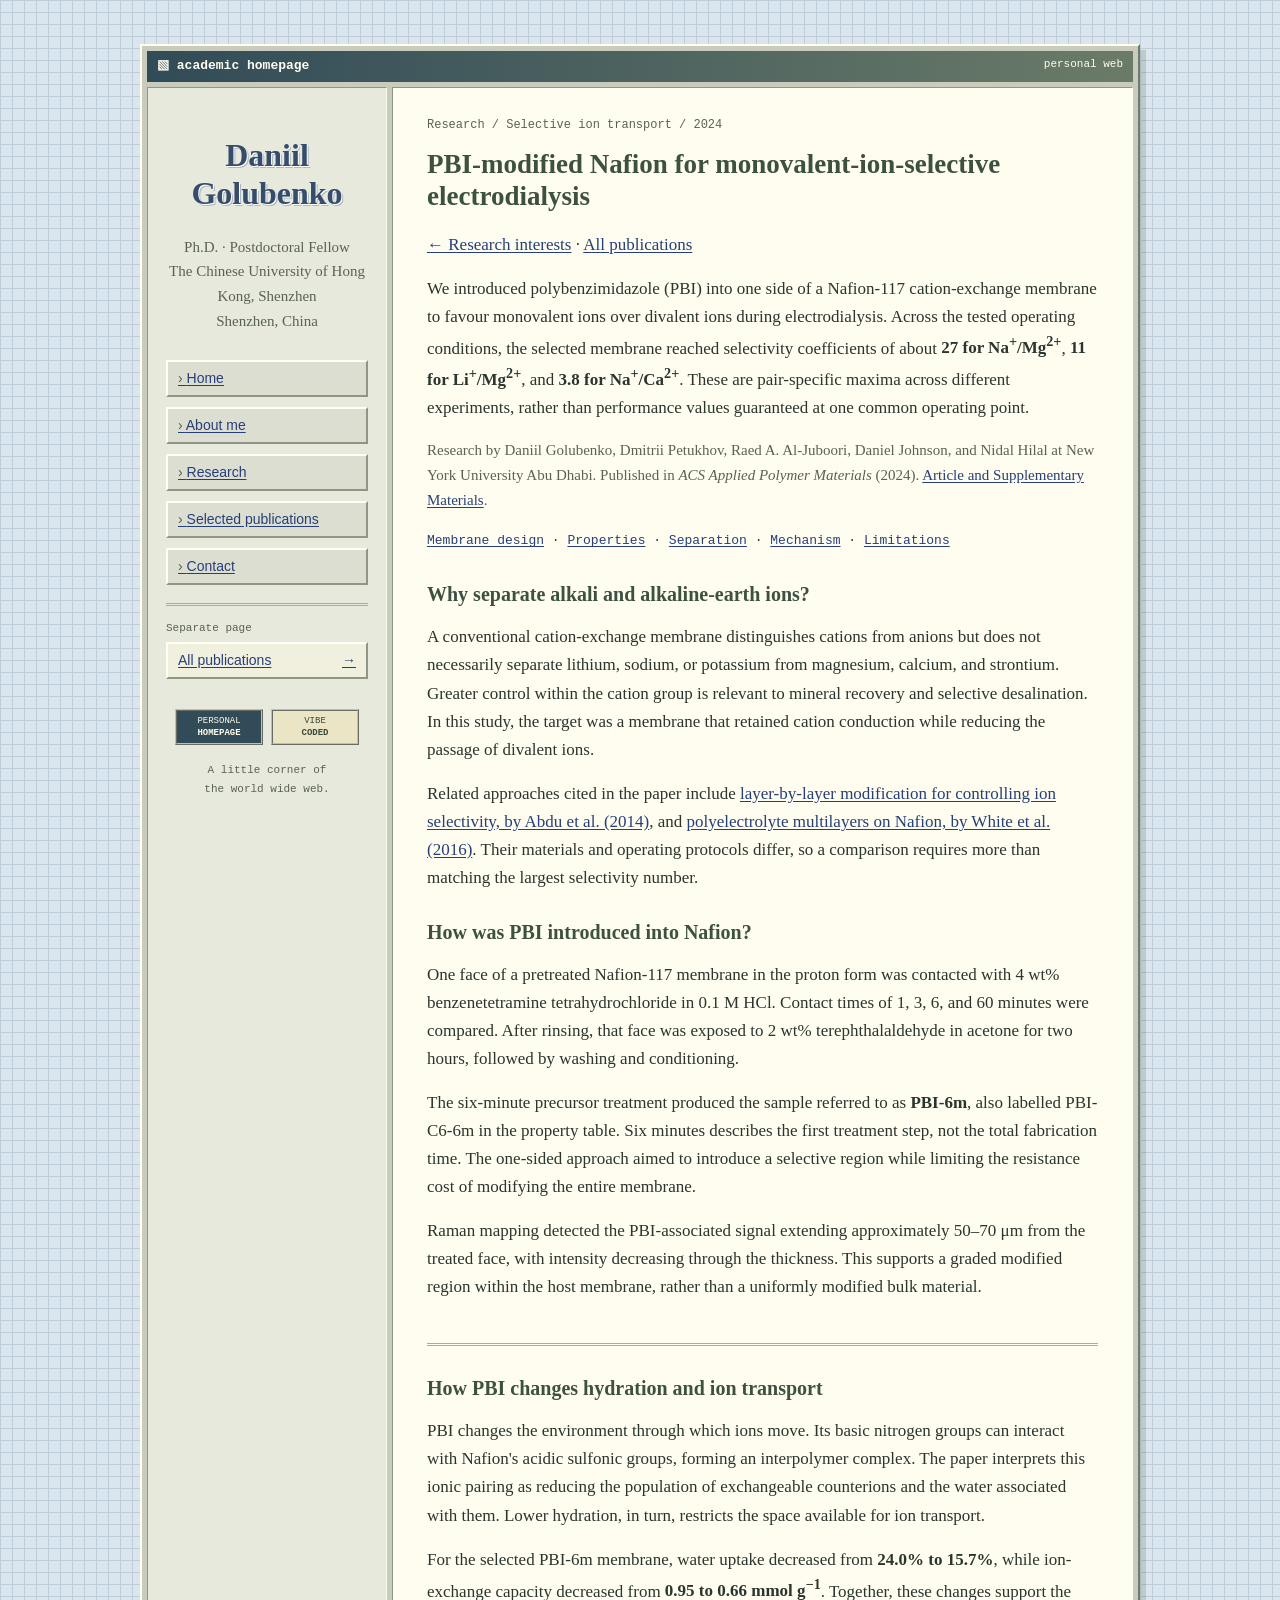
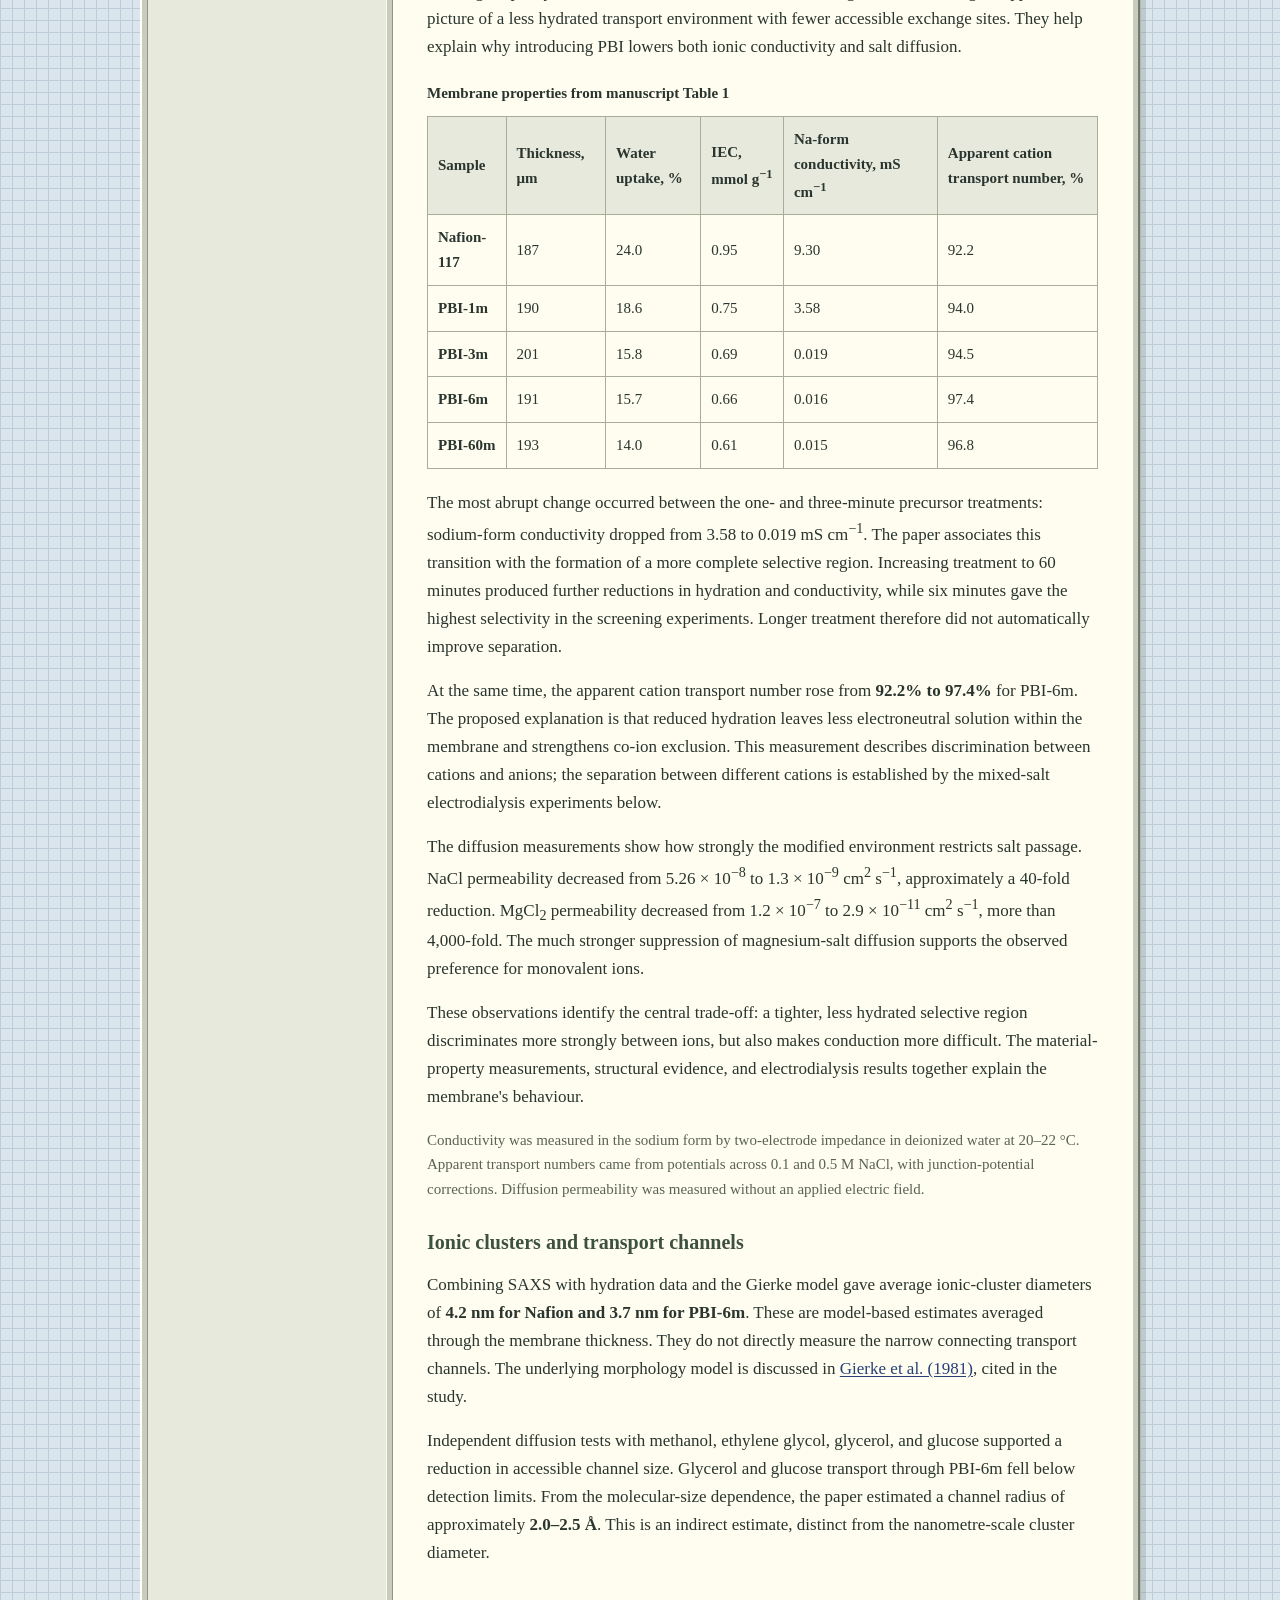
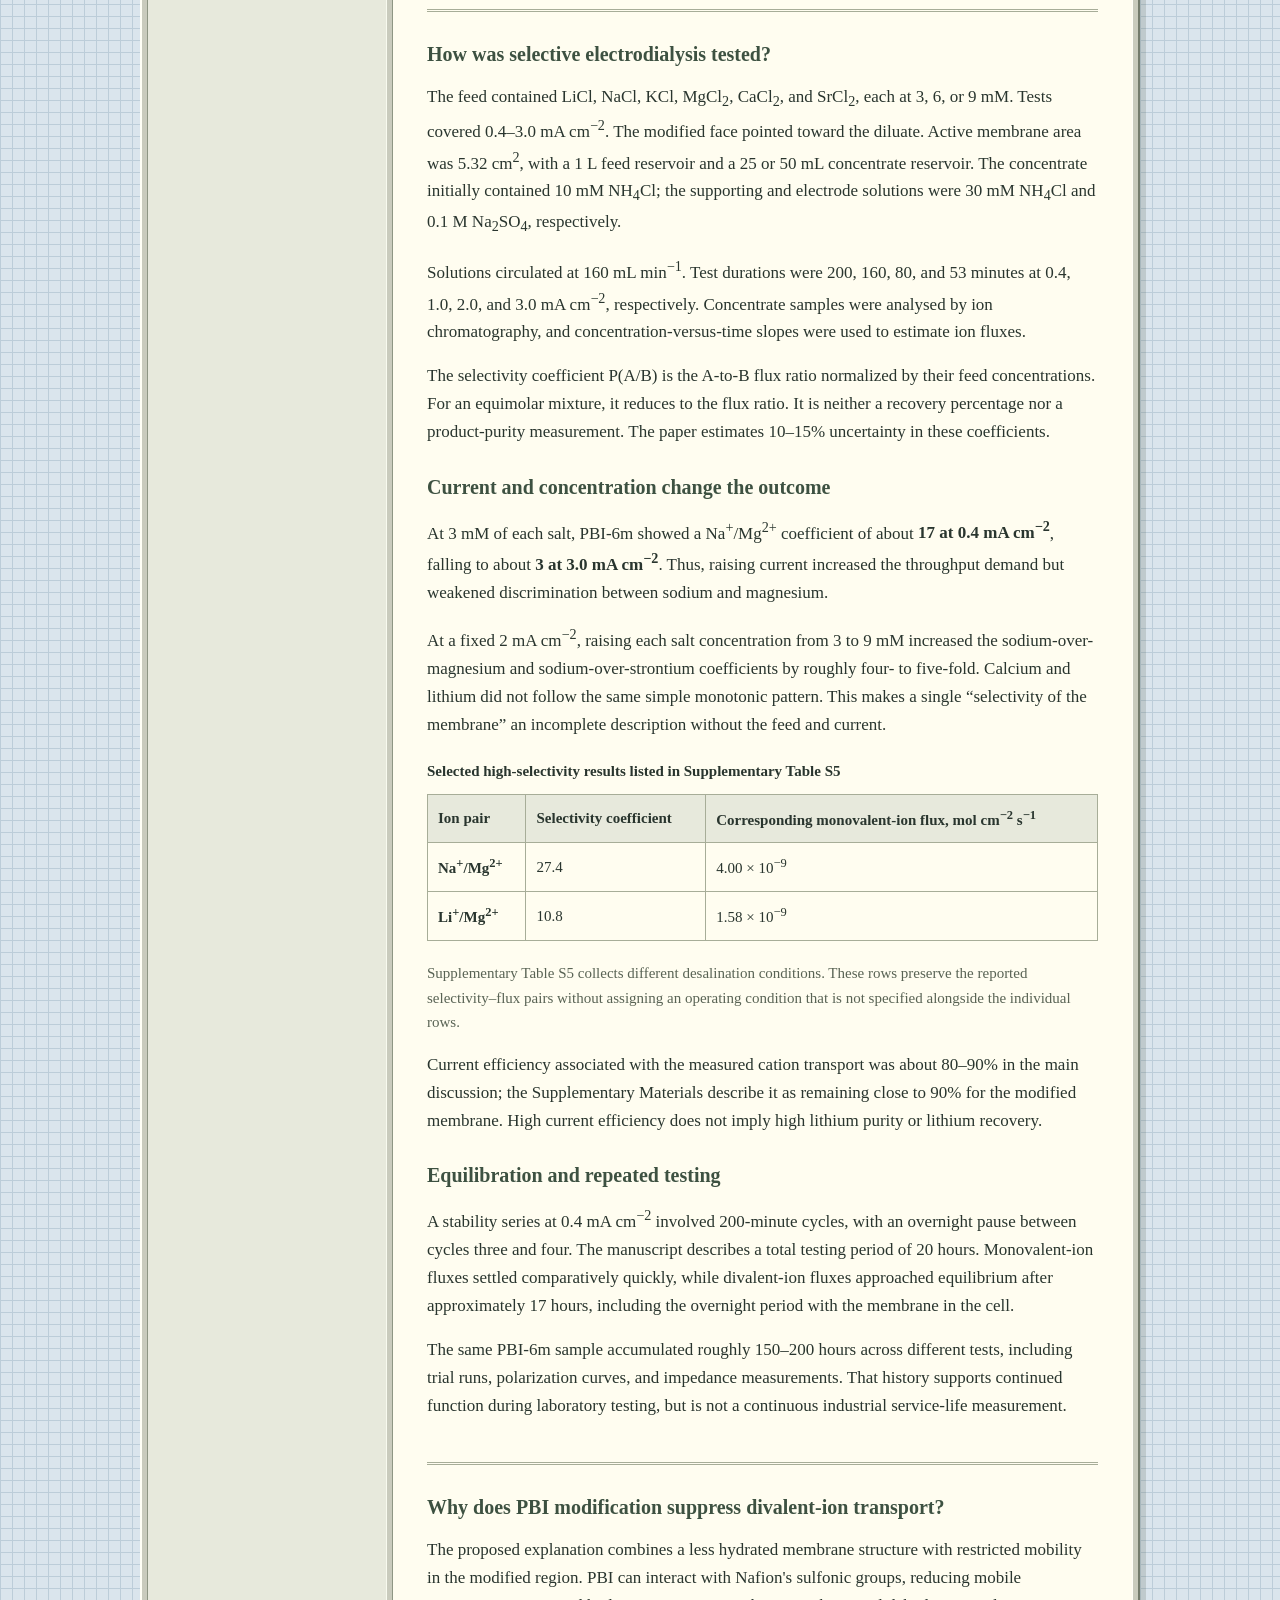
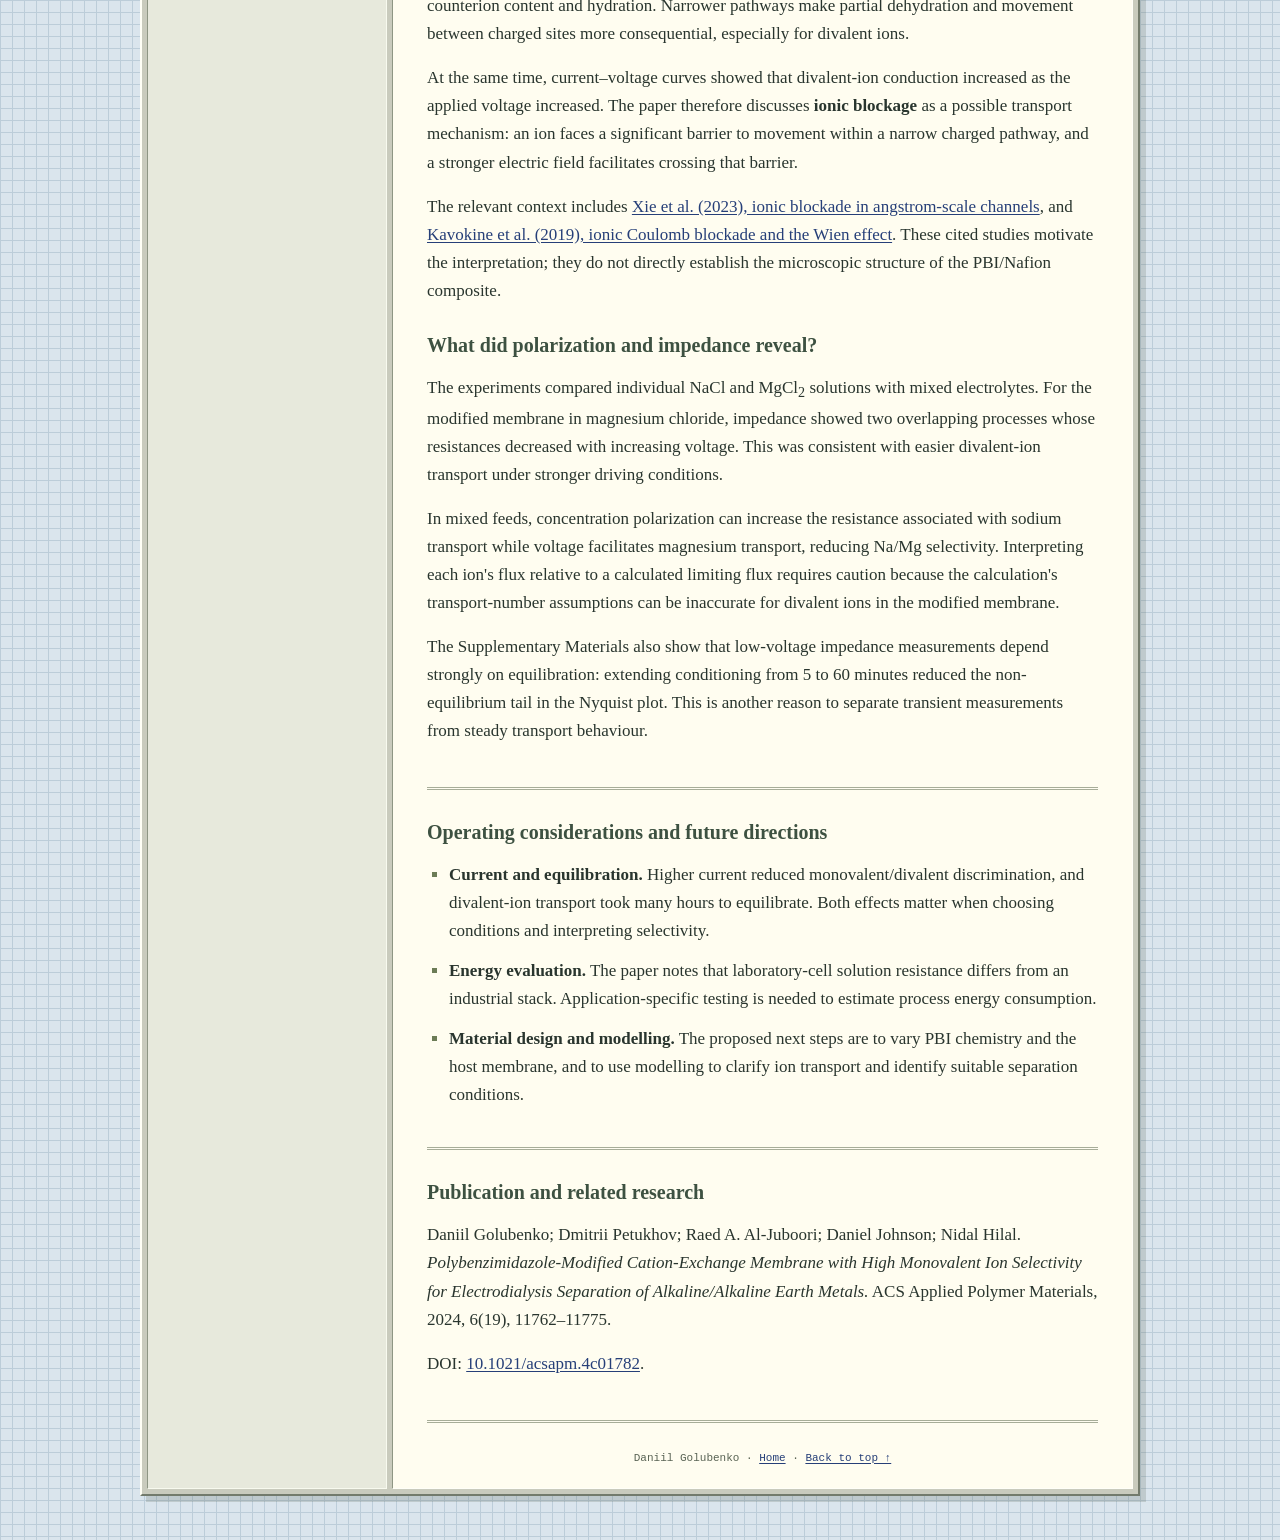
<file: selective-ion-transport.html>
<!doctype html>
<html lang="en">
<head>
  <meta charset="utf-8">
  <meta name="viewport" content="width=device-width, initial-scale=1">
  <title>Monovalent-ion-selective membranes — Daniil Golubenko</title>
  <meta name="description" content="Daniil Golubenko's research on PBI-modified Nafion-117 for selective electrodialysis: Na/Mg selectivity up to about 27, Li/Mg about 11, experimental conditions, and ionic blockage.">
  <script type="application/ld+json">
{
  "@context": "https://schema.org",
  "@type": "WebPage",
  "name": "PBI-modified Nafion for monovalent-ion-selective electrodialysis",
  "inLanguage": "en",
  "author": {
    "@id": "https://me.d-golubenko.workers.dev/#person"
  },
  "about": {
    "@type": "ScholarlyArticle",
    "name": "Polybenzimidazole-Modified Cation-Exchange Membrane with High Monovalent Ion Selectivity for Electrodialysis Separation of Alkaline/Alkaline Earth Metals",
    "identifier": "10.1021/acsapm.4c01782",
    "sameAs": "https://doi.org/10.1021/acsapm.4c01782",
    "datePublished": "2024",
    "author": [
      {
        "@type": "Person",
        "name": "Daniil Golubenko"
      },
      {
        "@type": "Person",
        "name": "Dmitrii Petukhov"
      },
      {
        "@type": "Person",
        "name": "Raed A. Al-Juboori"
      },
      {
        "@type": "Person",
        "name": "Daniel Johnson"
      },
      {
        "@type": "Person",
        "name": "Nidal Hilal"
      }
    ],
    "isPartOf": {
      "@type": "Periodical",
      "name": "ACS Applied Polymer Materials"
    }
  },
  "isPartOf": {
    "@id": "https://me.d-golubenko.workers.dev/#website"
  }
}
  </script>
  <link rel="stylesheet" href="styles.css">
  <link rel="icon" type="image/svg+xml" href="data:image/svg+xml,%3Csvg xmlns='http://www.w3.org/2000/svg' viewBox='0 0 32 32'%3E%3Crect width='32' height='32' rx='6' fill='%232b5147'/%3E%3Cpath d='M7 9h8v15H7zM17 9h8v15h-8z' fill='%23fffdf7'/%3E%3C/svg%3E">
  <link rel="canonical" href="https://me.d-golubenko.workers.dev/selective-ion-transport">
  <meta property="og:title" content="Monovalent-ion-selective membranes — Daniil Golubenko">
  <meta property="og:description" content="Daniil Golubenko's research on PBI-modified Nafion-117 for selective electrodialysis: Na/Mg selectivity up to about 27, Li/Mg about 11, experimental conditions, and ionic blockage.">
  <meta property="og:url" content="https://me.d-golubenko.workers.dev/selective-ion-transport">
  <meta property="og:type" content="website">
</head>
<body>
  <a class="skip-link" href="#study">Skip to content</a>
  <div class="layout">
    <div class="window-title">▧ academic homepage <span>personal web</span></div>
    <header class="profile">
      <h1>Daniil<br>Golubenko</h1>
      <p class="affiliation">Ph.D. · Postdoctoral Fellow<br>The Chinese University of Hong Kong, Shenzhen<br>Shenzhen, China</p>
      <nav aria-label="Site navigation">
        <a href="index.html">Home</a>
        <a href="index.html#about">About me</a>
        <a href="index.html#research">Research</a>
        <a href="index.html#publications">Selected publications</a>
        <a href="index.html#contact">Contact</a>

        <div class="menu-page-link"><span class="menu-page-label">Separate page</span><a href="publications.html">All publications <span aria-hidden="true">→</span></a></div>
      </nav>
      <div class="badges" aria-label="About this site"><span>PERSONAL<br><strong>HOMEPAGE</strong></span><span>VIBE<br><strong>CODED</strong></span></div>
      <p class="sidebar-note">A little corner of<br>the world wide web.</p>
    </header>
    <main id="study">
      <article aria-labelledby="study-title">
        <p class="eyebrow">Research / Selective ion transport / 2024</p>
        <h2 id="study-title">PBI-modified Nafion for monovalent-ion-selective electrodialysis</h2>
        <p><a href="index.html#research">← Research interests</a> · <a href="publications.html">All publications</a></p>
        <p>We introduced polybenzimidazole (PBI) into one side of a Nafion-117 cation-exchange membrane to favour monovalent ions over divalent ions during electrodialysis. Across the tested operating conditions, the selected membrane reached selectivity coefficients of about <strong>27 for Na<sup>+</sup>/Mg<sup>2+</sup></strong>, <strong>11 for Li<sup>+</sup>/Mg<sup>2+</sup></strong>, and <strong>3.8 for Na<sup>+</sup>/Ca<sup>2+</sup></strong>. These are pair-specific maxima across different experiments, rather than performance values guaranteed at one common operating point.</p>
        <p class="muted">Research by Daniil Golubenko, Dmitrii Petukhov, Raed A. Al-Juboori, Daniel Johnson, and Nidal Hilal at New York University Abu Dhabi. Published in <em>ACS Applied Polymer Materials</em> (2024). <a href="https://doi.org/10.1021/acsapm.4c01782" target="_blank" rel="noopener noreferrer">Article and Supplementary Materials</a>.</p>
        <p class="year-links"><a href="#design">Membrane design</a> · <a href="#properties">Properties</a> · <a href="#separation">Separation</a> · <a href="#mechanism">Mechanism</a> · <a href="#limits">Limitations</a></p>

        <section id="design" aria-labelledby="design-title">
          <h3 id="design-title">Why separate alkali and alkaline-earth ions?</h3>
          <p>A conventional cation-exchange membrane distinguishes cations from anions but does not necessarily separate lithium, sodium, or potassium from magnesium, calcium, and strontium. Greater control within the cation group is relevant to mineral recovery and selective desalination. In this study, the target was a membrane that retained cation conduction while reducing the passage of divalent ions.</p>
          <p>Related approaches cited in the paper include <a href="https://doi.org/10.1021/am4048317" target="_blank" rel="noopener noreferrer">layer-by-layer modification for controlling ion selectivity, by Abdu et al. (2014)</a>, and <a href="https://doi.org/10.1016/j.polymer.2015.12.019" target="_blank" rel="noopener noreferrer">polyelectrolyte multilayers on Nafion, by White et al. (2016)</a>. Their materials and operating protocols differ, so a comparison requires more than matching the largest selectivity number.</p>
          <h3>How was PBI introduced into Nafion?</h3>
          <p>One face of a pretreated Nafion-117 membrane in the proton form was contacted with 4 wt% benzenetetramine tetrahydrochloride in 0.1 M HCl. Contact times of 1, 3, 6, and 60 minutes were compared. After rinsing, that face was exposed to 2 wt% terephthalaldehyde in acetone for two hours, followed by washing and conditioning.</p>
          <p>The six-minute precursor treatment produced the sample referred to as <strong>PBI-6m</strong>, also labelled PBI-C6-6m in the property table. Six minutes describes the first treatment step, not the total fabrication time. The one-sided approach aimed to introduce a selective region while limiting the resistance cost of modifying the entire membrane.</p>
          <p>Raman mapping detected the PBI-associated signal extending approximately 50–70 μm from the treated face, with intensity decreasing through the thickness. This supports a graded modified region within the host membrane, rather than a uniformly modified bulk material.</p>
        </section>

        <section id="properties" aria-labelledby="properties-title">
          <h3 id="properties-title">How PBI changes hydration and ion transport</h3>
          <p>PBI changes the environment through which ions move. Its basic nitrogen groups can interact with Nafion's acidic sulfonic groups, forming an interpolymer complex. The paper interprets this ionic pairing as reducing the population of exchangeable counterions and the water associated with them. Lower hydration, in turn, restricts the space available for ion transport.</p>
          <p>For the selected PBI-6m membrane, water uptake decreased from <strong>24.0% to 15.7%</strong>, while ion-exchange capacity decreased from <strong>0.95 to 0.66 mmol g<sup>−1</sup></strong>. Together, these changes support the picture of a less hydrated transport environment with fewer accessible exchange sites. They help explain why introducing PBI lowers both ionic conductivity and salt diffusion.</p>
          <div class="table-scroll" role="region" aria-label="Membrane property comparison" tabindex="0">
            <table class="research-table">
              <caption>Membrane properties from manuscript Table 1</caption>
              <thead><tr><th scope="col">Sample</th><th scope="col">Thickness, μm</th><th scope="col">Water uptake, %</th><th scope="col">IEC, mmol g<sup>−1</sup></th><th scope="col">Na-form conductivity, mS cm<sup>−1</sup></th><th scope="col">Apparent cation transport number, %</th></tr></thead>
              <tbody>
                <tr><th scope="row">Nafion-117</th><td>187</td><td>24.0</td><td>0.95</td><td>9.30</td><td>92.2</td></tr>
                <tr><th scope="row">PBI-1m</th><td>190</td><td>18.6</td><td>0.75</td><td>3.58</td><td>94.0</td></tr>
                <tr><th scope="row">PBI-3m</th><td>201</td><td>15.8</td><td>0.69</td><td>0.019</td><td>94.5</td></tr>
                <tr><th scope="row">PBI-6m</th><td>191</td><td>15.7</td><td>0.66</td><td>0.016</td><td>97.4</td></tr>
                <tr><th scope="row">PBI-60m</th><td>193</td><td>14.0</td><td>0.61</td><td>0.015</td><td>96.8</td></tr>
              </tbody>
            </table>
          </div>
          <p>The most abrupt change occurred between the one- and three-minute precursor treatments: sodium-form conductivity dropped from 3.58 to 0.019 mS cm<sup>−1</sup>. The paper associates this transition with the formation of a more complete selective region. Increasing treatment to 60 minutes produced further reductions in hydration and conductivity, while six minutes gave the highest selectivity in the screening experiments. Longer treatment therefore did not automatically improve separation.</p>
          <p>At the same time, the apparent cation transport number rose from <strong>92.2% to 97.4%</strong> for PBI-6m. The proposed explanation is that reduced hydration leaves less electroneutral solution within the membrane and strengthens co-ion exclusion. This measurement describes discrimination between cations and anions; the separation between different cations is established by the mixed-salt electrodialysis experiments below.</p>
          <p>The diffusion measurements show how strongly the modified environment restricts salt passage. NaCl permeability decreased from 5.26 × 10<sup>−8</sup> to 1.3 × 10<sup>−9</sup> cm<sup>2</sup> s<sup>−1</sup>, approximately a 40-fold reduction. MgCl<sub>2</sub> permeability decreased from 1.2 × 10<sup>−7</sup> to 2.9 × 10<sup>−11</sup> cm<sup>2</sup> s<sup>−1</sup>, more than 4,000-fold. The much stronger suppression of magnesium-salt diffusion supports the observed preference for monovalent ions.</p>
          <p>These observations identify the central trade-off: a tighter, less hydrated selective region discriminates more strongly between ions, but also makes conduction more difficult. The material-property measurements, structural evidence, and electrodialysis results together explain the membrane's behaviour.</p>
          <p class="muted">Conductivity was measured in the sodium form by two-electrode impedance in deionized water at 20–22 °C. Apparent transport numbers came from potentials across 0.1 and 0.5 M NaCl, with junction-potential corrections. Diffusion permeability was measured without an applied electric field.</p>
          <h3>Ionic clusters and transport channels</h3>
          <p>Combining SAXS with hydration data and the Gierke model gave average ionic-cluster diameters of <strong>4.2 nm for Nafion and 3.7 nm for PBI-6m</strong>. These are model-based estimates averaged through the membrane thickness. They do not directly measure the narrow connecting transport channels. The underlying morphology model is discussed in <a href="https://doi.org/10.1002/pol.1981.180191103" target="_blank" rel="noopener noreferrer">Gierke et al. (1981)</a>, cited in the study.</p>
          <p>Independent diffusion tests with methanol, ethylene glycol, glycerol, and glucose supported a reduction in accessible channel size. Glycerol and glucose transport through PBI-6m fell below detection limits. From the molecular-size dependence, the paper estimated a channel radius of approximately <strong>2.0–2.5 Å</strong>. This is an indirect estimate, distinct from the nanometre-scale cluster diameter.</p>
        </section>

        <section id="separation" aria-labelledby="separation-title">
          <h3 id="separation-title">How was selective electrodialysis tested?</h3>
          <p>The feed contained LiCl, NaCl, KCl, MgCl<sub>2</sub>, CaCl<sub>2</sub>, and SrCl<sub>2</sub>, each at 3, 6, or 9 mM. Tests covered 0.4–3.0 mA cm<sup>−2</sup>. The modified face pointed toward the diluate. Active membrane area was 5.32 cm<sup>2</sup>, with a 1 L feed reservoir and a 25 or 50 mL concentrate reservoir. The concentrate initially contained 10 mM NH<sub>4</sub>Cl; the supporting and electrode solutions were 30 mM NH<sub>4</sub>Cl and 0.1 M Na<sub>2</sub>SO<sub>4</sub>, respectively.</p>
          <p>Solutions circulated at 160 mL min<sup>−1</sup>. Test durations were 200, 160, 80, and 53 minutes at 0.4, 1.0, 2.0, and 3.0 mA cm<sup>−2</sup>, respectively. Concentrate samples were analysed by ion chromatography, and concentration-versus-time slopes were used to estimate ion fluxes.</p>
          <p>The selectivity coefficient P(A/B) is the A-to-B flux ratio normalized by their feed concentrations. For an equimolar mixture, it reduces to the flux ratio. It is neither a recovery percentage nor a product-purity measurement. The paper estimates 10–15% uncertainty in these coefficients.</p>
          <h3>Current and concentration change the outcome</h3>
          <p>At 3 mM of each salt, PBI-6m showed a Na<sup>+</sup>/Mg<sup>2+</sup> coefficient of about <strong>17 at 0.4 mA cm<sup>−2</sup></strong>, falling to about <strong>3 at 3.0 mA cm<sup>−2</sup></strong>. Thus, raising current increased the throughput demand but weakened discrimination between sodium and magnesium.</p>
          <p>At a fixed 2 mA cm<sup>−2</sup>, raising each salt concentration from 3 to 9 mM increased the sodium-over-magnesium and sodium-over-strontium coefficients by roughly four- to five-fold. Calcium and lithium did not follow the same simple monotonic pattern. This makes a single “selectivity of the membrane” an incomplete description without the feed and current.</p>
          <div class="table-scroll" role="region" aria-label="Selected selectivity and flux results" tabindex="0">
            <table class="research-table">
              <caption>Selected high-selectivity results listed in Supplementary Table S5</caption>
              <thead><tr><th scope="col">Ion pair</th><th scope="col">Selectivity coefficient</th><th scope="col">Corresponding monovalent-ion flux, mol cm<sup>−2</sup> s<sup>−1</sup></th></tr></thead>
              <tbody><tr><th scope="row">Na<sup>+</sup>/Mg<sup>2+</sup></th><td>27.4</td><td>4.00 × 10<sup>−9</sup></td></tr><tr><th scope="row">Li<sup>+</sup>/Mg<sup>2+</sup></th><td>10.8</td><td>1.58 × 10<sup>−9</sup></td></tr></tbody>
            </table>
          </div>
          <p class="muted">Supplementary Table S5 collects different desalination conditions. These rows preserve the reported selectivity–flux pairs without assigning an operating condition that is not specified alongside the individual rows.</p>
          <p>Current efficiency associated with the measured cation transport was about 80–90% in the main discussion; the Supplementary Materials describe it as remaining close to 90% for the modified membrane. High current efficiency does not imply high lithium purity or lithium recovery.</p>
          <h3>Equilibration and repeated testing</h3>
          <p>A stability series at 0.4 mA cm<sup>−2</sup> involved 200-minute cycles, with an overnight pause between cycles three and four. The manuscript describes a total testing period of 20 hours. Monovalent-ion fluxes settled comparatively quickly, while divalent-ion fluxes approached equilibrium after approximately 17 hours, including the overnight period with the membrane in the cell.</p>
          <p>The same PBI-6m sample accumulated roughly 150–200 hours across different tests, including trial runs, polarization curves, and impedance measurements. That history supports continued function during laboratory testing, but is not a continuous industrial service-life measurement.</p>
        </section>

        <section id="mechanism" aria-labelledby="mechanism-title">
          <h3 id="mechanism-title">Why does PBI modification suppress divalent-ion transport?</h3>
          <p>The proposed explanation combines a less hydrated membrane structure with restricted mobility in the modified region. PBI can interact with Nafion's sulfonic groups, reducing mobile counterion content and hydration. Narrower pathways make partial dehydration and movement between charged sites more consequential, especially for divalent ions.</p>
          <p>At the same time, current–voltage curves showed that divalent-ion conduction increased as the applied voltage increased. The paper therefore discusses <strong>ionic blockage</strong> as a possible transport mechanism: an ion faces a significant barrier to movement within a narrow charged pathway, and a stronger electric field facilitates crossing that barrier.</p>
          <p>The relevant context includes <a href="https://doi.org/10.1039/D3NR01156A" target="_blank" rel="noopener noreferrer">Xie et al. (2023), ionic blockade in angstrom-scale channels</a>, and <a href="https://doi.org/10.1038/s41565-019-0425-y" target="_blank" rel="noopener noreferrer">Kavokine et al. (2019), ionic Coulomb blockade and the Wien effect</a>. These cited studies motivate the interpretation; they do not directly establish the microscopic structure of the PBI/Nafion composite.</p>
          <h3>What did polarization and impedance reveal?</h3>
          <p>The experiments compared individual NaCl and MgCl<sub>2</sub> solutions with mixed electrolytes. For the modified membrane in magnesium chloride, impedance showed two overlapping processes whose resistances decreased with increasing voltage. This was consistent with easier divalent-ion transport under stronger driving conditions.</p>
          <p>In mixed feeds, concentration polarization can increase the resistance associated with sodium transport while voltage facilitates magnesium transport, reducing Na/Mg selectivity. Interpreting each ion's flux relative to a calculated limiting flux requires caution because the calculation's transport-number assumptions can be inaccurate for divalent ions in the modified membrane.</p>
          <p>The Supplementary Materials also show that low-voltage impedance measurements depend strongly on equilibration: extending conditioning from 5 to 60 minutes reduced the non-equilibrium tail in the Nyquist plot. This is another reason to separate transient measurements from steady transport behaviour.</p>
        </section>

        <section id="limits" aria-labelledby="limits-title">
          <h3 id="limits-title">Operating considerations and future directions</h3>
          <ul>
            <li><strong>Current and equilibration.</strong> Higher current reduced monovalent/divalent discrimination, and divalent-ion transport took many hours to equilibrate. Both effects matter when choosing conditions and interpreting selectivity.</li>
            <li><strong>Energy evaluation.</strong> The paper notes that laboratory-cell solution resistance differs from an industrial stack. Application-specific testing is needed to estimate process energy consumption.</li>
            <li><strong>Material design and modelling.</strong> The proposed next steps are to vary PBI chemistry and the host membrane, and to use modelling to clarify ion transport and identify suitable separation conditions.</li>
          </ul>
        </section>

        <section id="reference" aria-labelledby="reference-title">
          <h3 id="reference-title">Publication and related research</h3>
          <p>Daniil Golubenko; Dmitrii Petukhov; Raed A. Al-Juboori; Daniel Johnson; Nidal Hilal. <em>Polybenzimidazole-Modified Cation-Exchange Membrane with High Monovalent Ion Selectivity for Electrodialysis Separation of Alkaline/Alkaline Earth Metals.</em> ACS Applied Polymer Materials, 2024, 6(19), 11762–11775.</p>
          <p>DOI: <a href="https://doi.org/10.1021/acsapm.4c01782" target="_blank" rel="noopener noreferrer">10.1021/acsapm.4c01782</a>.</p>
        </section>
      </article>
      <footer>Daniil Golubenko · <a href="index.html">Home</a> · <a href="#study">Back to top ↑</a></footer>
    </main>
  </div>
  <!-- Cloudflare Web Analytics -->
  <script type="module" src="https://static.cloudflareinsights.com/beacon.min.js" data-cf-beacon='{"token":"408b8448ec14412bbe6e5c91eedfb62c"}'></script>
</body>
</html>
</file>
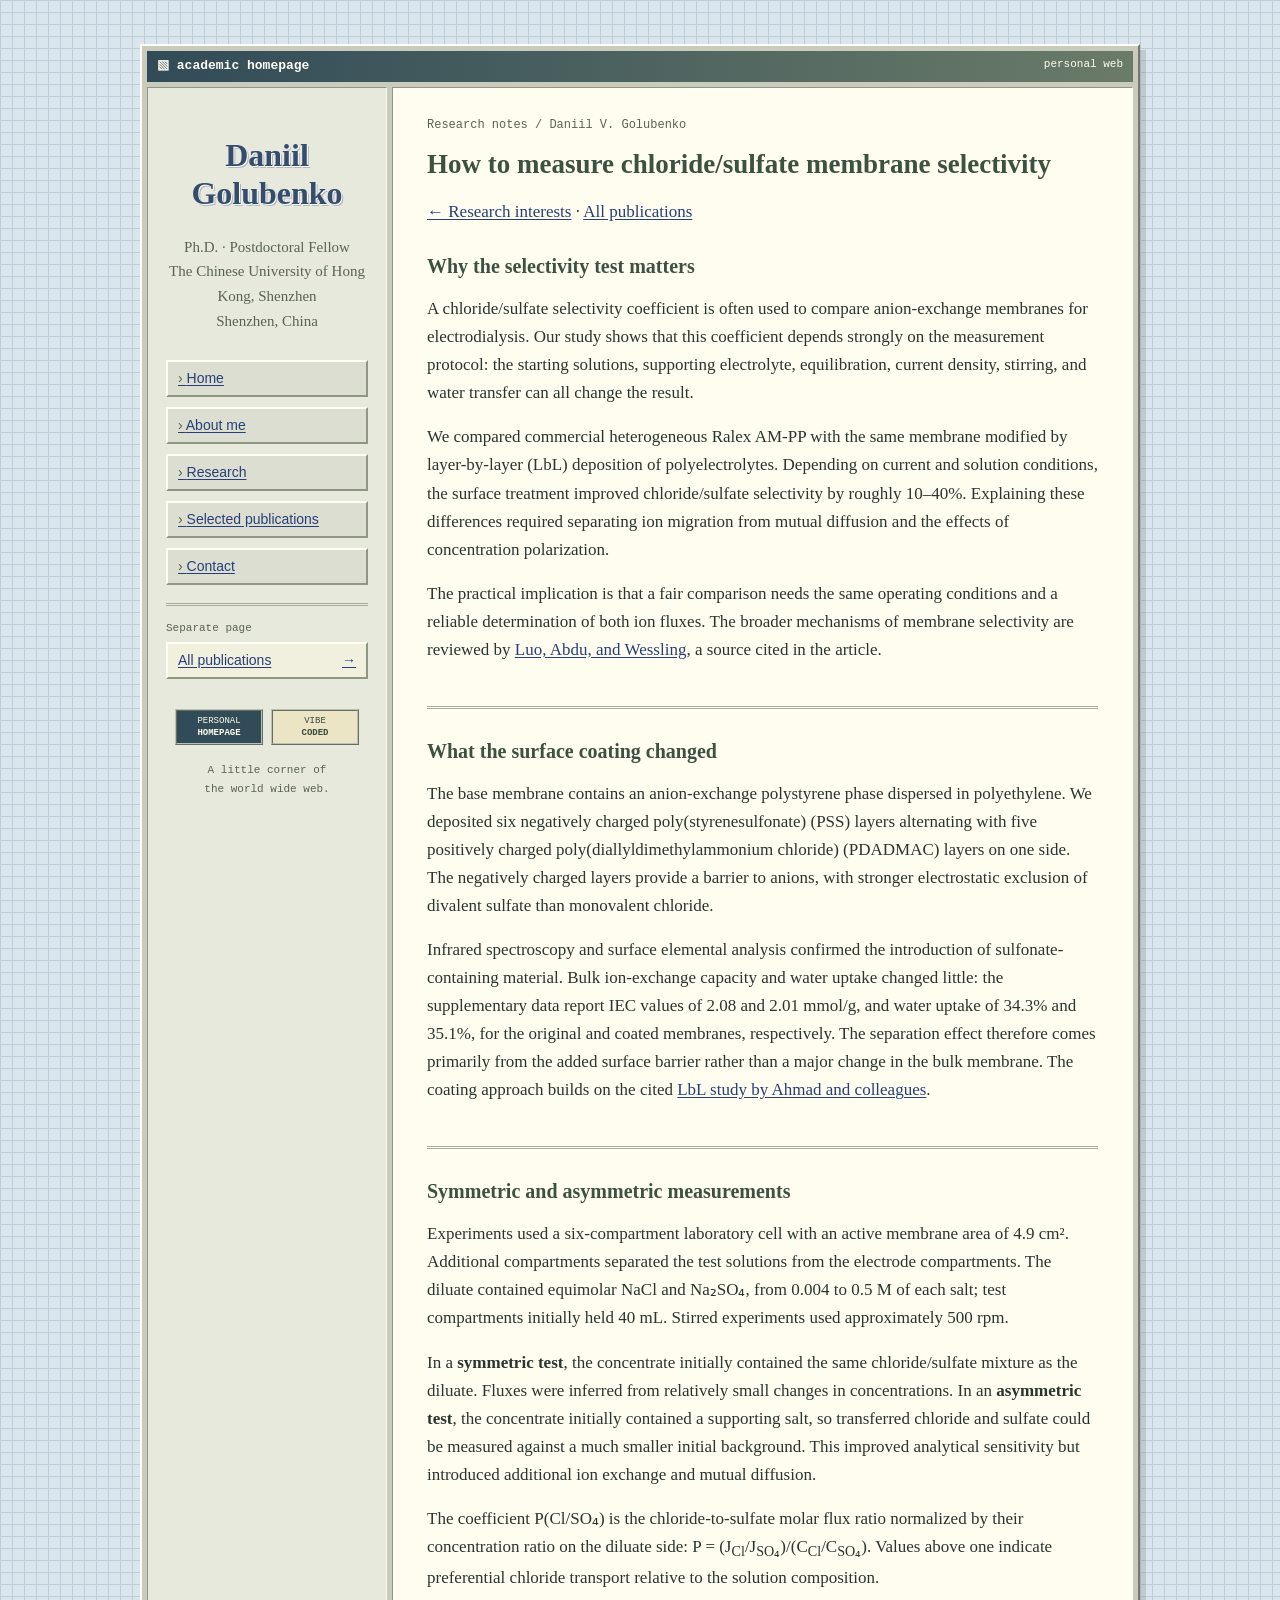
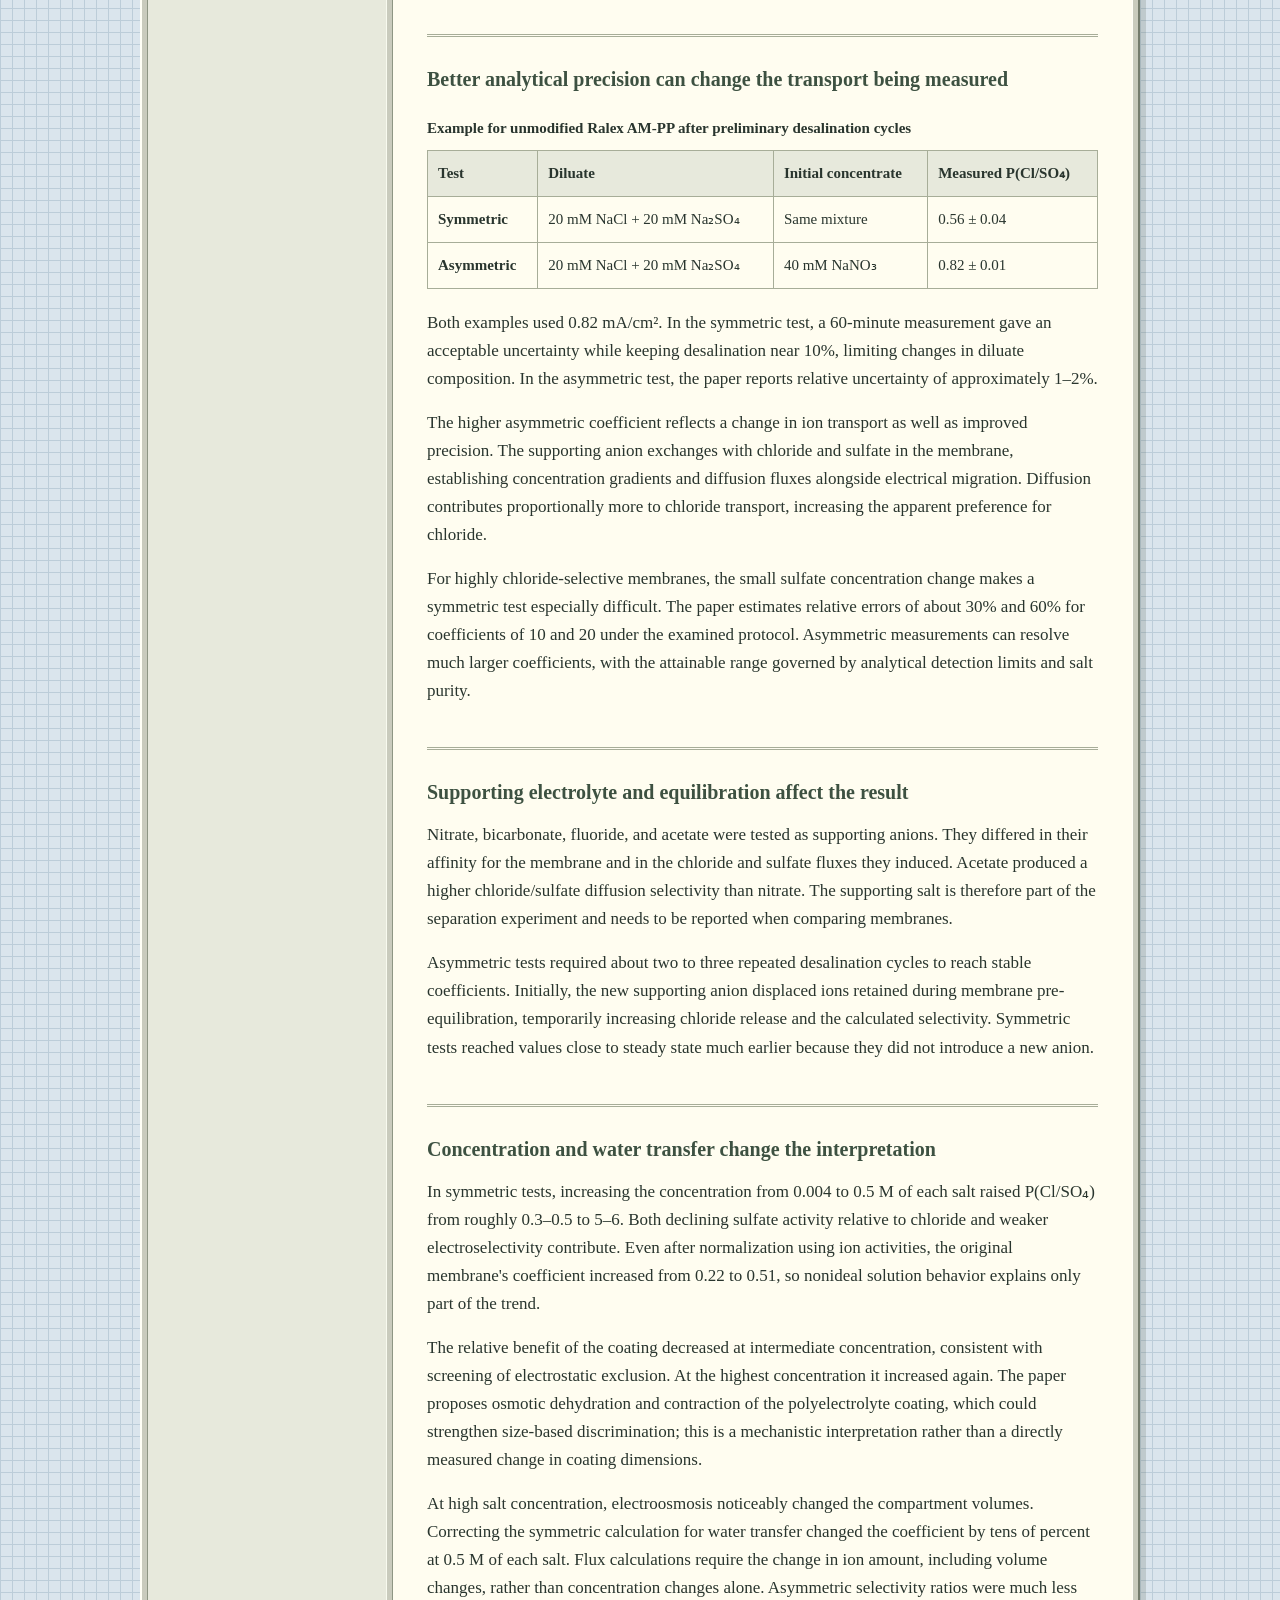
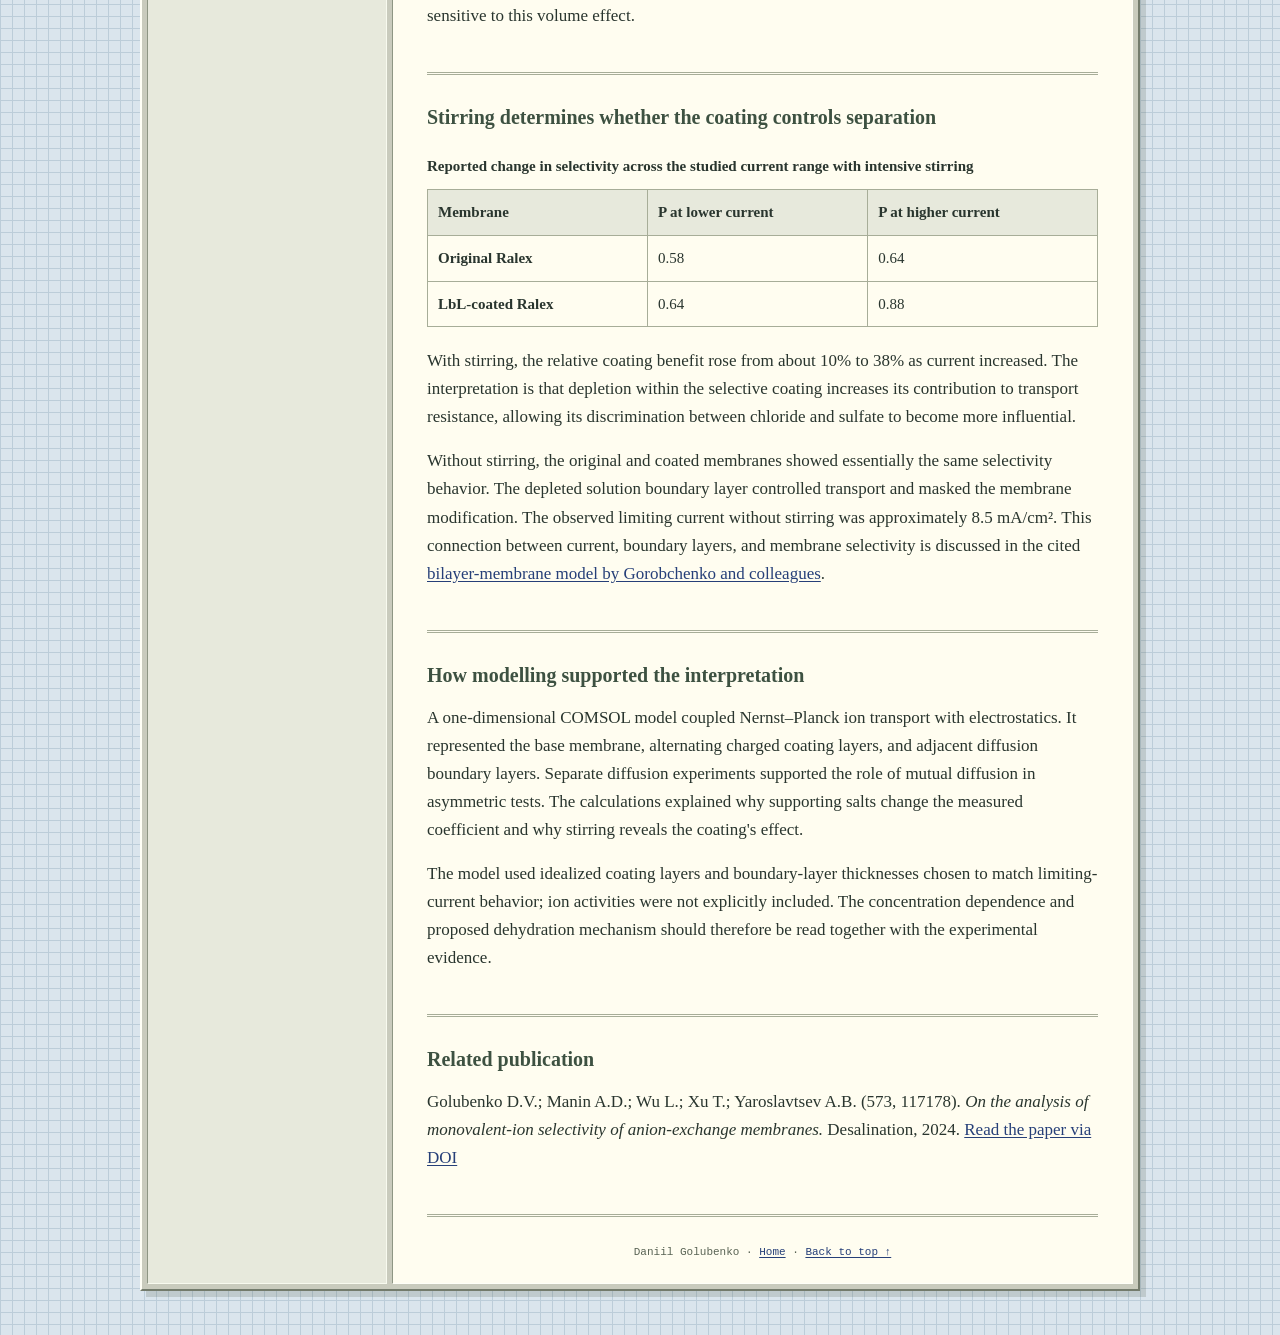
<file: selectivity-measurement.html>
<!doctype html>
<html lang="en">
<head>
  <meta charset="utf-8">
  <meta name="viewport" content="width=device-width, initial-scale=1">
  <title>How to measure chloride/sulfate membrane selectivity — Daniil Golubenko</title>
  <meta name="description" content="How electrodialysis protocols affect chloride/sulfate selectivity: symmetric and asymmetric tests, analytical uncertainty, diffusion, stirring, current, and water transfer.">
  <script type="application/ld+json">
{
  "@context": "https://schema.org",
  "@type": "WebPage",
  "name": "How to measure chloride/sulfate membrane selectivity",
  "description": "How electrodialysis protocols affect chloride/sulfate selectivity: symmetric and asymmetric tests, analytical uncertainty, diffusion, stirring, current, and water transfer.",
  "inLanguage": "en",
  "author": {
    "@id": "https://me.d-golubenko.workers.dev/#person"
  },
  "about": {
    "@type": "ScholarlyArticle",
    "name": "On the analysis of monovalent-ion selectivity of anion-exchange membranes",
    "identifier": "10.1016/j.desal.2023.117178",
    "sameAs": "https://doi.org/10.1016/j.desal.2023.117178",
    "datePublished": "2024",
    "author": [
      {
        "@type": "Person",
        "name": "Daniil V. Golubenko"
      },
      {
        "@type": "Person",
        "name": "Andrey D. Manin"
      },
      {
        "@type": "Person",
        "name": "L. Wu"
      },
      {
        "@type": "Person",
        "name": "T. Xu"
      },
      {
        "@type": "Person",
        "name": "Andrey B. Yaroslavtsev"
      }
    ],
    "isPartOf": {
      "@type": "Periodical",
      "name": "Desalination"
    }
  },
  "isPartOf": {
    "@id": "https://me.d-golubenko.workers.dev/#website"
  }
}
  </script>
  <link rel="stylesheet" href="styles.css">
  <link rel="icon" type="image/svg+xml" href="data:image/svg+xml,%3Csvg xmlns='http://www.w3.org/2000/svg' viewBox='0 0 32 32'%3E%3Crect width='32' height='32' rx='6' fill='%232b5147'/%3E%3Cpath d='M7 9h8v15H7zM17 9h8v15h-8z' fill='%23fffdf7'/%3E%3C/svg%3E">
  <link rel="canonical" href="https://me.d-golubenko.workers.dev/selectivity-measurement">
  <meta property="og:title" content="How to measure chloride/sulfate membrane selectivity — Daniil Golubenko">
  <meta property="og:description" content="How electrodialysis protocols affect chloride/sulfate selectivity: symmetric and asymmetric tests, analytical uncertainty, diffusion, stirring, current, and water transfer.">
  <meta property="og:url" content="https://me.d-golubenko.workers.dev/selectivity-measurement">
  <meta property="og:type" content="website">
</head>
<body>
  <a class="skip-link" href="#study">Skip to content</a>
  <div class="layout">
    <div class="window-title">▧ academic homepage <span>personal web</span></div>
    <header class="profile">
      <h1>Daniil<br>Golubenko</h1>
      <p class="affiliation">Ph.D. · Postdoctoral Fellow<br>The Chinese University of Hong Kong, Shenzhen<br>Shenzhen, China</p>
      <nav aria-label="Site navigation">
        <a href="index.html">Home</a>
        <a href="index.html#about">About me</a>
        <a href="index.html#research">Research</a>
        <a href="index.html#publications">Selected publications</a>
        <a href="index.html#contact">Contact</a>

        <div class="menu-page-link"><span class="menu-page-label">Separate page</span><a href="publications.html">All publications <span aria-hidden="true">→</span></a></div>
      </nav>
      <div class="badges" aria-label="About this site"><span>PERSONAL<br><strong>HOMEPAGE</strong></span><span>VIBE<br><strong>CODED</strong></span></div>
      <p class="sidebar-note">A little corner of<br>the world wide web.</p>
    </header>
<main id="study"><p class="eyebrow">Research notes / Daniil V. Golubenko</p>
<h2>How to measure chloride/sulfate membrane selectivity</h2><p><a href="index.html#research">← Research interests</a> · <a href="publications.html">All publications</a></p>
<section aria-labelledby="overview"><h3 id="overview">Why the selectivity test matters</h3>
<p>A chloride/sulfate selectivity coefficient is often used to compare anion-exchange membranes for electrodialysis. Our study shows that this coefficient depends strongly on the measurement protocol: the starting solutions, supporting electrolyte, equilibration, current density, stirring, and water transfer can all change the result.</p>
<p>We compared commercial heterogeneous Ralex AM-PP with the same membrane modified by layer-by-layer (LbL) deposition of polyelectrolytes. Depending on current and solution conditions, the surface treatment improved chloride/sulfate selectivity by roughly 10–40%. Explaining these differences required separating ion migration from mutual diffusion and the effects of concentration polarization.</p>
<p>The practical implication is that a fair comparison needs the same operating conditions and a reliable determination of both ion fluxes. The broader mechanisms of membrane selectivity are reviewed by <a href="https://doi.org/10.1016/j.memsci.2018.03.051" target="_blank" rel="noopener noreferrer">Luo, Abdu, and Wessling</a>, a source cited in the article.</p>
</section>
<section aria-labelledby="membrane"><h3 id="membrane">What the surface coating changed</h3>
<p>The base membrane contains an anion-exchange polystyrene phase dispersed in polyethylene. We deposited six negatively charged poly(styrenesulfonate) (PSS) layers alternating with five positively charged poly(diallyldimethylammonium chloride) (PDADMAC) layers on one side. The negatively charged layers provide a barrier to anions, with stronger electrostatic exclusion of divalent sulfate than monovalent chloride.</p>
<p>Infrared spectroscopy and surface elemental analysis confirmed the introduction of sulfonate-containing material. Bulk ion-exchange capacity and water uptake changed little: the supplementary data report IEC values of 2.08 and 2.01 mmol/g, and water uptake of 34.3% and 35.1%, for the original and coated membranes, respectively. The separation effect therefore comes primarily from the added surface barrier rather than a major change in the bulk membrane. The coating approach builds on the cited <a href="https://doi.org/10.1016/j.memsci.2019.02.018" target="_blank" rel="noopener noreferrer">LbL study by Ahmad and colleagues</a>.</p>
</section>
<section aria-labelledby="protocol"><h3 id="protocol">Symmetric and asymmetric measurements</h3>
<p>Experiments used a six-compartment laboratory cell with an active membrane area of 4.9 cm². Additional compartments separated the test solutions from the electrode compartments. The diluate contained equimolar NaCl and Na₂SO₄, from 0.004 to 0.5 M of each salt; test compartments initially held 40 mL. Stirred experiments used approximately 500 rpm.</p>
<p>In a <strong>symmetric test</strong>, the concentrate initially contained the same chloride/sulfate mixture as the diluate. Fluxes were inferred from relatively small changes in concentrations. In an <strong>asymmetric test</strong>, the concentrate initially contained a supporting salt, so transferred chloride and sulfate could be measured against a much smaller initial background. This improved analytical sensitivity but introduced additional ion exchange and mutual diffusion.</p>
<p>The coefficient P(Cl/SO₄) is the chloride-to-sulfate molar flux ratio normalized by their concentration ratio on the diluate side: P = (J<sub>Cl</sub>/J<sub>SO₄</sub>)/(C<sub>Cl</sub>/C<sub>SO₄</sub>). Values above one indicate preferential chloride transport relative to the solution composition.</p>
</section>
<section aria-labelledby="accuracy"><h3 id="accuracy">Better analytical precision can change the transport being measured</h3>
<div class="table-scroll"><table class="research-table"><caption>Example for unmodified Ralex AM-PP after preliminary desalination cycles</caption><thead><tr><th scope="col">Test</th><th scope="col">Diluate</th><th scope="col">Initial concentrate</th><th scope="col">Measured P(Cl/SO₄)</th></tr></thead><tbody><tr><th scope="row">Symmetric</th><td>20 mM NaCl + 20 mM Na₂SO₄</td><td>Same mixture</td><td>0.56 ± 0.04</td></tr><tr><th scope="row">Asymmetric</th><td>20 mM NaCl + 20 mM Na₂SO₄</td><td>40 mM NaNO₃</td><td>0.82 ± 0.01</td></tr></tbody></table></div><p>Both examples used 0.82 mA/cm². In the symmetric test, a 60-minute measurement gave an acceptable uncertainty while keeping desalination near 10%, limiting changes in diluate composition. In the asymmetric test, the paper reports relative uncertainty of approximately 1–2%.</p>
<p>The higher asymmetric coefficient reflects a change in ion transport as well as improved precision. The supporting anion exchanges with chloride and sulfate in the membrane, establishing concentration gradients and diffusion fluxes alongside electrical migration. Diffusion contributes proportionally more to chloride transport, increasing the apparent preference for chloride.</p>
<p>For highly chloride-selective membranes, the small sulfate concentration change makes a symmetric test especially difficult. The paper estimates relative errors of about 30% and 60% for coefficients of 10 and 20 under the examined protocol. Asymmetric measurements can resolve much larger coefficients, with the attainable range governed by analytical detection limits and salt purity.</p>
</section>
<section aria-labelledby="equilibration"><h3 id="equilibration">Supporting electrolyte and equilibration affect the result</h3>
<p>Nitrate, bicarbonate, fluoride, and acetate were tested as supporting anions. They differed in their affinity for the membrane and in the chloride and sulfate fluxes they induced. Acetate produced a higher chloride/sulfate diffusion selectivity than nitrate. The supporting salt is therefore part of the separation experiment and needs to be reported when comparing membranes.</p>
<p>Asymmetric tests required about two to three repeated desalination cycles to reach stable coefficients. Initially, the new supporting anion displaced ions retained during membrane pre-equilibration, temporarily increasing chloride release and the calculated selectivity. Symmetric tests reached values close to steady state much earlier because they did not introduce a new anion.</p>
</section>
<section aria-labelledby="concentration"><h3 id="concentration">Concentration and water transfer change the interpretation</h3>
<p>In symmetric tests, increasing the concentration from 0.004 to 0.5 M of each salt raised P(Cl/SO₄) from roughly 0.3–0.5 to 5–6. Both declining sulfate activity relative to chloride and weaker electroselectivity contribute. Even after normalization using ion activities, the original membrane's coefficient increased from 0.22 to 0.51, so nonideal solution behavior explains only part of the trend.</p>
<p>The relative benefit of the coating decreased at intermediate concentration, consistent with screening of electrostatic exclusion. At the highest concentration it increased again. The paper proposes osmotic dehydration and contraction of the polyelectrolyte coating, which could strengthen size-based discrimination; this is a mechanistic interpretation rather than a directly measured change in coating dimensions.</p>
<p>At high salt concentration, electroosmosis noticeably changed the compartment volumes. Correcting the symmetric calculation for water transfer changed the coefficient by tens of percent at 0.5 M of each salt. Flux calculations require the change in ion amount, including volume changes, rather than concentration changes alone. Asymmetric selectivity ratios were much less sensitive to this volume effect.</p>
</section>
<section aria-labelledby="current"><h3 id="current">Stirring determines whether the coating controls separation</h3>
<div class="table-scroll"><table class="research-table"><caption>Reported change in selectivity across the studied current range with intensive stirring</caption><thead><tr><th scope="col">Membrane</th><th scope="col">P at lower current</th><th scope="col">P at higher current</th></tr></thead><tbody><tr><th scope="row">Original Ralex</th><td>0.58</td><td>0.64</td></tr><tr><th scope="row">LbL-coated Ralex</th><td>0.64</td><td>0.88</td></tr></tbody></table></div><p>With stirring, the relative coating benefit rose from about 10% to 38% as current increased. The interpretation is that depletion within the selective coating increases its contribution to transport resistance, allowing its discrimination between chloride and sulfate to become more influential.</p>
<p>Without stirring, the original and coated membranes showed essentially the same selectivity behavior. The depleted solution boundary layer controlled transport and masked the membrane modification. The observed limiting current without stirring was approximately 8.5 mA/cm². This connection between current, boundary layers, and membrane selectivity is discussed in the cited <a href="https://doi.org/10.3390/ijms23094711" target="_blank" rel="noopener noreferrer">bilayer-membrane model by Gorobchenko and colleagues</a>.</p>
</section>
<section aria-labelledby="model"><h3 id="model">How modelling supported the interpretation</h3>
<p>A one-dimensional COMSOL model coupled Nernst–Planck ion transport with electrostatics. It represented the base membrane, alternating charged coating layers, and adjacent diffusion boundary layers. Separate diffusion experiments supported the role of mutual diffusion in asymmetric tests. The calculations explained why supporting salts change the measured coefficient and why stirring reveals the coating's effect.</p>
<p>The model used idealized coating layers and boundary-layer thicknesses chosen to match limiting-current behavior; ion activities were not explicitly included. The concentration dependence and proposed dehydration mechanism should therefore be read together with the experimental evidence.</p>
</section>
<section aria-labelledby="publication"><h3 id="publication">Related publication</h3>
<p>Golubenko D.V.; Manin A.D.; Wu L.; Xu T.; Yaroslavtsev A.B. (573, 117178). <cite>On the analysis of monovalent-ion selectivity of anion-exchange membranes.</cite> Desalination, 2024. <a href="https://doi.org/10.1016/j.desal.2023.117178" target="_blank" rel="noopener noreferrer">Read the paper via DOI</a></p>
</section>
<footer>Daniil Golubenko · <a href="index.html">Home</a> · <a href="#study">Back to top ↑</a></footer></main></div>  <!-- Cloudflare Web Analytics -->
  <script type="module" src="https://static.cloudflareinsights.com/beacon.min.js" data-cf-beacon='{"token":"408b8448ec14412bbe6e5c91eedfb62c"}'></script>
</body></html>
</file>
<file: styles.css>
:root { color-scheme: light; --paper: #fffdf0; --ink: #29352e; --accent: #263f78; --muted: #596354; }
* { box-sizing: border-box; }
html { scroll-behavior: smooth; }
body { margin: 0; background-color: #dae5ed; background-image: linear-gradient(#bccdd9 1px, transparent 1px), linear-gradient(90deg, #bccdd9 1px, transparent 1px); background-size: 12px 12px; color: var(--ink); font: 17px/1.65 Georgia, 'Times New Roman', serif; }
.layout { max-width: 1000px; margin: 44px auto; padding: 5px; display: grid; grid-template-columns: 240px minmax(0, 1fr); gap: 5px; background: #c9cbbd; border: 2px solid; border-color: #fffff6 #737b6c #737b6c #fffff6; box-shadow: 6px 6px 0 #53604b33; }
.window-title { grid-column: 1 / -1; padding: 5px 10px; color: #fffdf0; background: linear-gradient(90deg, #314b58, #6a7b68); font: bold 13px/1.6 'Courier New', monospace; display: flex; gap: 8px; }
.window-title span { margin-left: auto; font-size: 11px; font-weight: normal; }
.profile { padding: 26px 18px; background: #e7e9dc; border: 1px solid; border-color: #8e9684 #f8faef #f8faef #8e9684; }
.eyebrow { margin: 0 0 14px; color: var(--muted); font: 12px/1.5 'Courier New', monospace; }
.profile .eyebrow { text-align: center; font-size: 11px; }
h1, h2 { font-family: Georgia, 'Times New Roman', serif; line-height: 1.2; }
h1 { margin: 22px 0; font-size: 32px; color: #354c6b; text-shadow: 1px 1px #ffffff, 2px 2px #adb7c1; text-align: center; overflow-wrap: normal; }
h2 { margin: 0 0 18px; font-size: 27px; color: #3d5141; }
p { margin: 0 0 16px; }
.affiliation, .muted { color: var(--muted); font-size: 15px; }
.affiliation { text-align: center; }
nav { display: grid; gap: 10px; margin-top: 26px; }
a { color: var(--accent); text-decoration: underline; text-underline-offset: 2px; overflow-wrap: anywhere; }
a:visited { color: #665076; }
a:hover { color: #713e32; }
nav a { padding: 6px 10px; background: #dcded2; border: 2px solid; border-color: #fffef4 #8f9684 #8f9684 #fffef4; font: 14px/1.5 Arial, sans-serif; }
nav a::before { content: '› '; color: #546448; }
nav a:active { border-color: #8f9684 #fffef4 #fffef4 #8f9684; }
a:focus-visible { outline: 2px solid var(--accent); outline-offset: 3px; }
.badges { margin: 30px 0 16px; display: flex; gap: 8px; justify-content: center; flex-wrap: wrap; }
.badges span { display: inline-block; min-width: 88px; padding: 4px; border: 2px ridge #b9c1b0; background: #314b58; color: #fffce9; font: 9px/1.35 'Courier New', monospace; text-align: center; }
.badges span + span { background: #ebe4c5; color: #3a493d; }
.sidebar-note { font: 11px/1.7 'Courier New', monospace; text-align: center; color: var(--muted); }
main { min-width: 0; padding: 28px 34px 20px; background: var(--paper); border: 1px solid; border-color: #8e9684 #fffff8 #fffff8 #8e9684; }
.welcome { margin: 0 0 30px; padding: 10px 8px; border: 1px dashed #9da78e; background: #f1f0df; text-align: center; font: 13px/1.6 'Courier New', monospace; color: #4b6046; }
section { padding: 0 0 26px; margin-bottom: 26px; border-bottom: 3px double #a7ad98; scroll-margin-top: 20px; }
ul { padding-left: 22px; margin: 0; list-style-type: square; }
li { margin-bottom: 12px; }
li::marker { color: #6c7c56; }
.publications { list-style: none; padding: 0; }
.publications li { padding-left: 14px; border-left: 3px solid #c0c5a8; }
.full-publications li { margin-bottom: 24px; overflow-wrap: anywhere; }
.year-links { font: 13px/2 'Courier New', monospace; }
.all-publications { margin-top: 24px; }
h3 { font-size: 20px; color: #3d5141; margin: 24px 0 12px; }
nav a[aria-current="page"] { background: #f1f0df; font-weight: bold; }
.menu-page-link { margin-top: 8px; padding-top: 14px; border-top: 3px double #a7ad98; }
.menu-page-label { display: block; margin-bottom: 6px; color: var(--muted); font: 11px/1.5 'Courier New', monospace; }
.menu-page-link a { display: flex; justify-content: space-between; align-items: center; background: #f1f0df; }
.menu-page-link a::before { content: none; }
.menu-page-link a span { margin-left: 8px; }
.table-scroll { overflow-x: auto; margin: 20px 0; }
.research-table { width: 100%; border-collapse: collapse; font-size: 15px; }
.research-table caption { text-align: left; font-weight: bold; margin-bottom: 10px; }
.research-table th, .research-table td { padding: 10px; border: 1px solid #a7ad98; text-align: left; }
.research-table thead { background: #e7e9dc; }
@media (max-width: 760px) { .menu-page-link { grid-column: 1 / -1; } }
footer { font: 11px/1.8 'Courier New', monospace; color: var(--muted); text-align: center; }
.skip-link { position: absolute; left: 16px; top: -100px; padding: 8px 16px; background: var(--paper); z-index: 1; }
.skip-link:focus { top: 12px; }
@media (max-width: 760px) {
  .layout { grid-template-columns: 1fr; margin: 16px 12px; }
  .profile { padding: 20px 16px; }
  h1 { font-size: clamp(28px, 8vw, 36px); margin: 14px 0; }
  nav { grid-template-columns: repeat(2, minmax(0, 1fr)); margin-top: 20px; }
  .badges { margin-top: 20px; }
  .sidebar-note { margin-bottom: 0; }
  main { padding: 24px 20px; }
  .window-title span { display: none; }
}
@media (prefers-reduced-motion: reduce) { html { scroll-behavior: auto; } }
</file>
